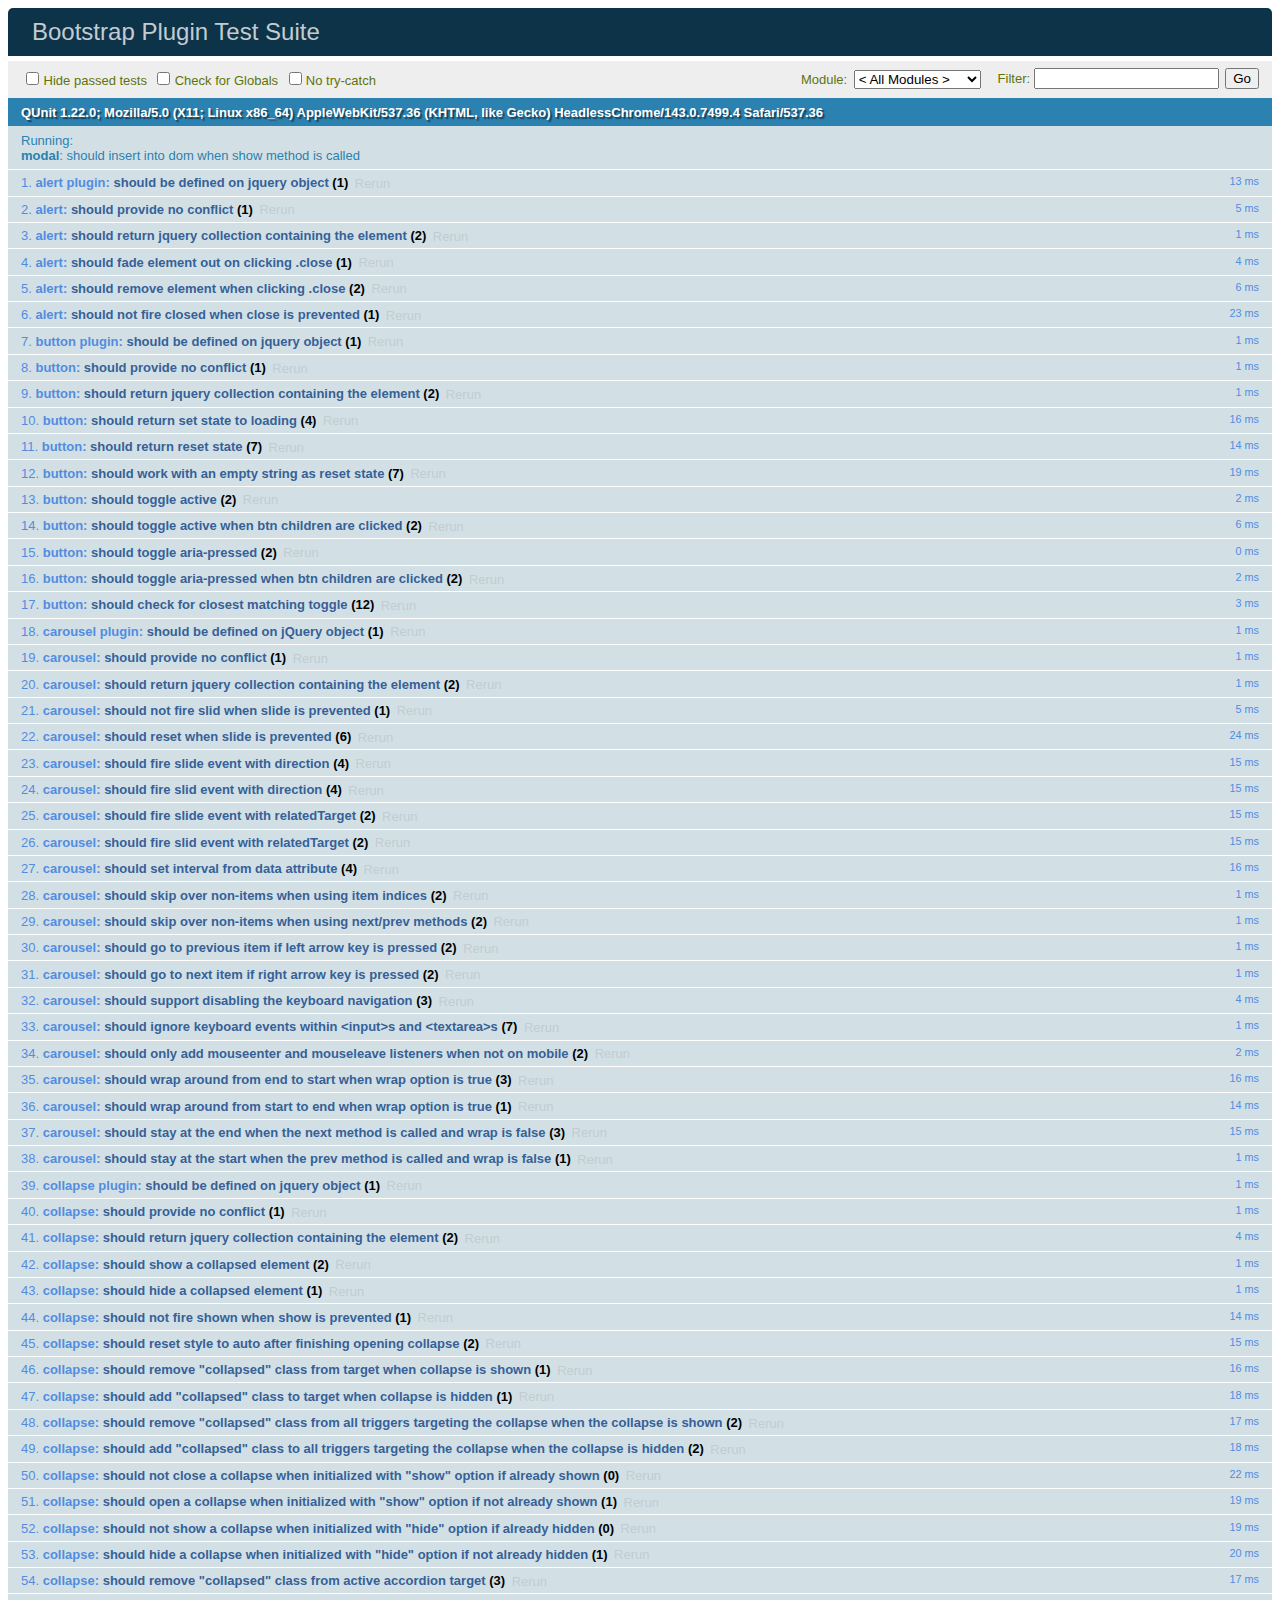
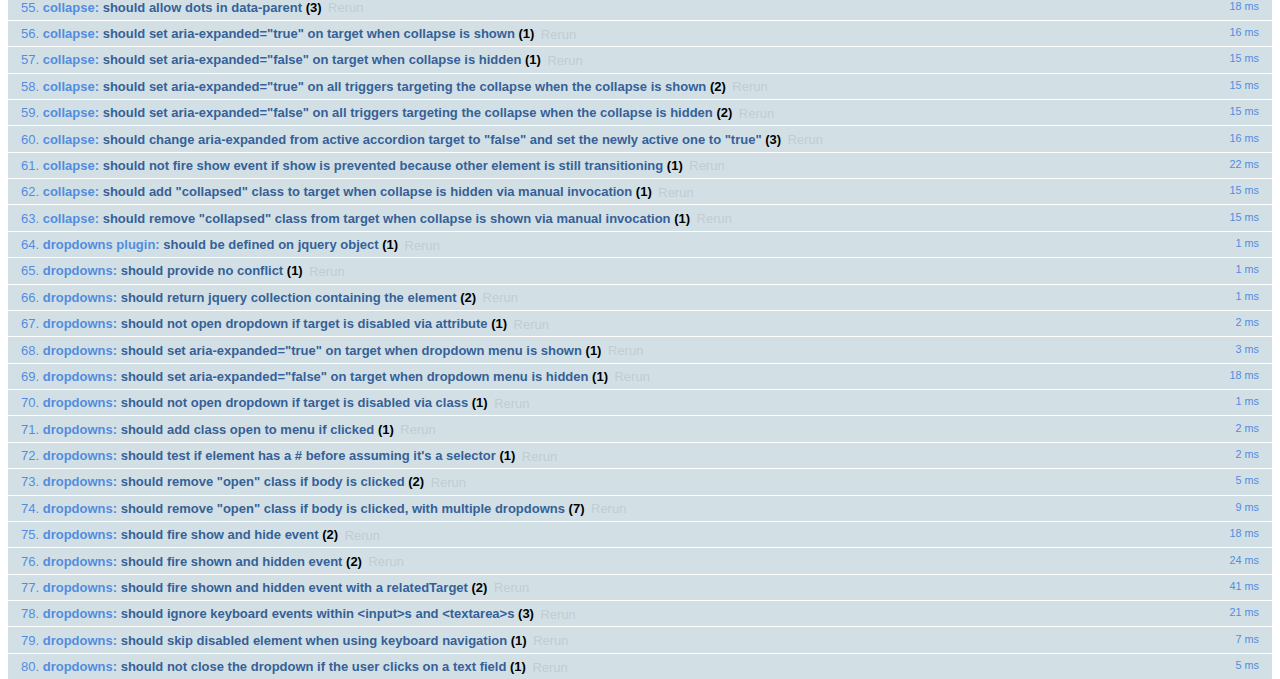
<file: web/assets/bootstrap-3.3.7/js/tests/index.html>
<!DOCTYPE html>
<html>
  <head>
    <meta charset="utf-8">
    <title>Bootstrap Plugin Test Suite</title>
    <meta name="viewport" content="width=device-width, initial-scale=1">

    <!-- jQuery -->
    <script src="vendor/jquery.min.js"></script>
    <script>
      // Disable jQuery event aliases to ensure we don't accidentally use any of them
      (function () {
        var eventAliases = [
          'blur',
          'focus',
          'focusin',
          'focusout',
          'load',
          'resize',
          'scroll',
          'unload',
          'click',
          'dblclick',
          'mousedown',
          'mouseup',
          'mousemove',
          'mouseover',
          'mouseout',
          'mouseenter',
          'mouseleave',
          'change',
          'select',
          'submit',
          'keydown',
          'keypress',
          'keyup',
          'error',
          'contextmenu',
          'hover',
          'bind',
          'unbind',
          'delegate',
          'undelegate'
        ]
        for (var i = 0; i < eventAliases.length; i++) {
          var eventAlias = eventAliases[i]
          $.fn[eventAlias] = function () {
            throw new Error('Using the ".' + eventAlias + '()" method is not allowed, so that Bootstrap can be compatible with custom jQuery builds which exclude the "event aliases" module that defines said method. See https://github.com/twbs/bootstrap/blob/master/CONTRIBUTING.md#js')
          }
        }
      })()
    </script>

    <!-- QUnit -->
    <link rel="stylesheet" href="vendor/qunit.css" media="screen">
    <script src="vendor/qunit.js"></script>
    <script>
      // See https://github.com/axemclion/grunt-saucelabs#test-result-details-with-qunit
      var log = []
      // Require assert.expect in each test
      QUnit.config.requireExpects = true
      QUnit.done(function (testResults) {
        var tests = []
        for (var i = 0, len = log.length; i < len; i++) {
          var details = log[i]
          tests.push({
            name: details.name,
            result: details.result,
            expected: details.expected,
            actual: details.actual,
            source: details.source
          })
        }
        testResults.tests = tests

        window.global_test_results = testResults
      })

      QUnit.testStart(function (testDetails) {
        $(window).scrollTop(0)
        QUnit.log(function (details) {
          if (!details.result) {
            details.name = testDetails.name
            log.push(details)
          }
        })
      })

      // Cleanup
      QUnit.testDone(function () {
        $('#qunit-fixture').empty()
        $('#modal-test, .modal-backdrop').remove()
      })

      // Display fixture on-screen on iOS to avoid false positives
      if (/iPhone|iPad|iPod/.test(navigator.userAgent)) {
        QUnit.begin(function() {
          $('#qunit-fixture').css({ top: 0, left: 0 })
        })

        QUnit.done(function () {
          $('#qunit-fixture').css({ top: '', left: '' })
        })
      }

      // Disable deprecated global QUnit method aliases in preparation for QUnit v2
      (function () {
        var methodNames = [
          'async',
          'asyncTest',
          'deepEqual',
          'equal',
          'expect',
          'module',
          'notDeepEqual',
          'notEqual',
          'notPropEqual',
          'notStrictEqual',
          'ok',
          'propEqual',
          'push',
          'start',
          'stop',
          'strictEqual',
          'test',
          'throws'
        ];
        for (var i = 0; i < methodNames.length; i++) {
          var methodName = methodNames[i];
          window[methodName] = undefined;
        }
      })();
    </script>

    <!-- Plugin sources -->
    <script>$.support.transition = false</script>
    <script src="../../js/alert.js"></script>
    <script src="../../js/button.js"></script>
    <script src="../../js/carousel.js"></script>
    <script src="../../js/collapse.js"></script>
    <script src="../../js/dropdown.js"></script>
    <script src="../../js/modal.js"></script>
    <script src="../../js/scrollspy.js"></script>
    <script src="../../js/tab.js"></script>
    <script src="../../js/tooltip.js"></script>
    <script src="../../js/popover.js"></script>
    <script src="../../js/affix.js"></script>

    <!-- Unit tests -->
    <script src="unit/alert.js"></script>
    <script src="unit/button.js"></script>
    <script src="unit/carousel.js"></script>
    <script src="unit/collapse.js"></script>
    <script src="unit/dropdown.js"></script>
    <script src="unit/modal.js"></script>
    <script src="unit/scrollspy.js"></script>
    <script src="unit/tab.js"></script>
    <script src="unit/tooltip.js"></script>
    <script src="unit/popover.js"></script>
    <script src="unit/affix.js"></script>

  </head>
  <body>
    <div id="qunit-container">
      <div id="qunit"></div>
      <div id="qunit-fixture"></div>
    </div>
  </body>
</html>
</file>
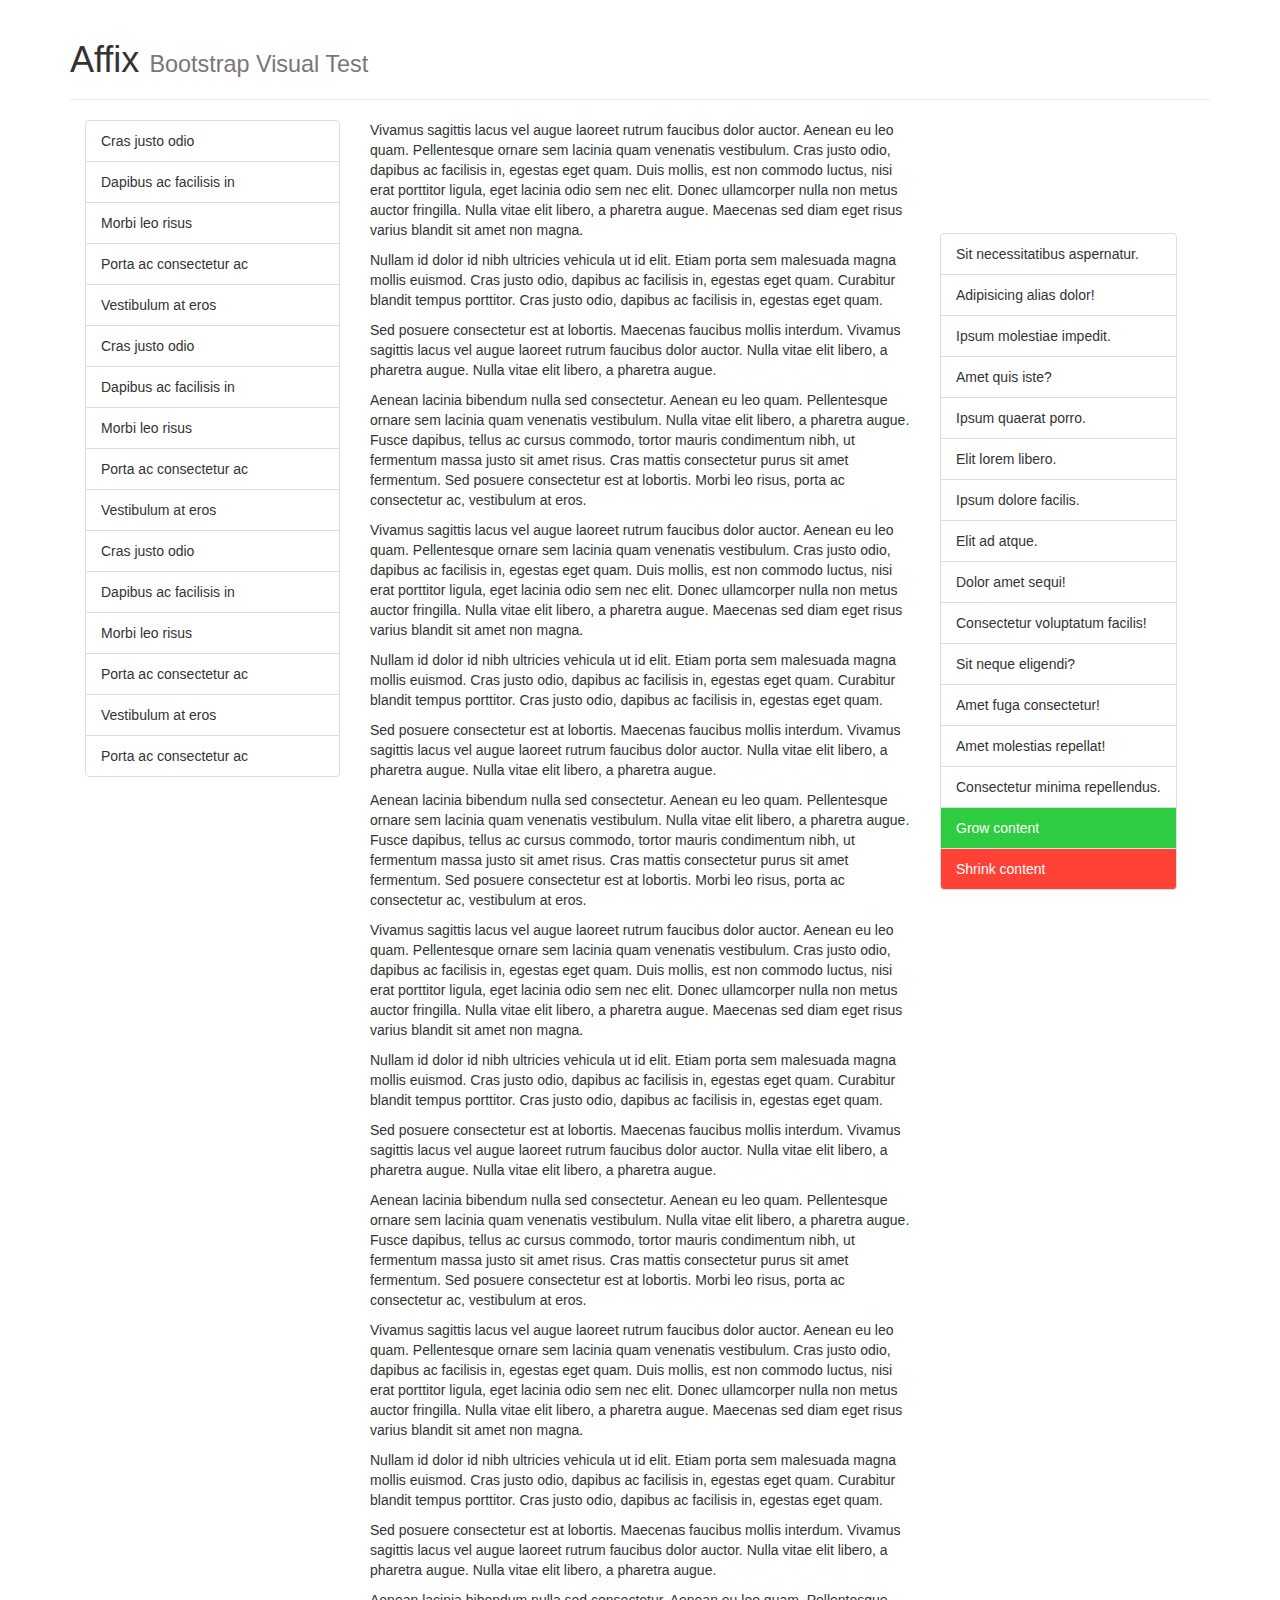
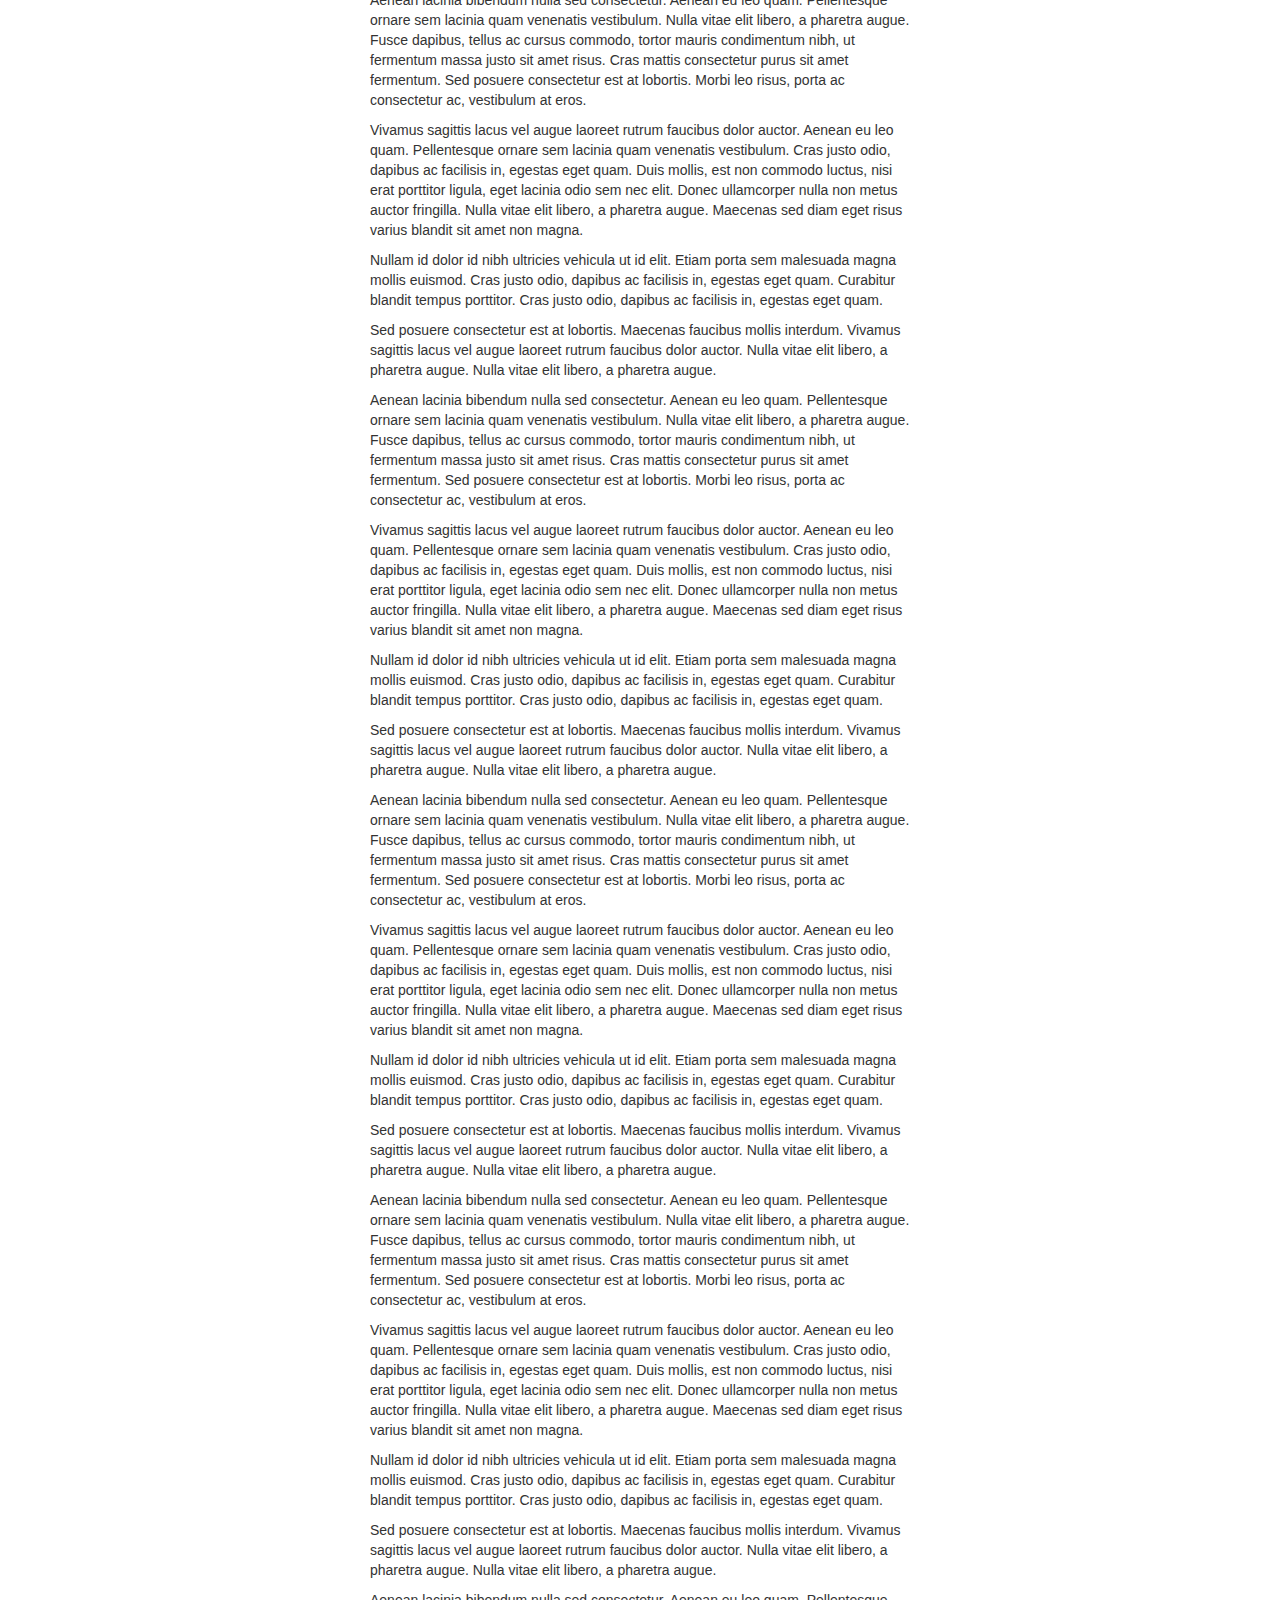
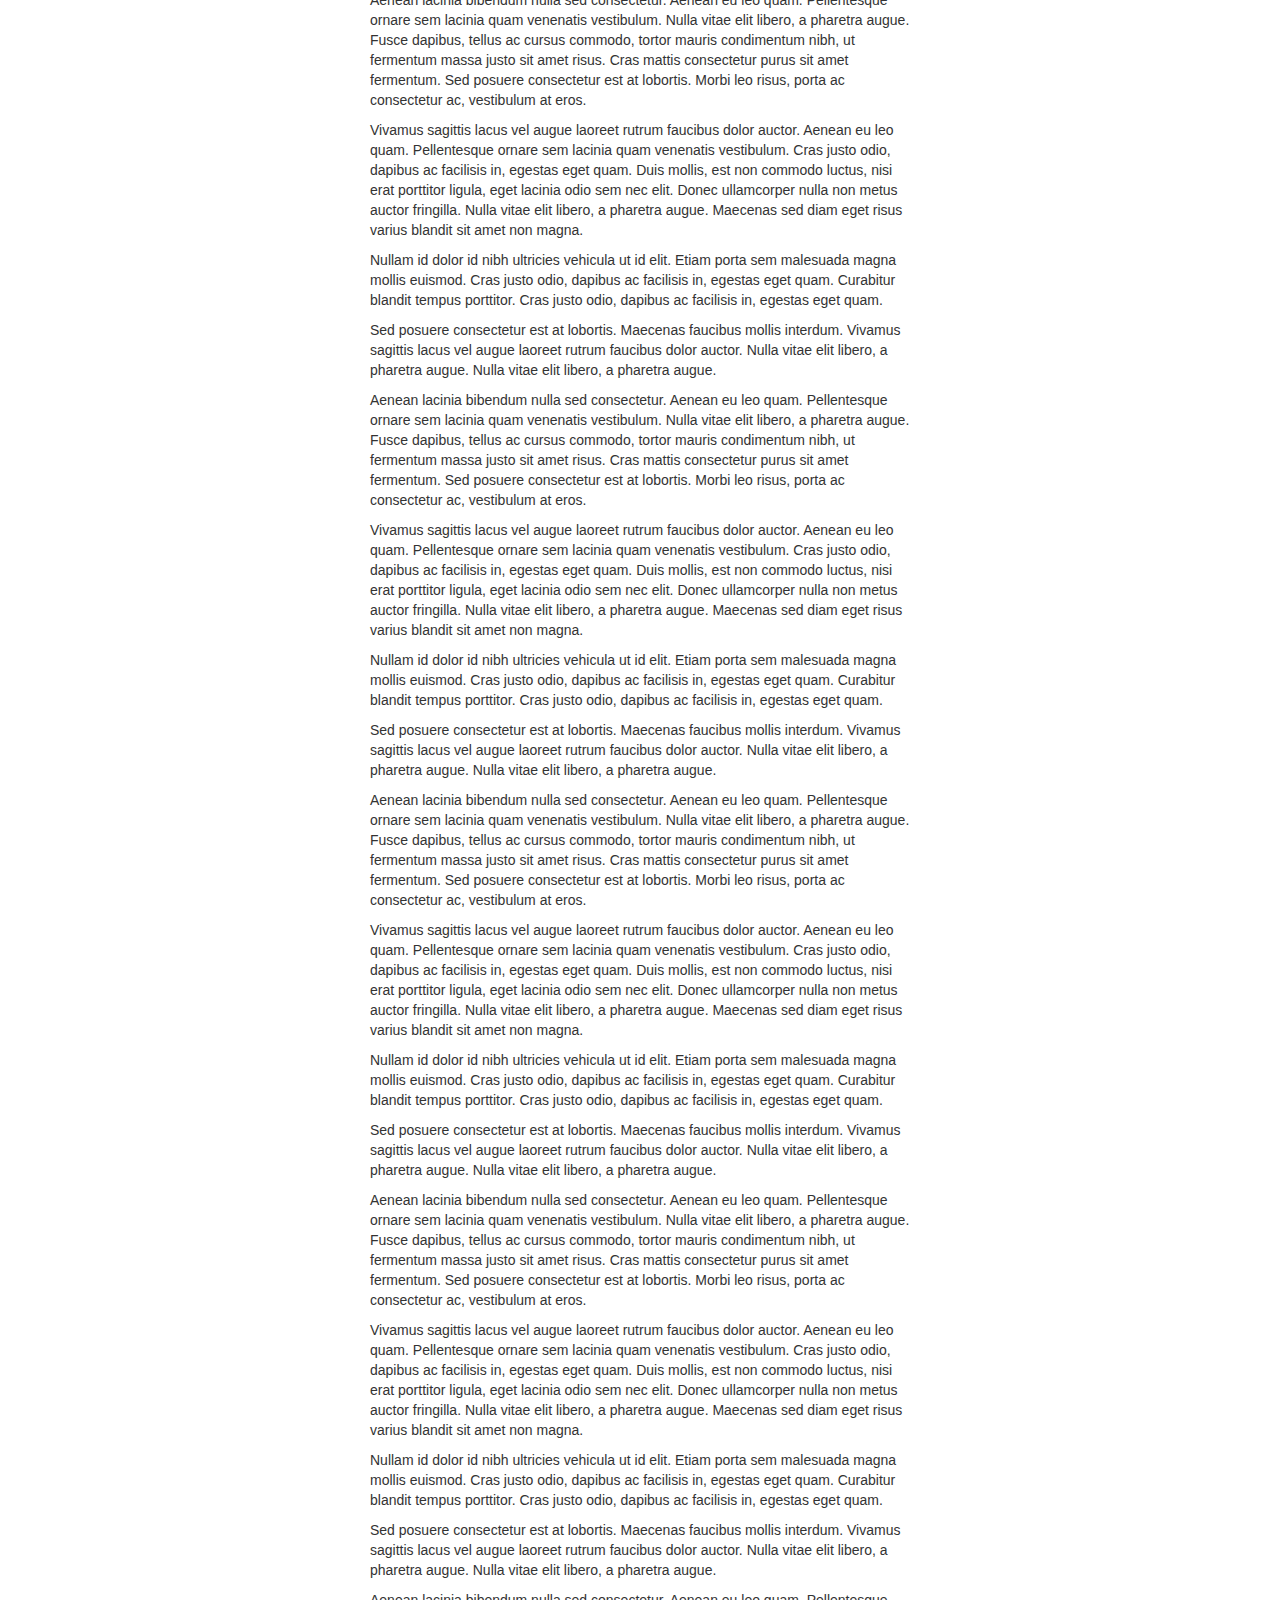
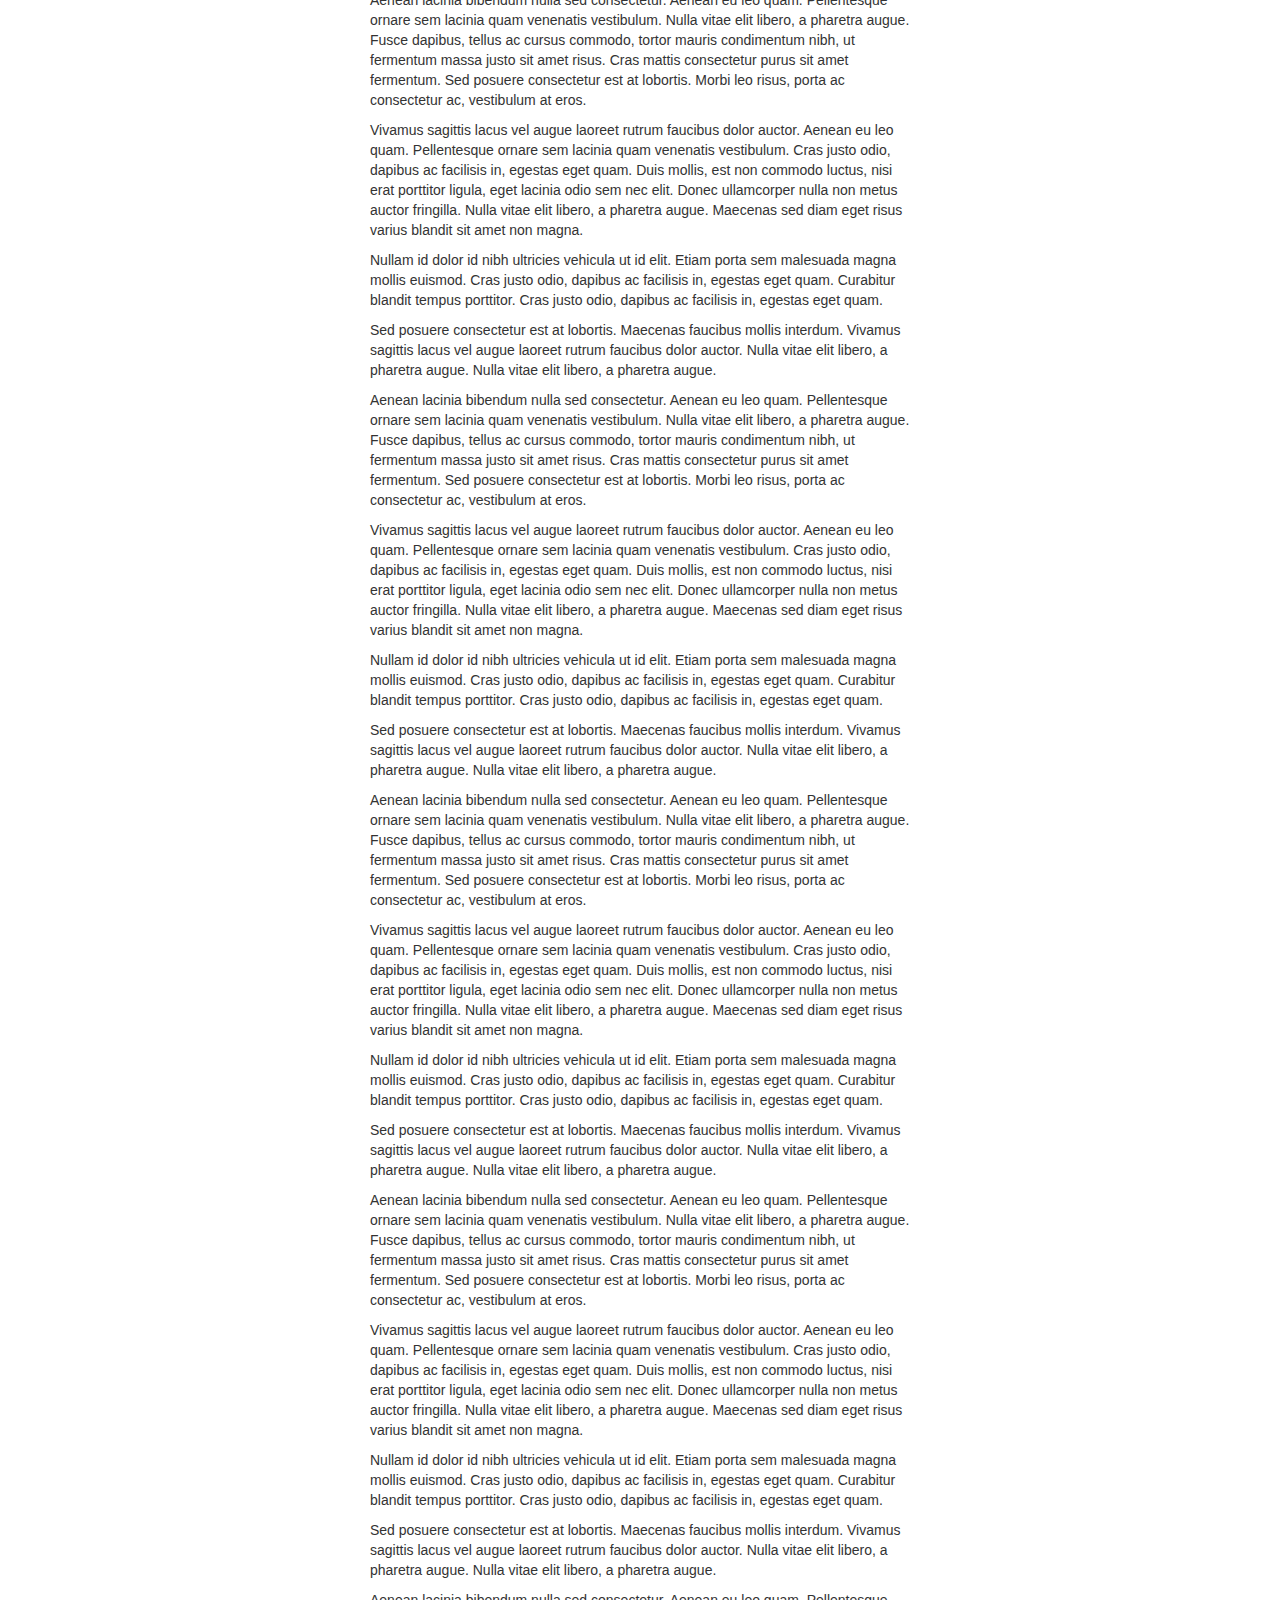
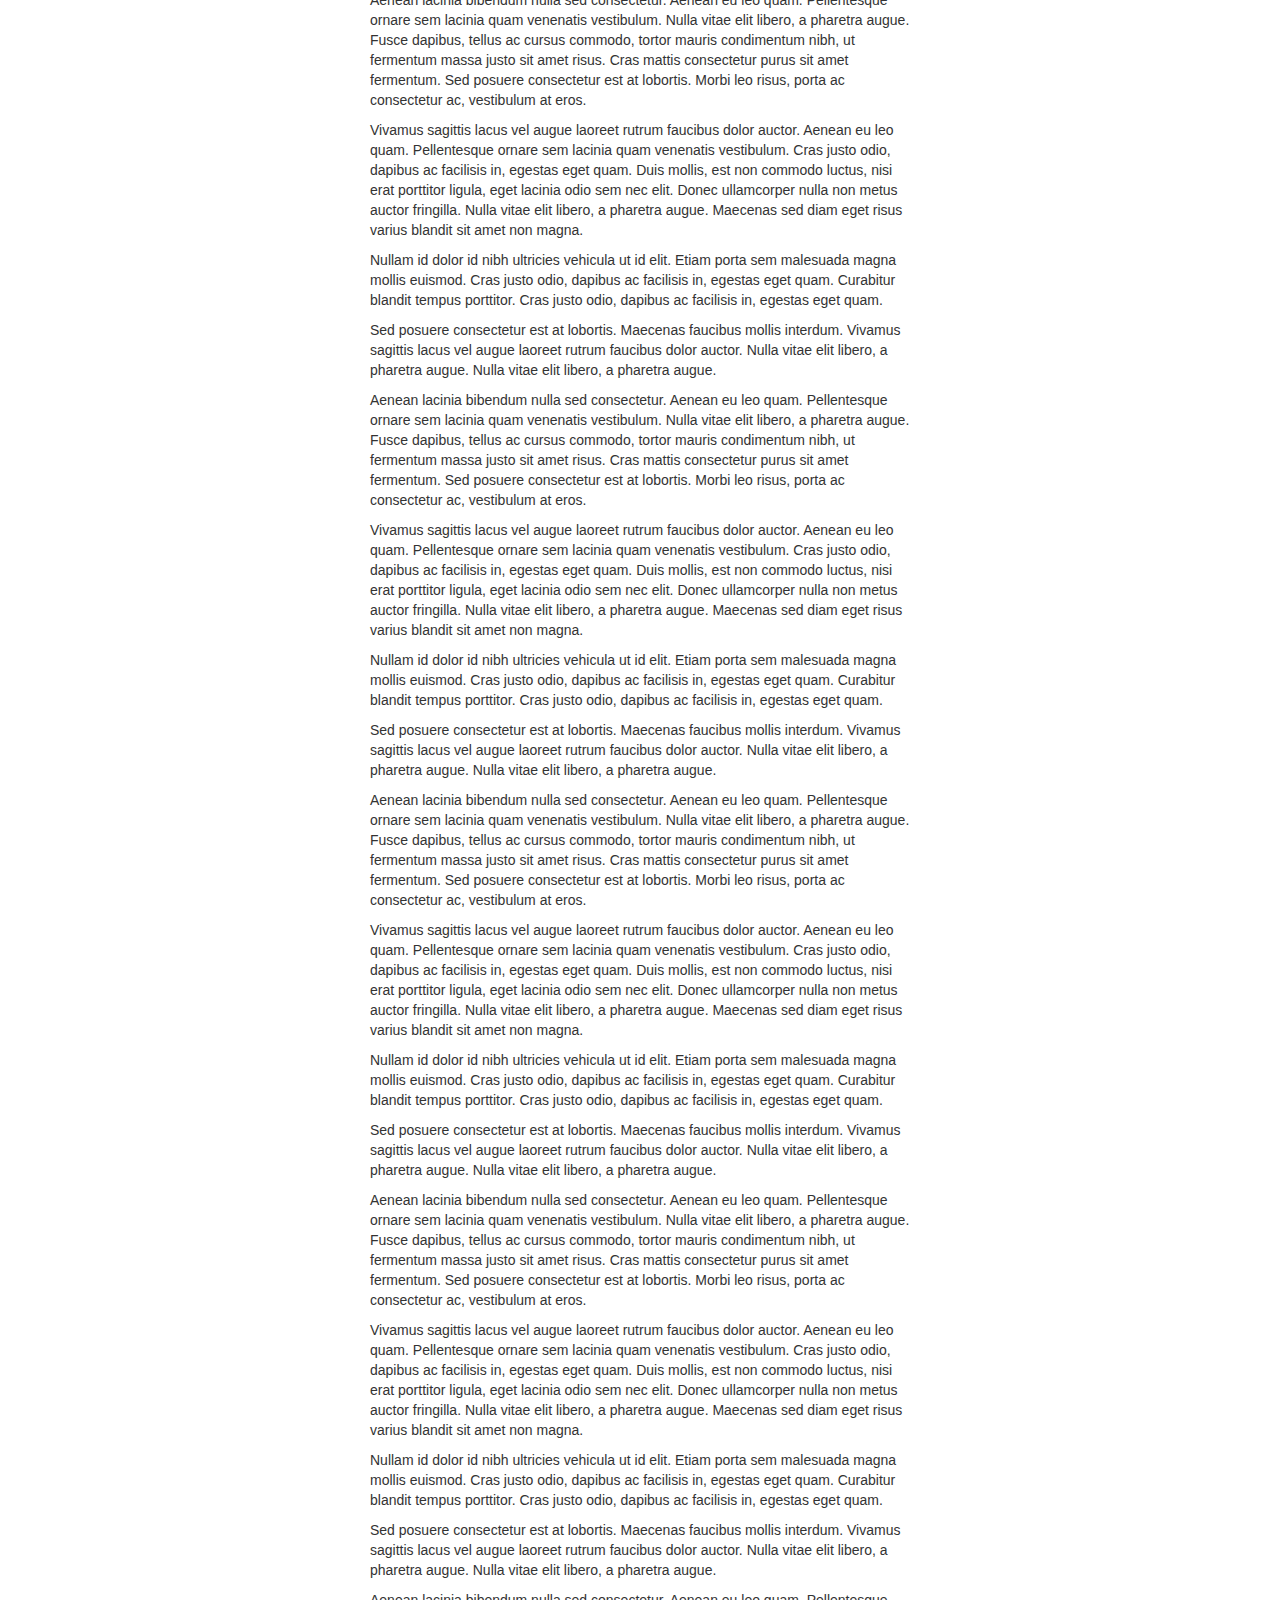
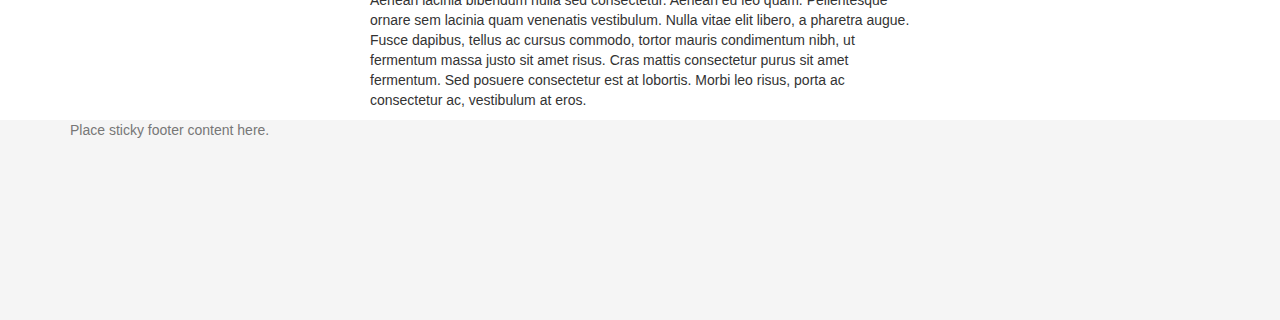
<file: web/assets/bootstrap-3.3.7/js/tests/visual/affix-with-sticky-footer.html>
<!DOCTYPE html>
<html>
<head>
  <meta charset="utf-8">
  <meta http-equiv="X-UA-Compatible" content="IE=edge">
  <meta name="viewport" content="width=device-width, initial-scale=1">
  <title>Affix</title>
  <link rel="stylesheet" href="../../../dist/css/bootstrap.min.css">

  <style>
    html {
      position: relative;
      min-height: 100%;
    }
    body {
      /* Margin bottom by footer height */
      margin-bottom: 200px;
    }
    .footer {
      position: absolute;
      bottom: 0;
      width: 100%;
      /* Set the fixed height of the footer here */
      height: 200px;
      background-color: #f5f5f5;
    }
    /* Test Styles */
    .affixed-element-top.affix {
      top: 10px;
    }
    .affixed-element-top.affix-bottom {
      position: absolute;
    }
    .affixed-element-bottom {
      margin-bottom: 0;
    }
    .affixed-element-bottom.affix {
      bottom: 10px;
    }
    .affixed-element-bottom.affix-bottom {
      position: relative;
    }
    .grow-btn, .shrink-btn {
      color: #FFF;
    }
    .grow-btn {
      background-color: #2ECC40;
    }
    .grow-btn:hover {
      background-color: #3D9970;
    }
    .shrink-btn {
      background-color: #FF4136;
    }
    .shrink-btn:hover {
      background-color: #85144B;
    }
  </style>

  <!-- HTML5 shim and Respond.js for IE8 support of HTML5 elements and media queries -->
  <!-- WARNING: Respond.js doesn't work if you view the page via file:// -->
  <!--[if lt IE 9]>
  <script src="https://oss.maxcdn.com/html5shiv/3.7.3/html5shiv.min.js"></script>
  <script src="https://oss.maxcdn.com/respond/1.4.2/respond.min.js"></script>
  <![endif]-->
</head>
<body>

<div class="container">

  <div class="page-header js-page-header">
    <h1>Affix <small>Bootstrap Visual Test</small></h1>
  </div>

  <div class="col-md-3">
    <ul class="list-group affixed-element-top js-affixed-element-top">
      <li class="list-group-item">Cras justo odio</li>
      <li class="list-group-item">Dapibus ac facilisis in</li>
      <li class="list-group-item">Morbi leo risus</li>
      <li class="list-group-item">Porta ac consectetur ac</li>
      <li class="list-group-item">Vestibulum at eros</li>
      <li class="list-group-item">Cras justo odio</li>
      <li class="list-group-item">Dapibus ac facilisis in</li>
      <li class="list-group-item">Morbi leo risus</li>
      <li class="list-group-item">Porta ac consectetur ac</li>
      <li class="list-group-item">Vestibulum at eros</li>
      <li class="list-group-item">Cras justo odio</li>
      <li class="list-group-item">Dapibus ac facilisis in</li>
      <li class="list-group-item">Morbi leo risus</li>
      <li class="list-group-item">Porta ac consectetur ac</li>
      <li class="list-group-item">Vestibulum at eros</li>
      <li class="list-group-item">Porta ac consectetur ac</li>
    </ul>
  </div>

  <div class="col-md-6 js-content">

    <p>Vivamus sagittis lacus vel augue laoreet rutrum faucibus dolor auctor. Aenean eu leo quam. Pellentesque ornare sem lacinia quam venenatis vestibulum. Cras justo odio, dapibus ac facilisis in, egestas eget quam. Duis mollis, est non commodo luctus, nisi erat porttitor ligula, eget lacinia odio sem nec elit. Donec ullamcorper nulla non metus auctor fringilla. Nulla vitae elit libero, a pharetra augue. Maecenas sed diam eget risus varius blandit sit amet non magna.</p>

    <p>Nullam id dolor id nibh ultricies vehicula ut id elit. Etiam porta sem malesuada magna mollis euismod. Cras justo odio, dapibus ac facilisis in, egestas eget quam. Curabitur blandit tempus porttitor. Cras justo odio, dapibus ac facilisis in, egestas eget quam.</p>

    <p>Sed posuere consectetur est at lobortis. Maecenas faucibus mollis interdum. Vivamus sagittis lacus vel augue laoreet rutrum faucibus dolor auctor. Nulla vitae elit libero, a pharetra augue. Nulla vitae elit libero, a pharetra augue.</p>

    <p>Aenean lacinia bibendum nulla sed consectetur. Aenean eu leo quam. Pellentesque ornare sem lacinia quam venenatis vestibulum. Nulla vitae elit libero, a pharetra augue. Fusce dapibus, tellus ac cursus commodo, tortor mauris condimentum nibh, ut fermentum massa justo sit amet risus. Cras mattis consectetur purus sit amet fermentum. Sed posuere consectetur est at lobortis. Morbi leo risus, porta ac consectetur ac, vestibulum at eros.</p>

    <p>Vivamus sagittis lacus vel augue laoreet rutrum faucibus dolor auctor. Aenean eu leo quam. Pellentesque ornare sem lacinia quam venenatis vestibulum. Cras justo odio, dapibus ac facilisis in, egestas eget quam. Duis mollis, est non commodo luctus, nisi erat porttitor ligula, eget lacinia odio sem nec elit. Donec ullamcorper nulla non metus auctor fringilla. Nulla vitae elit libero, a pharetra augue. Maecenas sed diam eget risus varius blandit sit amet non magna.</p>

    <p>Nullam id dolor id nibh ultricies vehicula ut id elit. Etiam porta sem malesuada magna mollis euismod. Cras justo odio, dapibus ac facilisis in, egestas eget quam. Curabitur blandit tempus porttitor. Cras justo odio, dapibus ac facilisis in, egestas eget quam.</p>

    <p>Sed posuere consectetur est at lobortis. Maecenas faucibus mollis interdum. Vivamus sagittis lacus vel augue laoreet rutrum faucibus dolor auctor. Nulla vitae elit libero, a pharetra augue. Nulla vitae elit libero, a pharetra augue.</p>

    <p>Aenean lacinia bibendum nulla sed consectetur. Aenean eu leo quam. Pellentesque ornare sem lacinia quam venenatis vestibulum. Nulla vitae elit libero, a pharetra augue. Fusce dapibus, tellus ac cursus commodo, tortor mauris condimentum nibh, ut fermentum massa justo sit amet risus. Cras mattis consectetur purus sit amet fermentum. Sed posuere consectetur est at lobortis. Morbi leo risus, porta ac consectetur ac, vestibulum at eros.</p>

    <p>Vivamus sagittis lacus vel augue laoreet rutrum faucibus dolor auctor. Aenean eu leo quam. Pellentesque ornare sem lacinia quam venenatis vestibulum. Cras justo odio, dapibus ac facilisis in, egestas eget quam. Duis mollis, est non commodo luctus, nisi erat porttitor ligula, eget lacinia odio sem nec elit. Donec ullamcorper nulla non metus auctor fringilla. Nulla vitae elit libero, a pharetra augue. Maecenas sed diam eget risus varius blandit sit amet non magna.</p>

    <p>Nullam id dolor id nibh ultricies vehicula ut id elit. Etiam porta sem malesuada magna mollis euismod. Cras justo odio, dapibus ac facilisis in, egestas eget quam. Curabitur blandit tempus porttitor. Cras justo odio, dapibus ac facilisis in, egestas eget quam.</p>

    <p>Sed posuere consectetur est at lobortis. Maecenas faucibus mollis interdum. Vivamus sagittis lacus vel augue laoreet rutrum faucibus dolor auctor. Nulla vitae elit libero, a pharetra augue. Nulla vitae elit libero, a pharetra augue.</p>

    <p>Aenean lacinia bibendum nulla sed consectetur. Aenean eu leo quam. Pellentesque ornare sem lacinia quam venenatis vestibulum. Nulla vitae elit libero, a pharetra augue. Fusce dapibus, tellus ac cursus commodo, tortor mauris condimentum nibh, ut fermentum massa justo sit amet risus. Cras mattis consectetur purus sit amet fermentum. Sed posuere consectetur est at lobortis. Morbi leo risus, porta ac consectetur ac, vestibulum at eros.</p>

    <p>Vivamus sagittis lacus vel augue laoreet rutrum faucibus dolor auctor. Aenean eu leo quam. Pellentesque ornare sem lacinia quam venenatis vestibulum. Cras justo odio, dapibus ac facilisis in, egestas eget quam. Duis mollis, est non commodo luctus, nisi erat porttitor ligula, eget lacinia odio sem nec elit. Donec ullamcorper nulla non metus auctor fringilla. Nulla vitae elit libero, a pharetra augue. Maecenas sed diam eget risus varius blandit sit amet non magna.</p>

    <p>Nullam id dolor id nibh ultricies vehicula ut id elit. Etiam porta sem malesuada magna mollis euismod. Cras justo odio, dapibus ac facilisis in, egestas eget quam. Curabitur blandit tempus porttitor. Cras justo odio, dapibus ac facilisis in, egestas eget quam.</p>

    <p>Sed posuere consectetur est at lobortis. Maecenas faucibus mollis interdum. Vivamus sagittis lacus vel augue laoreet rutrum faucibus dolor auctor. Nulla vitae elit libero, a pharetra augue. Nulla vitae elit libero, a pharetra augue.</p>

    <p>Aenean lacinia bibendum nulla sed consectetur. Aenean eu leo quam. Pellentesque ornare sem lacinia quam venenatis vestibulum. Nulla vitae elit libero, a pharetra augue. Fusce dapibus, tellus ac cursus commodo, tortor mauris condimentum nibh, ut fermentum massa justo sit amet risus. Cras mattis consectetur purus sit amet fermentum. Sed posuere consectetur est at lobortis. Morbi leo risus, porta ac consectetur ac, vestibulum at eros.</p>
    <p>Vivamus sagittis lacus vel augue laoreet rutrum faucibus dolor auctor. Aenean eu leo quam. Pellentesque ornare sem lacinia quam venenatis vestibulum. Cras justo odio, dapibus ac facilisis in, egestas eget quam. Duis mollis, est non commodo luctus, nisi erat porttitor ligula, eget lacinia odio sem nec elit. Donec ullamcorper nulla non metus auctor fringilla. Nulla vitae elit libero, a pharetra augue. Maecenas sed diam eget risus varius blandit sit amet non magna.</p>

    <p>Nullam id dolor id nibh ultricies vehicula ut id elit. Etiam porta sem malesuada magna mollis euismod. Cras justo odio, dapibus ac facilisis in, egestas eget quam. Curabitur blandit tempus porttitor. Cras justo odio, dapibus ac facilisis in, egestas eget quam.</p>

    <p>Sed posuere consectetur est at lobortis. Maecenas faucibus mollis interdum. Vivamus sagittis lacus vel augue laoreet rutrum faucibus dolor auctor. Nulla vitae elit libero, a pharetra augue. Nulla vitae elit libero, a pharetra augue.</p>

    <p>Aenean lacinia bibendum nulla sed consectetur. Aenean eu leo quam. Pellentesque ornare sem lacinia quam venenatis vestibulum. Nulla vitae elit libero, a pharetra augue. Fusce dapibus, tellus ac cursus commodo, tortor mauris condimentum nibh, ut fermentum massa justo sit amet risus. Cras mattis consectetur purus sit amet fermentum. Sed posuere consectetur est at lobortis. Morbi leo risus, porta ac consectetur ac, vestibulum at eros.</p>

    <p>Vivamus sagittis lacus vel augue laoreet rutrum faucibus dolor auctor. Aenean eu leo quam. Pellentesque ornare sem lacinia quam venenatis vestibulum. Cras justo odio, dapibus ac facilisis in, egestas eget quam. Duis mollis, est non commodo luctus, nisi erat porttitor ligula, eget lacinia odio sem nec elit. Donec ullamcorper nulla non metus auctor fringilla. Nulla vitae elit libero, a pharetra augue. Maecenas sed diam eget risus varius blandit sit amet non magna.</p>

    <p>Nullam id dolor id nibh ultricies vehicula ut id elit. Etiam porta sem malesuada magna mollis euismod. Cras justo odio, dapibus ac facilisis in, egestas eget quam. Curabitur blandit tempus porttitor. Cras justo odio, dapibus ac facilisis in, egestas eget quam.</p>

    <p>Sed posuere consectetur est at lobortis. Maecenas faucibus mollis interdum. Vivamus sagittis lacus vel augue laoreet rutrum faucibus dolor auctor. Nulla vitae elit libero, a pharetra augue. Nulla vitae elit libero, a pharetra augue.</p>

    <p>Aenean lacinia bibendum nulla sed consectetur. Aenean eu leo quam. Pellentesque ornare sem lacinia quam venenatis vestibulum. Nulla vitae elit libero, a pharetra augue. Fusce dapibus, tellus ac cursus commodo, tortor mauris condimentum nibh, ut fermentum massa justo sit amet risus. Cras mattis consectetur purus sit amet fermentum. Sed posuere consectetur est at lobortis. Morbi leo risus, porta ac consectetur ac, vestibulum at eros.</p>
    <p>Vivamus sagittis lacus vel augue laoreet rutrum faucibus dolor auctor. Aenean eu leo quam. Pellentesque ornare sem lacinia quam venenatis vestibulum. Cras justo odio, dapibus ac facilisis in, egestas eget quam. Duis mollis, est non commodo luctus, nisi erat porttitor ligula, eget lacinia odio sem nec elit. Donec ullamcorper nulla non metus auctor fringilla. Nulla vitae elit libero, a pharetra augue. Maecenas sed diam eget risus varius blandit sit amet non magna.</p>

    <p>Nullam id dolor id nibh ultricies vehicula ut id elit. Etiam porta sem malesuada magna mollis euismod. Cras justo odio, dapibus ac facilisis in, egestas eget quam. Curabitur blandit tempus porttitor. Cras justo odio, dapibus ac facilisis in, egestas eget quam.</p>

    <p>Sed posuere consectetur est at lobortis. Maecenas faucibus mollis interdum. Vivamus sagittis lacus vel augue laoreet rutrum faucibus dolor auctor. Nulla vitae elit libero, a pharetra augue. Nulla vitae elit libero, a pharetra augue.</p>

    <p>Aenean lacinia bibendum nulla sed consectetur. Aenean eu leo quam. Pellentesque ornare sem lacinia quam venenatis vestibulum. Nulla vitae elit libero, a pharetra augue. Fusce dapibus, tellus ac cursus commodo, tortor mauris condimentum nibh, ut fermentum massa justo sit amet risus. Cras mattis consectetur purus sit amet fermentum. Sed posuere consectetur est at lobortis. Morbi leo risus, porta ac consectetur ac, vestibulum at eros.</p>

    <p>Vivamus sagittis lacus vel augue laoreet rutrum faucibus dolor auctor. Aenean eu leo quam. Pellentesque ornare sem lacinia quam venenatis vestibulum. Cras justo odio, dapibus ac facilisis in, egestas eget quam. Duis mollis, est non commodo luctus, nisi erat porttitor ligula, eget lacinia odio sem nec elit. Donec ullamcorper nulla non metus auctor fringilla. Nulla vitae elit libero, a pharetra augue. Maecenas sed diam eget risus varius blandit sit amet non magna.</p>

    <p>Nullam id dolor id nibh ultricies vehicula ut id elit. Etiam porta sem malesuada magna mollis euismod. Cras justo odio, dapibus ac facilisis in, egestas eget quam. Curabitur blandit tempus porttitor. Cras justo odio, dapibus ac facilisis in, egestas eget quam.</p>

    <p>Sed posuere consectetur est at lobortis. Maecenas faucibus mollis interdum. Vivamus sagittis lacus vel augue laoreet rutrum faucibus dolor auctor. Nulla vitae elit libero, a pharetra augue. Nulla vitae elit libero, a pharetra augue.</p>

    <p>Aenean lacinia bibendum nulla sed consectetur. Aenean eu leo quam. Pellentesque ornare sem lacinia quam venenatis vestibulum. Nulla vitae elit libero, a pharetra augue. Fusce dapibus, tellus ac cursus commodo, tortor mauris condimentum nibh, ut fermentum massa justo sit amet risus. Cras mattis consectetur purus sit amet fermentum. Sed posuere consectetur est at lobortis. Morbi leo risus, porta ac consectetur ac, vestibulum at eros.</p>
    <p>Vivamus sagittis lacus vel augue laoreet rutrum faucibus dolor auctor. Aenean eu leo quam. Pellentesque ornare sem lacinia quam venenatis vestibulum. Cras justo odio, dapibus ac facilisis in, egestas eget quam. Duis mollis, est non commodo luctus, nisi erat porttitor ligula, eget lacinia odio sem nec elit. Donec ullamcorper nulla non metus auctor fringilla. Nulla vitae elit libero, a pharetra augue. Maecenas sed diam eget risus varius blandit sit amet non magna.</p>

    <p>Nullam id dolor id nibh ultricies vehicula ut id elit. Etiam porta sem malesuada magna mollis euismod. Cras justo odio, dapibus ac facilisis in, egestas eget quam. Curabitur blandit tempus porttitor. Cras justo odio, dapibus ac facilisis in, egestas eget quam.</p>

    <p>Sed posuere consectetur est at lobortis. Maecenas faucibus mollis interdum. Vivamus sagittis lacus vel augue laoreet rutrum faucibus dolor auctor. Nulla vitae elit libero, a pharetra augue. Nulla vitae elit libero, a pharetra augue.</p>

    <p>Aenean lacinia bibendum nulla sed consectetur. Aenean eu leo quam. Pellentesque ornare sem lacinia quam venenatis vestibulum. Nulla vitae elit libero, a pharetra augue. Fusce dapibus, tellus ac cursus commodo, tortor mauris condimentum nibh, ut fermentum massa justo sit amet risus. Cras mattis consectetur purus sit amet fermentum. Sed posuere consectetur est at lobortis. Morbi leo risus, porta ac consectetur ac, vestibulum at eros.</p>

    <p>Vivamus sagittis lacus vel augue laoreet rutrum faucibus dolor auctor. Aenean eu leo quam. Pellentesque ornare sem lacinia quam venenatis vestibulum. Cras justo odio, dapibus ac facilisis in, egestas eget quam. Duis mollis, est non commodo luctus, nisi erat porttitor ligula, eget lacinia odio sem nec elit. Donec ullamcorper nulla non metus auctor fringilla. Nulla vitae elit libero, a pharetra augue. Maecenas sed diam eget risus varius blandit sit amet non magna.</p>

    <p>Nullam id dolor id nibh ultricies vehicula ut id elit. Etiam porta sem malesuada magna mollis euismod. Cras justo odio, dapibus ac facilisis in, egestas eget quam. Curabitur blandit tempus porttitor. Cras justo odio, dapibus ac facilisis in, egestas eget quam.</p>

    <p>Sed posuere consectetur est at lobortis. Maecenas faucibus mollis interdum. Vivamus sagittis lacus vel augue laoreet rutrum faucibus dolor auctor. Nulla vitae elit libero, a pharetra augue. Nulla vitae elit libero, a pharetra augue.</p>

    <p>Aenean lacinia bibendum nulla sed consectetur. Aenean eu leo quam. Pellentesque ornare sem lacinia quam venenatis vestibulum. Nulla vitae elit libero, a pharetra augue. Fusce dapibus, tellus ac cursus commodo, tortor mauris condimentum nibh, ut fermentum massa justo sit amet risus. Cras mattis consectetur purus sit amet fermentum. Sed posuere consectetur est at lobortis. Morbi leo risus, porta ac consectetur ac, vestibulum at eros.</p>
    <p>Vivamus sagittis lacus vel augue laoreet rutrum faucibus dolor auctor. Aenean eu leo quam. Pellentesque ornare sem lacinia quam venenatis vestibulum. Cras justo odio, dapibus ac facilisis in, egestas eget quam. Duis mollis, est non commodo luctus, nisi erat porttitor ligula, eget lacinia odio sem nec elit. Donec ullamcorper nulla non metus auctor fringilla. Nulla vitae elit libero, a pharetra augue. Maecenas sed diam eget risus varius blandit sit amet non magna.</p>

    <p>Nullam id dolor id nibh ultricies vehicula ut id elit. Etiam porta sem malesuada magna mollis euismod. Cras justo odio, dapibus ac facilisis in, egestas eget quam. Curabitur blandit tempus porttitor. Cras justo odio, dapibus ac facilisis in, egestas eget quam.</p>

    <p>Sed posuere consectetur est at lobortis. Maecenas faucibus mollis interdum. Vivamus sagittis lacus vel augue laoreet rutrum faucibus dolor auctor. Nulla vitae elit libero, a pharetra augue. Nulla vitae elit libero, a pharetra augue.</p>

    <p>Aenean lacinia bibendum nulla sed consectetur. Aenean eu leo quam. Pellentesque ornare sem lacinia quam venenatis vestibulum. Nulla vitae elit libero, a pharetra augue. Fusce dapibus, tellus ac cursus commodo, tortor mauris condimentum nibh, ut fermentum massa justo sit amet risus. Cras mattis consectetur purus sit amet fermentum. Sed posuere consectetur est at lobortis. Morbi leo risus, porta ac consectetur ac, vestibulum at eros.</p>

    <p>Vivamus sagittis lacus vel augue laoreet rutrum faucibus dolor auctor. Aenean eu leo quam. Pellentesque ornare sem lacinia quam venenatis vestibulum. Cras justo odio, dapibus ac facilisis in, egestas eget quam. Duis mollis, est non commodo luctus, nisi erat porttitor ligula, eget lacinia odio sem nec elit. Donec ullamcorper nulla non metus auctor fringilla. Nulla vitae elit libero, a pharetra augue. Maecenas sed diam eget risus varius blandit sit amet non magna.</p>

    <p>Nullam id dolor id nibh ultricies vehicula ut id elit. Etiam porta sem malesuada magna mollis euismod. Cras justo odio, dapibus ac facilisis in, egestas eget quam. Curabitur blandit tempus porttitor. Cras justo odio, dapibus ac facilisis in, egestas eget quam.</p>

    <p>Sed posuere consectetur est at lobortis. Maecenas faucibus mollis interdum. Vivamus sagittis lacus vel augue laoreet rutrum faucibus dolor auctor. Nulla vitae elit libero, a pharetra augue. Nulla vitae elit libero, a pharetra augue.</p>

    <p>Aenean lacinia bibendum nulla sed consectetur. Aenean eu leo quam. Pellentesque ornare sem lacinia quam venenatis vestibulum. Nulla vitae elit libero, a pharetra augue. Fusce dapibus, tellus ac cursus commodo, tortor mauris condimentum nibh, ut fermentum massa justo sit amet risus. Cras mattis consectetur purus sit amet fermentum. Sed posuere consectetur est at lobortis. Morbi leo risus, porta ac consectetur ac, vestibulum at eros.</p>
    <p>Vivamus sagittis lacus vel augue laoreet rutrum faucibus dolor auctor. Aenean eu leo quam. Pellentesque ornare sem lacinia quam venenatis vestibulum. Cras justo odio, dapibus ac facilisis in, egestas eget quam. Duis mollis, est non commodo luctus, nisi erat porttitor ligula, eget lacinia odio sem nec elit. Donec ullamcorper nulla non metus auctor fringilla. Nulla vitae elit libero, a pharetra augue. Maecenas sed diam eget risus varius blandit sit amet non magna.</p>

    <p>Nullam id dolor id nibh ultricies vehicula ut id elit. Etiam porta sem malesuada magna mollis euismod. Cras justo odio, dapibus ac facilisis in, egestas eget quam. Curabitur blandit tempus porttitor. Cras justo odio, dapibus ac facilisis in, egestas eget quam.</p>

    <p>Sed posuere consectetur est at lobortis. Maecenas faucibus mollis interdum. Vivamus sagittis lacus vel augue laoreet rutrum faucibus dolor auctor. Nulla vitae elit libero, a pharetra augue. Nulla vitae elit libero, a pharetra augue.</p>

    <p>Aenean lacinia bibendum nulla sed consectetur. Aenean eu leo quam. Pellentesque ornare sem lacinia quam venenatis vestibulum. Nulla vitae elit libero, a pharetra augue. Fusce dapibus, tellus ac cursus commodo, tortor mauris condimentum nibh, ut fermentum massa justo sit amet risus. Cras mattis consectetur purus sit amet fermentum. Sed posuere consectetur est at lobortis. Morbi leo risus, porta ac consectetur ac, vestibulum at eros.</p>

    <p>Vivamus sagittis lacus vel augue laoreet rutrum faucibus dolor auctor. Aenean eu leo quam. Pellentesque ornare sem lacinia quam venenatis vestibulum. Cras justo odio, dapibus ac facilisis in, egestas eget quam. Duis mollis, est non commodo luctus, nisi erat porttitor ligula, eget lacinia odio sem nec elit. Donec ullamcorper nulla non metus auctor fringilla. Nulla vitae elit libero, a pharetra augue. Maecenas sed diam eget risus varius blandit sit amet non magna.</p>

    <p>Nullam id dolor id nibh ultricies vehicula ut id elit. Etiam porta sem malesuada magna mollis euismod. Cras justo odio, dapibus ac facilisis in, egestas eget quam. Curabitur blandit tempus porttitor. Cras justo odio, dapibus ac facilisis in, egestas eget quam.</p>

    <p>Sed posuere consectetur est at lobortis. Maecenas faucibus mollis interdum. Vivamus sagittis lacus vel augue laoreet rutrum faucibus dolor auctor. Nulla vitae elit libero, a pharetra augue. Nulla vitae elit libero, a pharetra augue.</p>

    <p>Aenean lacinia bibendum nulla sed consectetur. Aenean eu leo quam. Pellentesque ornare sem lacinia quam venenatis vestibulum. Nulla vitae elit libero, a pharetra augue. Fusce dapibus, tellus ac cursus commodo, tortor mauris condimentum nibh, ut fermentum massa justo sit amet risus. Cras mattis consectetur purus sit amet fermentum. Sed posuere consectetur est at lobortis. Morbi leo risus, porta ac consectetur ac, vestibulum at eros.</p>
    <p>Vivamus sagittis lacus vel augue laoreet rutrum faucibus dolor auctor. Aenean eu leo quam. Pellentesque ornare sem lacinia quam venenatis vestibulum. Cras justo odio, dapibus ac facilisis in, egestas eget quam. Duis mollis, est non commodo luctus, nisi erat porttitor ligula, eget lacinia odio sem nec elit. Donec ullamcorper nulla non metus auctor fringilla. Nulla vitae elit libero, a pharetra augue. Maecenas sed diam eget risus varius blandit sit amet non magna.</p>

    <p>Nullam id dolor id nibh ultricies vehicula ut id elit. Etiam porta sem malesuada magna mollis euismod. Cras justo odio, dapibus ac facilisis in, egestas eget quam. Curabitur blandit tempus porttitor. Cras justo odio, dapibus ac facilisis in, egestas eget quam.</p>

    <p>Sed posuere consectetur est at lobortis. Maecenas faucibus mollis interdum. Vivamus sagittis lacus vel augue laoreet rutrum faucibus dolor auctor. Nulla vitae elit libero, a pharetra augue. Nulla vitae elit libero, a pharetra augue.</p>

    <p>Aenean lacinia bibendum nulla sed consectetur. Aenean eu leo quam. Pellentesque ornare sem lacinia quam venenatis vestibulum. Nulla vitae elit libero, a pharetra augue. Fusce dapibus, tellus ac cursus commodo, tortor mauris condimentum nibh, ut fermentum massa justo sit amet risus. Cras mattis consectetur purus sit amet fermentum. Sed posuere consectetur est at lobortis. Morbi leo risus, porta ac consectetur ac, vestibulum at eros.</p>

    <p>Vivamus sagittis lacus vel augue laoreet rutrum faucibus dolor auctor. Aenean eu leo quam. Pellentesque ornare sem lacinia quam venenatis vestibulum. Cras justo odio, dapibus ac facilisis in, egestas eget quam. Duis mollis, est non commodo luctus, nisi erat porttitor ligula, eget lacinia odio sem nec elit. Donec ullamcorper nulla non metus auctor fringilla. Nulla vitae elit libero, a pharetra augue. Maecenas sed diam eget risus varius blandit sit amet non magna.</p>

    <p>Nullam id dolor id nibh ultricies vehicula ut id elit. Etiam porta sem malesuada magna mollis euismod. Cras justo odio, dapibus ac facilisis in, egestas eget quam. Curabitur blandit tempus porttitor. Cras justo odio, dapibus ac facilisis in, egestas eget quam.</p>

    <p>Sed posuere consectetur est at lobortis. Maecenas faucibus mollis interdum. Vivamus sagittis lacus vel augue laoreet rutrum faucibus dolor auctor. Nulla vitae elit libero, a pharetra augue. Nulla vitae elit libero, a pharetra augue.</p>

    <p>Aenean lacinia bibendum nulla sed consectetur. Aenean eu leo quam. Pellentesque ornare sem lacinia quam venenatis vestibulum. Nulla vitae elit libero, a pharetra augue. Fusce dapibus, tellus ac cursus commodo, tortor mauris condimentum nibh, ut fermentum massa justo sit amet risus. Cras mattis consectetur purus sit amet fermentum. Sed posuere consectetur est at lobortis. Morbi leo risus, porta ac consectetur ac, vestibulum at eros.</p>
    <p>Vivamus sagittis lacus vel augue laoreet rutrum faucibus dolor auctor. Aenean eu leo quam. Pellentesque ornare sem lacinia quam venenatis vestibulum. Cras justo odio, dapibus ac facilisis in, egestas eget quam. Duis mollis, est non commodo luctus, nisi erat porttitor ligula, eget lacinia odio sem nec elit. Donec ullamcorper nulla non metus auctor fringilla. Nulla vitae elit libero, a pharetra augue. Maecenas sed diam eget risus varius blandit sit amet non magna.</p>

    <p>Nullam id dolor id nibh ultricies vehicula ut id elit. Etiam porta sem malesuada magna mollis euismod. Cras justo odio, dapibus ac facilisis in, egestas eget quam. Curabitur blandit tempus porttitor. Cras justo odio, dapibus ac facilisis in, egestas eget quam.</p>

    <p>Sed posuere consectetur est at lobortis. Maecenas faucibus mollis interdum. Vivamus sagittis lacus vel augue laoreet rutrum faucibus dolor auctor. Nulla vitae elit libero, a pharetra augue. Nulla vitae elit libero, a pharetra augue.</p>

    <p>Aenean lacinia bibendum nulla sed consectetur. Aenean eu leo quam. Pellentesque ornare sem lacinia quam venenatis vestibulum. Nulla vitae elit libero, a pharetra augue. Fusce dapibus, tellus ac cursus commodo, tortor mauris condimentum nibh, ut fermentum massa justo sit amet risus. Cras mattis consectetur purus sit amet fermentum. Sed posuere consectetur est at lobortis. Morbi leo risus, porta ac consectetur ac, vestibulum at eros.</p>

    <p>Vivamus sagittis lacus vel augue laoreet rutrum faucibus dolor auctor. Aenean eu leo quam. Pellentesque ornare sem lacinia quam venenatis vestibulum. Cras justo odio, dapibus ac facilisis in, egestas eget quam. Duis mollis, est non commodo luctus, nisi erat porttitor ligula, eget lacinia odio sem nec elit. Donec ullamcorper nulla non metus auctor fringilla. Nulla vitae elit libero, a pharetra augue. Maecenas sed diam eget risus varius blandit sit amet non magna.</p>

    <p>Nullam id dolor id nibh ultricies vehicula ut id elit. Etiam porta sem malesuada magna mollis euismod. Cras justo odio, dapibus ac facilisis in, egestas eget quam. Curabitur blandit tempus porttitor. Cras justo odio, dapibus ac facilisis in, egestas eget quam.</p>

    <p>Sed posuere consectetur est at lobortis. Maecenas faucibus mollis interdum. Vivamus sagittis lacus vel augue laoreet rutrum faucibus dolor auctor. Nulla vitae elit libero, a pharetra augue. Nulla vitae elit libero, a pharetra augue.</p>

    <p>Aenean lacinia bibendum nulla sed consectetur. Aenean eu leo quam. Pellentesque ornare sem lacinia quam venenatis vestibulum. Nulla vitae elit libero, a pharetra augue. Fusce dapibus, tellus ac cursus commodo, tortor mauris condimentum nibh, ut fermentum massa justo sit amet risus. Cras mattis consectetur purus sit amet fermentum. Sed posuere consectetur est at lobortis. Morbi leo risus, porta ac consectetur ac, vestibulum at eros.</p>
    <p>Vivamus sagittis lacus vel augue laoreet rutrum faucibus dolor auctor. Aenean eu leo quam. Pellentesque ornare sem lacinia quam venenatis vestibulum. Cras justo odio, dapibus ac facilisis in, egestas eget quam. Duis mollis, est non commodo luctus, nisi erat porttitor ligula, eget lacinia odio sem nec elit. Donec ullamcorper nulla non metus auctor fringilla. Nulla vitae elit libero, a pharetra augue. Maecenas sed diam eget risus varius blandit sit amet non magna.</p>

    <p>Nullam id dolor id nibh ultricies vehicula ut id elit. Etiam porta sem malesuada magna mollis euismod. Cras justo odio, dapibus ac facilisis in, egestas eget quam. Curabitur blandit tempus porttitor. Cras justo odio, dapibus ac facilisis in, egestas eget quam.</p>

    <p>Sed posuere consectetur est at lobortis. Maecenas faucibus mollis interdum. Vivamus sagittis lacus vel augue laoreet rutrum faucibus dolor auctor. Nulla vitae elit libero, a pharetra augue. Nulla vitae elit libero, a pharetra augue.</p>

    <p>Aenean lacinia bibendum nulla sed consectetur. Aenean eu leo quam. Pellentesque ornare sem lacinia quam venenatis vestibulum. Nulla vitae elit libero, a pharetra augue. Fusce dapibus, tellus ac cursus commodo, tortor mauris condimentum nibh, ut fermentum massa justo sit amet risus. Cras mattis consectetur purus sit amet fermentum. Sed posuere consectetur est at lobortis. Morbi leo risus, porta ac consectetur ac, vestibulum at eros.</p>

    <p>Vivamus sagittis lacus vel augue laoreet rutrum faucibus dolor auctor. Aenean eu leo quam. Pellentesque ornare sem lacinia quam venenatis vestibulum. Cras justo odio, dapibus ac facilisis in, egestas eget quam. Duis mollis, est non commodo luctus, nisi erat porttitor ligula, eget lacinia odio sem nec elit. Donec ullamcorper nulla non metus auctor fringilla. Nulla vitae elit libero, a pharetra augue. Maecenas sed diam eget risus varius blandit sit amet non magna.</p>

    <p>Nullam id dolor id nibh ultricies vehicula ut id elit. Etiam porta sem malesuada magna mollis euismod. Cras justo odio, dapibus ac facilisis in, egestas eget quam. Curabitur blandit tempus porttitor. Cras justo odio, dapibus ac facilisis in, egestas eget quam.</p>

    <p>Sed posuere consectetur est at lobortis. Maecenas faucibus mollis interdum. Vivamus sagittis lacus vel augue laoreet rutrum faucibus dolor auctor. Nulla vitae elit libero, a pharetra augue. Nulla vitae elit libero, a pharetra augue.</p>

    <p>Aenean lacinia bibendum nulla sed consectetur. Aenean eu leo quam. Pellentesque ornare sem lacinia quam venenatis vestibulum. Nulla vitae elit libero, a pharetra augue. Fusce dapibus, tellus ac cursus commodo, tortor mauris condimentum nibh, ut fermentum massa justo sit amet risus. Cras mattis consectetur purus sit amet fermentum. Sed posuere consectetur est at lobortis. Morbi leo risus, porta ac consectetur ac, vestibulum at eros.</p>

  </div>

  <div class="col-md-3">
    <ul class="list-group affixed-element-bottom js-affixed-element-bottom">
      <li class="list-group-item">Sit necessitatibus aspernatur.</li>
      <li class="list-group-item">Adipisicing alias dolor!</li>
      <li class="list-group-item">Ipsum molestiae impedit.</li>
      <li class="list-group-item">Amet quis iste?</li>
      <li class="list-group-item">Ipsum quaerat porro.</li>
      <li class="list-group-item">Elit lorem libero.</li>
      <li class="list-group-item">Ipsum dolore facilis.</li>
      <li class="list-group-item">Elit ad atque.</li>
      <li class="list-group-item">Dolor amet sequi!</li>
      <li class="list-group-item">Consectetur voluptatum facilis!</li>
      <li class="list-group-item">Sit neque eligendi?</li>
      <li class="list-group-item">Amet fuga consectetur!</li>
      <li class="list-group-item">Amet molestias repellat!</li>
      <li class="list-group-item">Consectetur minima repellendus.</li>
      <li class="list-group-item grow-btn js-grow-btn">Grow content</li>
      <li class="list-group-item shrink-btn js-shrink-btn">Shrink content</li>
    </ul>
  </div>


</div>

<footer class="footer js-footer">
  <div class="container">
    <p class="text-muted">Place sticky footer content here.</p>
  </div>
</footer>

<!-- JavaScript Includes -->
<script src="../vendor/jquery.min.js"></script>
<script src="../../transition.js"></script>
<script src="../../affix.js"></script>


<!-- JavaScript Test -->
<script>
$(function () {
  $('.js-affixed-element-top').affix({
    offset: {
      top: $('.js-page-header').outerHeight(true) - 10
    , bottom: $('.js-footer').outerHeight(true) + 10
    }
  })
  // todo(fat): sux you have to do this.
  .on('affix.bs.affix', function (e) {
    $(e.target).width(e.target.offsetWidth)
  })

  $('.js-affixed-element-bottom').affix({
    offset: {
      bottom: $('.js-footer').outerHeight(true) + 10
    }
  })

  $('.js-grow-btn').on('click', function() {
    $('.js-content').append('<p>Ipsum corrupti ipsam est temporibus.</p>')
  })
  $('.js-shrink-btn').on('click', function() {
    $('.js-content p').last().remove()
  })
})
</script>
</body>
</html>
</file>
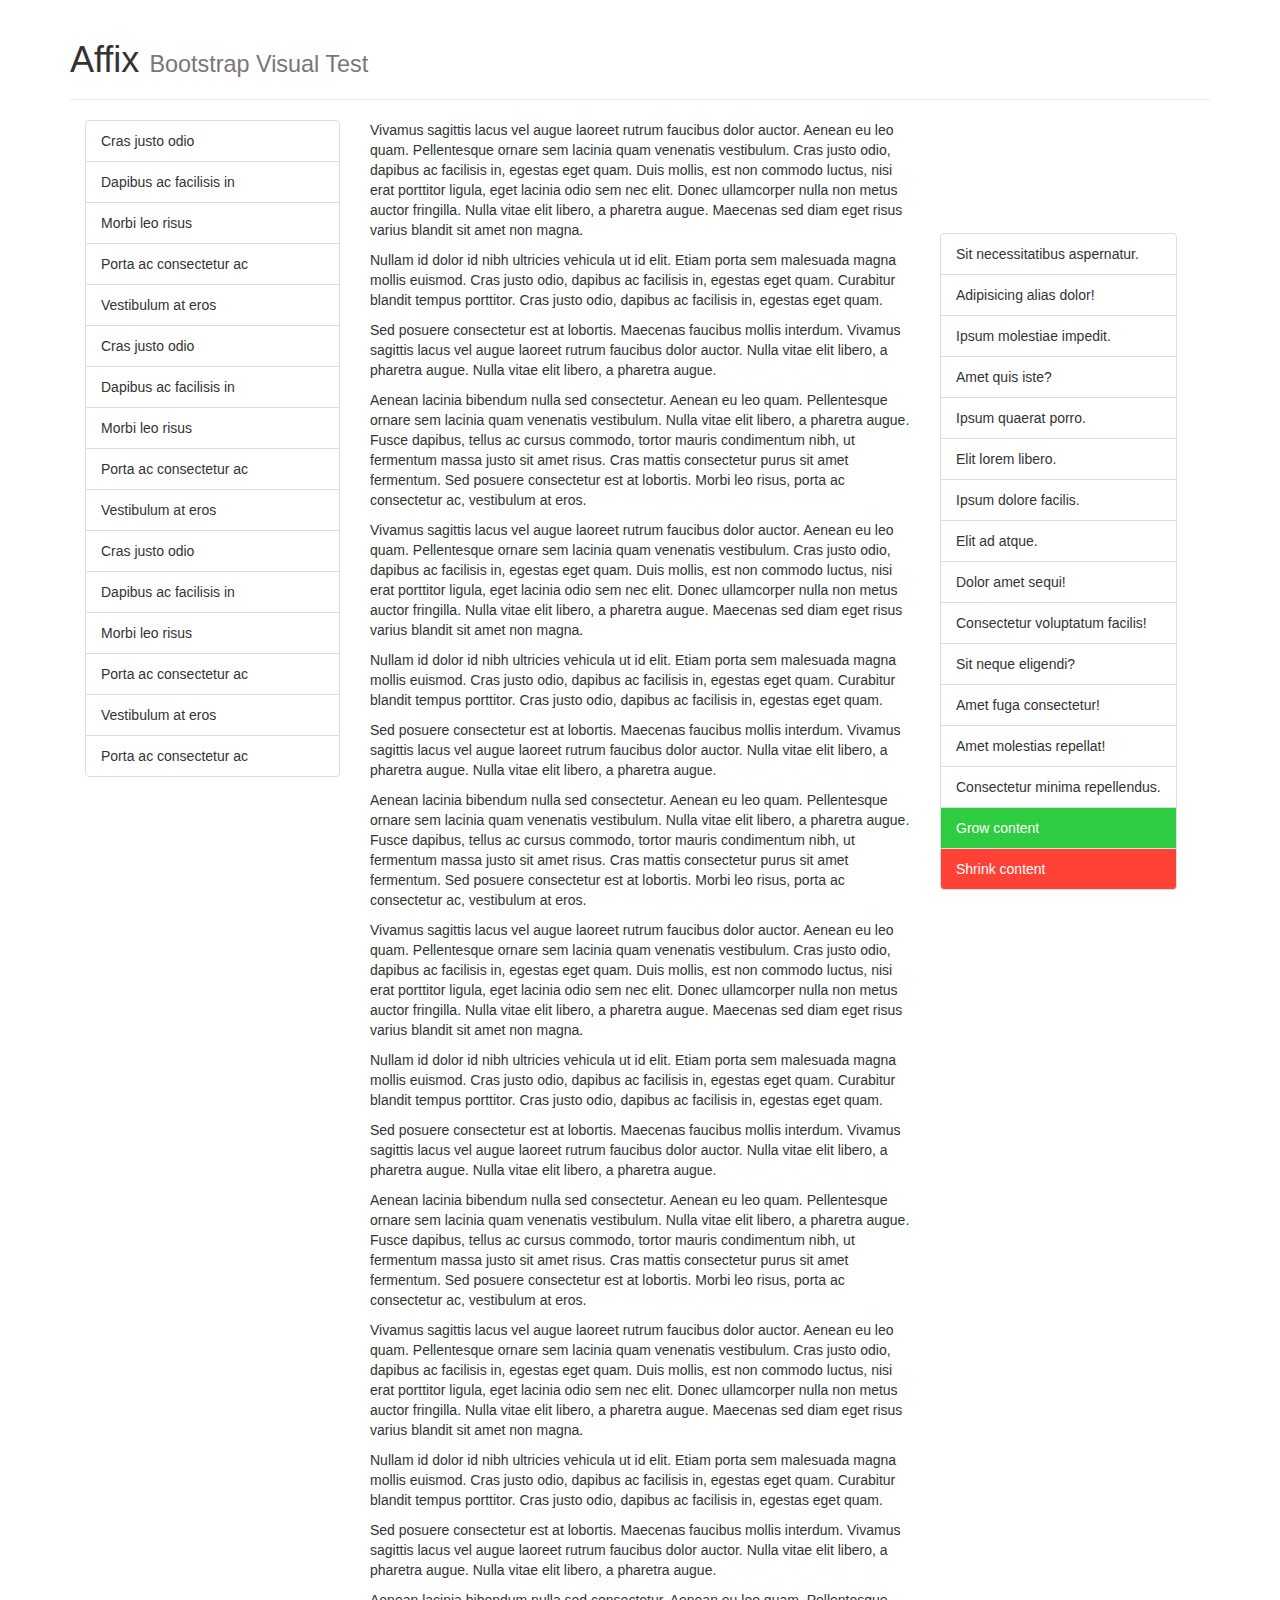
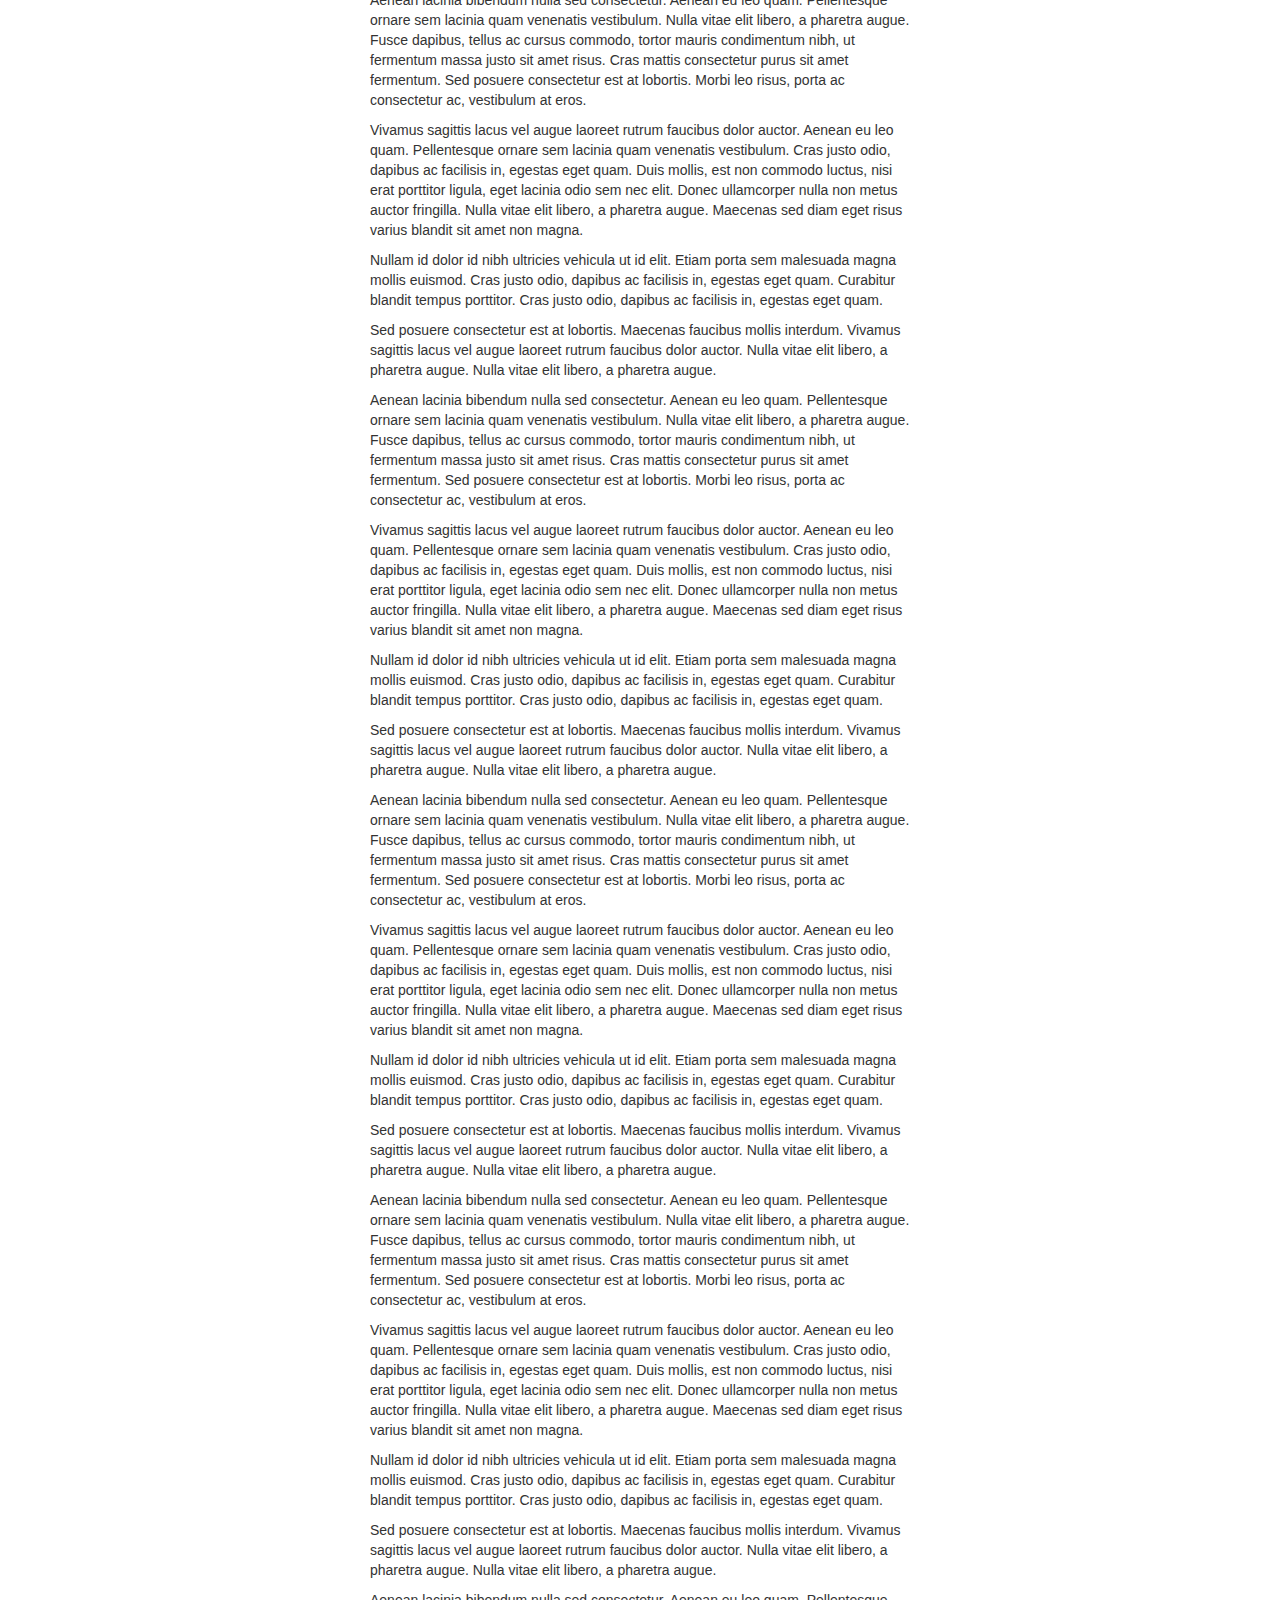
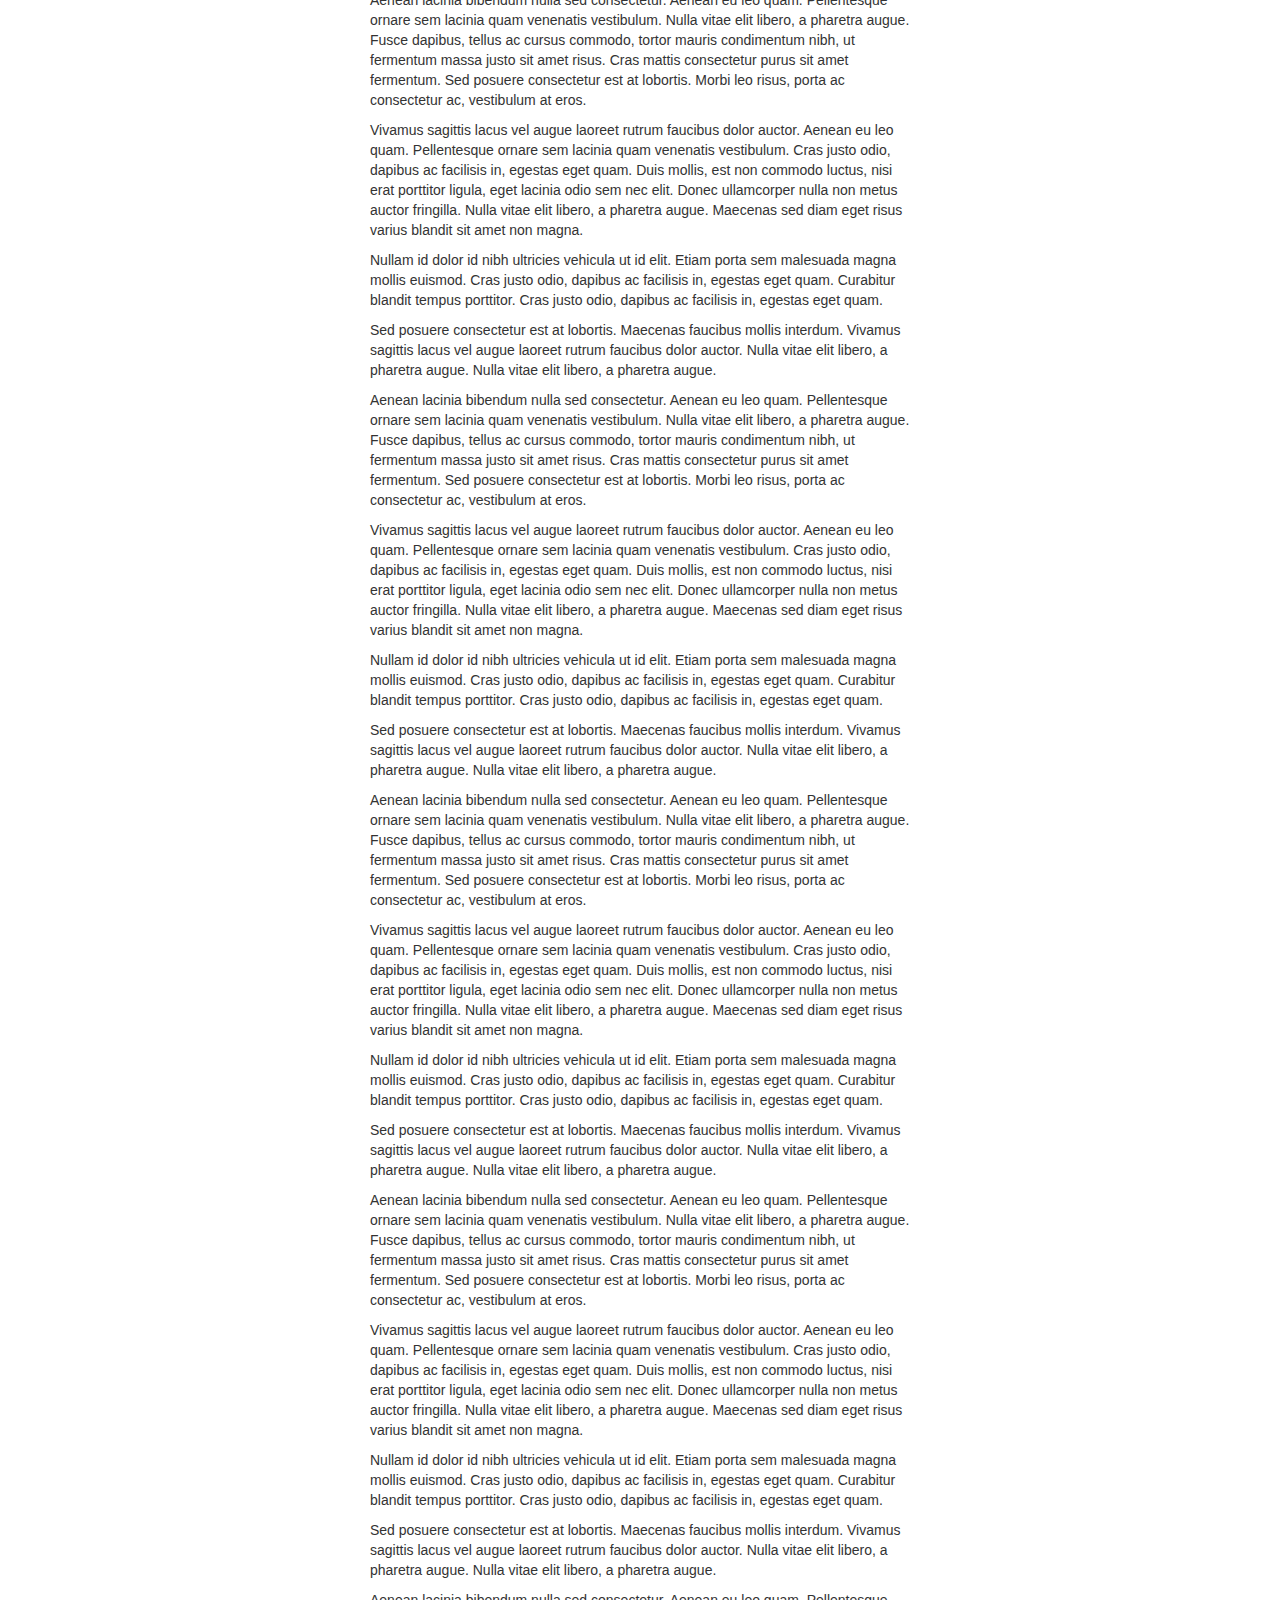
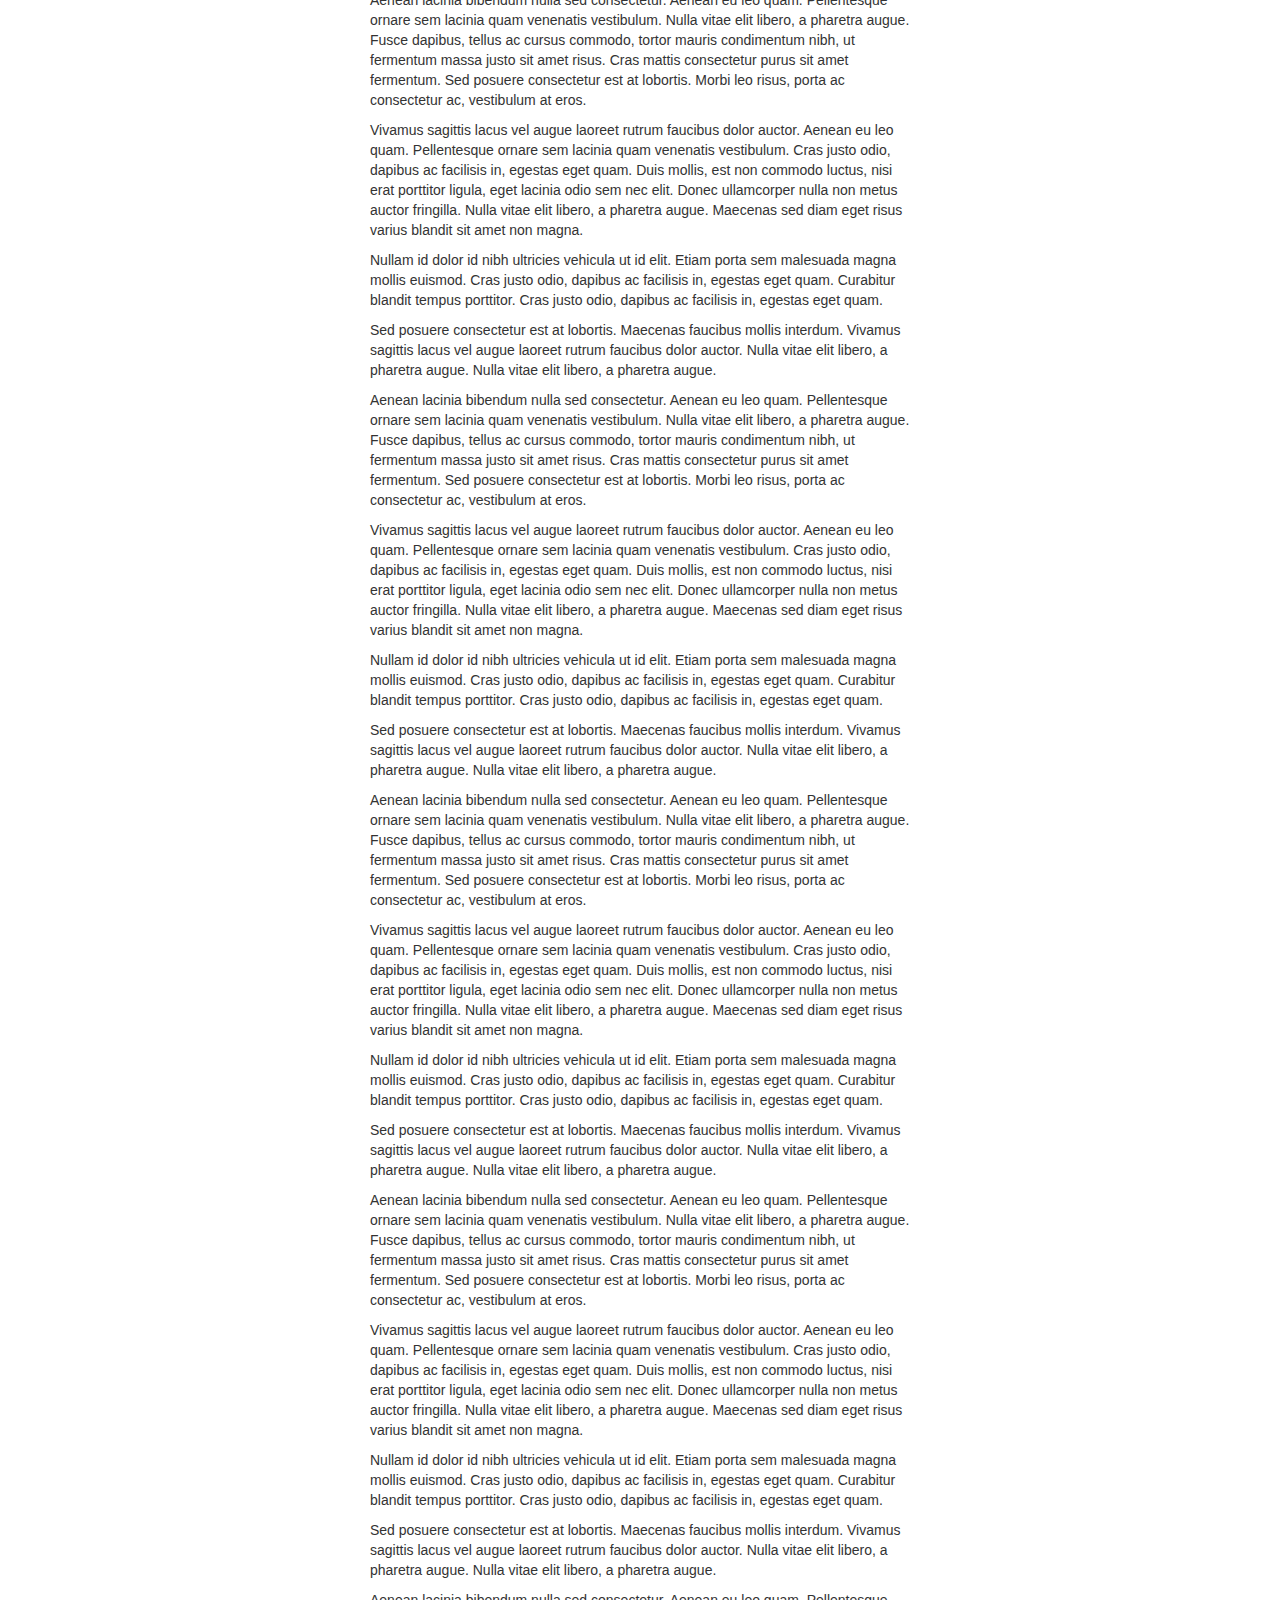
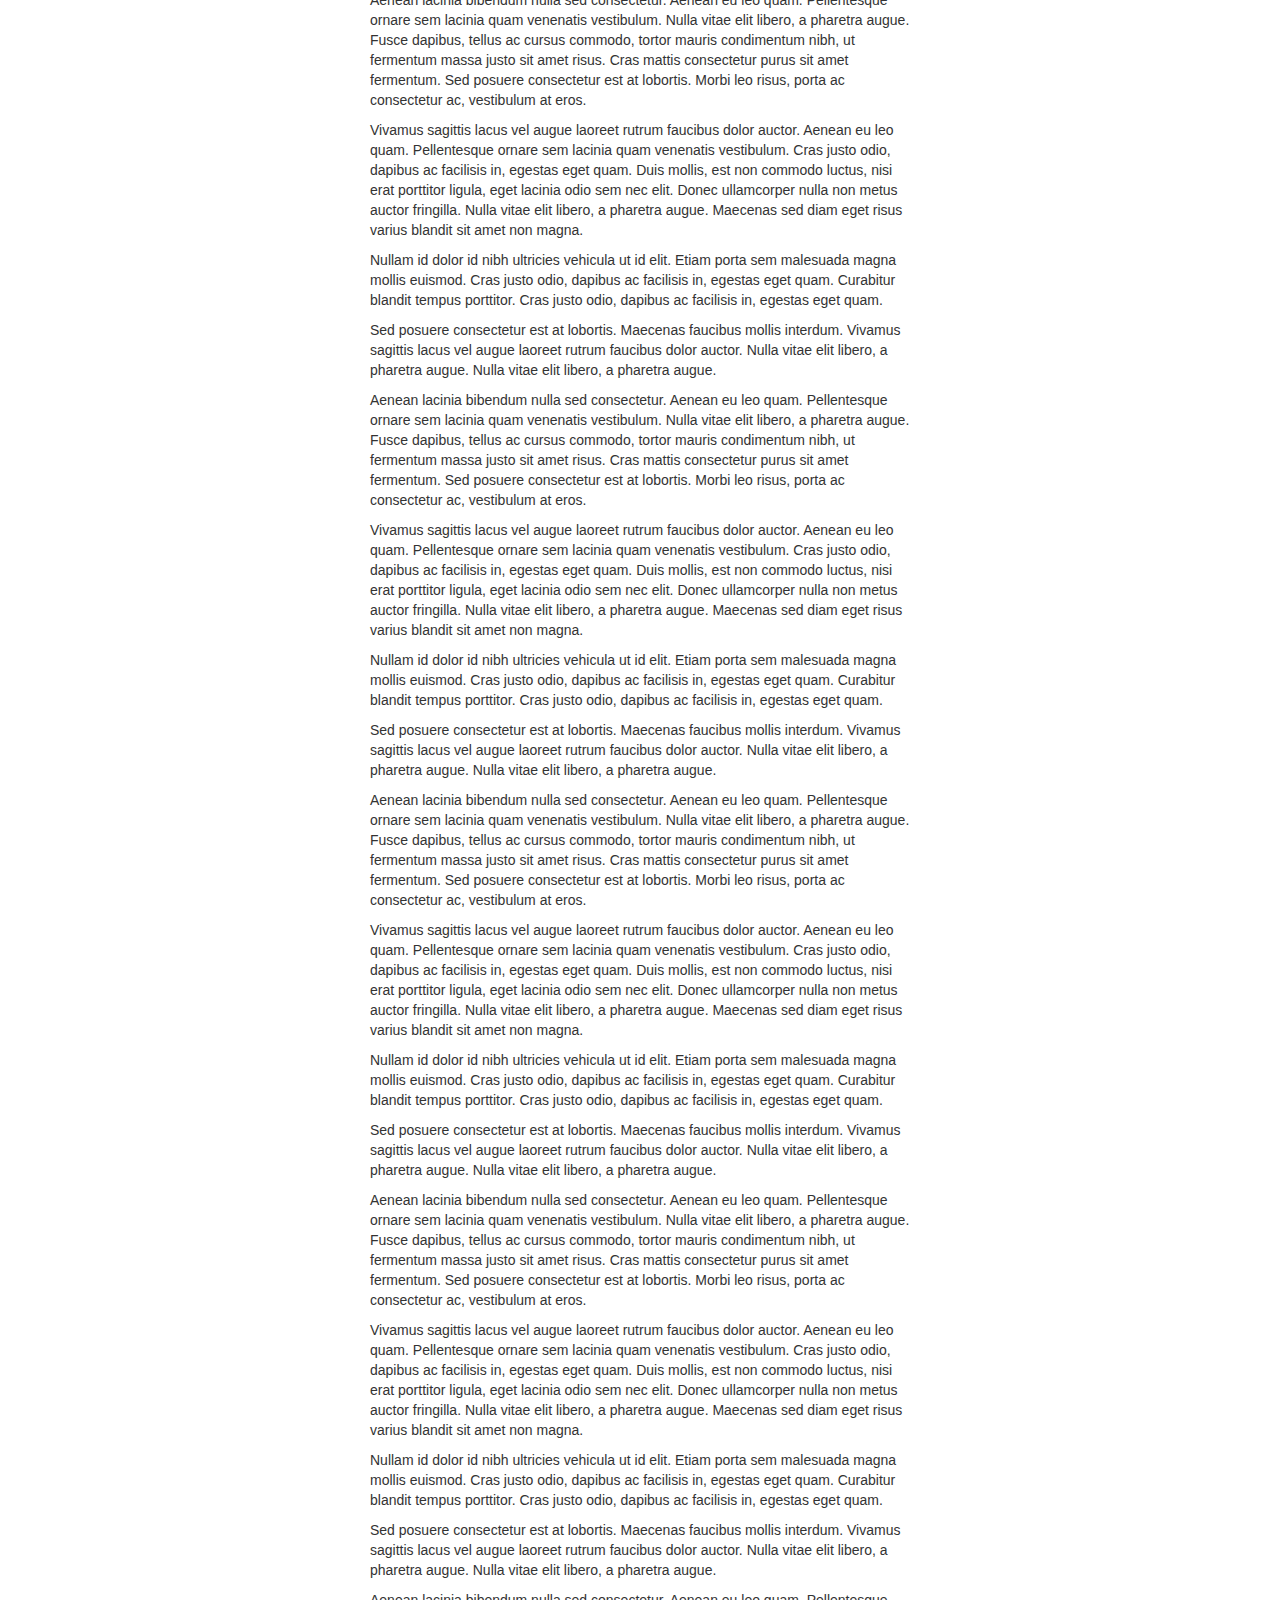
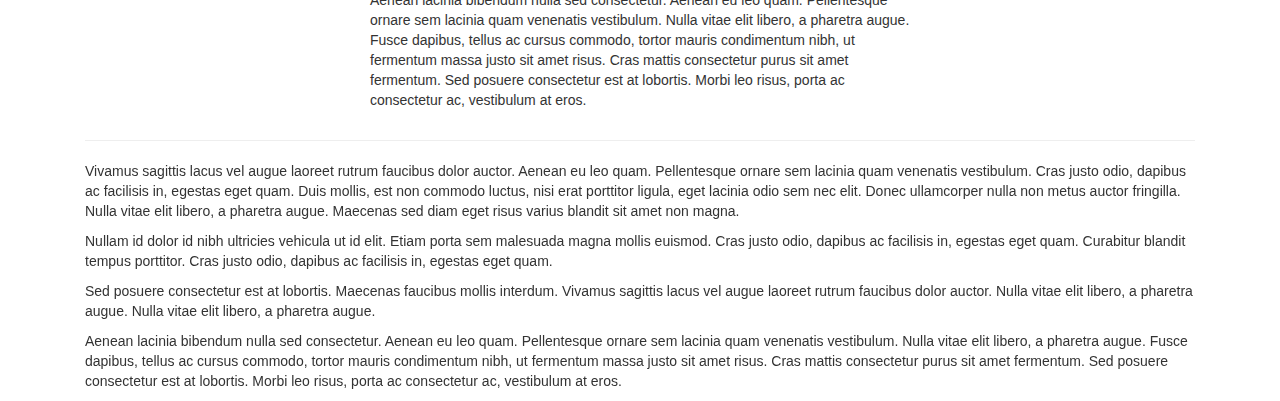
<file: web/assets/bootstrap-3.3.7/js/tests/visual/affix.html>
<!DOCTYPE html>
<html>
<head>
  <meta charset="utf-8">
  <meta http-equiv="X-UA-Compatible" content="IE=edge">
  <meta name="viewport" content="width=device-width, initial-scale=1">
  <title>Affix</title>
  <link rel="stylesheet" href="../../../dist/css/bootstrap.min.css">

  <style>
    /* Test Styles */
    .affixed-element-top.affix {
      top: 10px;
    }
    .affixed-element-top.affix-bottom {
      position: absolute;
    }
    .affixed-element-bottom {
      margin-bottom: 0;
    }
    .affixed-element-bottom.affix {
      bottom: 10px;
    }
    .affixed-element-bottom.affix-bottom {
      position: relative;
    }
    .grow-btn, .shrink-btn {
      color: #FFF;
    }
    .grow-btn {
      background-color: #2ECC40;
    }
    .grow-btn:hover {
      background-color: #3D9970;
    }
    .shrink-btn {
      background-color: #FF4136;
    }
    .shrink-btn:hover {
      background-color: #85144B;
    }
  </style>

  <!-- HTML5 shim and Respond.js for IE8 support of HTML5 elements and media queries -->
  <!-- WARNING: Respond.js doesn't work if you view the page via file:// -->
  <!--[if lt IE 9]>
    <script src="https://oss.maxcdn.com/html5shiv/3.7.3/html5shiv.min.js"></script>
    <script src="https://oss.maxcdn.com/respond/1.4.2/respond.min.js"></script>
  <![endif]-->
</head>
<body>

<div class="container">

  <div class="page-header js-page-header">
    <h1>Affix <small>Bootstrap Visual Test</small></h1>
  </div>

  <div class="col-md-3">
    <ul class="list-group affixed-element-top js-affixed-element-top">
      <li class="list-group-item">Cras justo odio</li>
      <li class="list-group-item">Dapibus ac facilisis in</li>
      <li class="list-group-item">Morbi leo risus</li>
      <li class="list-group-item">Porta ac consectetur ac</li>
      <li class="list-group-item">Vestibulum at eros</li>
      <li class="list-group-item">Cras justo odio</li>
      <li class="list-group-item">Dapibus ac facilisis in</li>
      <li class="list-group-item">Morbi leo risus</li>
      <li class="list-group-item">Porta ac consectetur ac</li>
      <li class="list-group-item">Vestibulum at eros</li>
      <li class="list-group-item">Cras justo odio</li>
      <li class="list-group-item">Dapibus ac facilisis in</li>
      <li class="list-group-item">Morbi leo risus</li>
      <li class="list-group-item">Porta ac consectetur ac</li>
      <li class="list-group-item">Vestibulum at eros</li>
      <li class="list-group-item">Porta ac consectetur ac</li>
    </ul>
  </div>

  <div class="col-md-6 js-content">

    <p>Vivamus sagittis lacus vel augue laoreet rutrum faucibus dolor auctor. Aenean eu leo quam. Pellentesque ornare sem lacinia quam venenatis vestibulum. Cras justo odio, dapibus ac facilisis in, egestas eget quam. Duis mollis, est non commodo luctus, nisi erat porttitor ligula, eget lacinia odio sem nec elit. Donec ullamcorper nulla non metus auctor fringilla. Nulla vitae elit libero, a pharetra augue. Maecenas sed diam eget risus varius blandit sit amet non magna.</p>

    <p>Nullam id dolor id nibh ultricies vehicula ut id elit. Etiam porta sem malesuada magna mollis euismod. Cras justo odio, dapibus ac facilisis in, egestas eget quam. Curabitur blandit tempus porttitor. Cras justo odio, dapibus ac facilisis in, egestas eget quam.</p>

    <p>Sed posuere consectetur est at lobortis. Maecenas faucibus mollis interdum. Vivamus sagittis lacus vel augue laoreet rutrum faucibus dolor auctor. Nulla vitae elit libero, a pharetra augue. Nulla vitae elit libero, a pharetra augue.</p>

    <p>Aenean lacinia bibendum nulla sed consectetur. Aenean eu leo quam. Pellentesque ornare sem lacinia quam venenatis vestibulum. Nulla vitae elit libero, a pharetra augue. Fusce dapibus, tellus ac cursus commodo, tortor mauris condimentum nibh, ut fermentum massa justo sit amet risus. Cras mattis consectetur purus sit amet fermentum. Sed posuere consectetur est at lobortis. Morbi leo risus, porta ac consectetur ac, vestibulum at eros.</p>

    <p>Vivamus sagittis lacus vel augue laoreet rutrum faucibus dolor auctor. Aenean eu leo quam. Pellentesque ornare sem lacinia quam venenatis vestibulum. Cras justo odio, dapibus ac facilisis in, egestas eget quam. Duis mollis, est non commodo luctus, nisi erat porttitor ligula, eget lacinia odio sem nec elit. Donec ullamcorper nulla non metus auctor fringilla. Nulla vitae elit libero, a pharetra augue. Maecenas sed diam eget risus varius blandit sit amet non magna.</p>

    <p>Nullam id dolor id nibh ultricies vehicula ut id elit. Etiam porta sem malesuada magna mollis euismod. Cras justo odio, dapibus ac facilisis in, egestas eget quam. Curabitur blandit tempus porttitor. Cras justo odio, dapibus ac facilisis in, egestas eget quam.</p>

    <p>Sed posuere consectetur est at lobortis. Maecenas faucibus mollis interdum. Vivamus sagittis lacus vel augue laoreet rutrum faucibus dolor auctor. Nulla vitae elit libero, a pharetra augue. Nulla vitae elit libero, a pharetra augue.</p>

    <p>Aenean lacinia bibendum nulla sed consectetur. Aenean eu leo quam. Pellentesque ornare sem lacinia quam venenatis vestibulum. Nulla vitae elit libero, a pharetra augue. Fusce dapibus, tellus ac cursus commodo, tortor mauris condimentum nibh, ut fermentum massa justo sit amet risus. Cras mattis consectetur purus sit amet fermentum. Sed posuere consectetur est at lobortis. Morbi leo risus, porta ac consectetur ac, vestibulum at eros.</p>

    <p>Vivamus sagittis lacus vel augue laoreet rutrum faucibus dolor auctor. Aenean eu leo quam. Pellentesque ornare sem lacinia quam venenatis vestibulum. Cras justo odio, dapibus ac facilisis in, egestas eget quam. Duis mollis, est non commodo luctus, nisi erat porttitor ligula, eget lacinia odio sem nec elit. Donec ullamcorper nulla non metus auctor fringilla. Nulla vitae elit libero, a pharetra augue. Maecenas sed diam eget risus varius blandit sit amet non magna.</p>

    <p>Nullam id dolor id nibh ultricies vehicula ut id elit. Etiam porta sem malesuada magna mollis euismod. Cras justo odio, dapibus ac facilisis in, egestas eget quam. Curabitur blandit tempus porttitor. Cras justo odio, dapibus ac facilisis in, egestas eget quam.</p>

    <p>Sed posuere consectetur est at lobortis. Maecenas faucibus mollis interdum. Vivamus sagittis lacus vel augue laoreet rutrum faucibus dolor auctor. Nulla vitae elit libero, a pharetra augue. Nulla vitae elit libero, a pharetra augue.</p>

    <p>Aenean lacinia bibendum nulla sed consectetur. Aenean eu leo quam. Pellentesque ornare sem lacinia quam venenatis vestibulum. Nulla vitae elit libero, a pharetra augue. Fusce dapibus, tellus ac cursus commodo, tortor mauris condimentum nibh, ut fermentum massa justo sit amet risus. Cras mattis consectetur purus sit amet fermentum. Sed posuere consectetur est at lobortis. Morbi leo risus, porta ac consectetur ac, vestibulum at eros.</p>

    <p>Vivamus sagittis lacus vel augue laoreet rutrum faucibus dolor auctor. Aenean eu leo quam. Pellentesque ornare sem lacinia quam venenatis vestibulum. Cras justo odio, dapibus ac facilisis in, egestas eget quam. Duis mollis, est non commodo luctus, nisi erat porttitor ligula, eget lacinia odio sem nec elit. Donec ullamcorper nulla non metus auctor fringilla. Nulla vitae elit libero, a pharetra augue. Maecenas sed diam eget risus varius blandit sit amet non magna.</p>

    <p>Nullam id dolor id nibh ultricies vehicula ut id elit. Etiam porta sem malesuada magna mollis euismod. Cras justo odio, dapibus ac facilisis in, egestas eget quam. Curabitur blandit tempus porttitor. Cras justo odio, dapibus ac facilisis in, egestas eget quam.</p>

    <p>Sed posuere consectetur est at lobortis. Maecenas faucibus mollis interdum. Vivamus sagittis lacus vel augue laoreet rutrum faucibus dolor auctor. Nulla vitae elit libero, a pharetra augue. Nulla vitae elit libero, a pharetra augue.</p>

    <p>Aenean lacinia bibendum nulla sed consectetur. Aenean eu leo quam. Pellentesque ornare sem lacinia quam venenatis vestibulum. Nulla vitae elit libero, a pharetra augue. Fusce dapibus, tellus ac cursus commodo, tortor mauris condimentum nibh, ut fermentum massa justo sit amet risus. Cras mattis consectetur purus sit amet fermentum. Sed posuere consectetur est at lobortis. Morbi leo risus, porta ac consectetur ac, vestibulum at eros.</p>
    <p>Vivamus sagittis lacus vel augue laoreet rutrum faucibus dolor auctor. Aenean eu leo quam. Pellentesque ornare sem lacinia quam venenatis vestibulum. Cras justo odio, dapibus ac facilisis in, egestas eget quam. Duis mollis, est non commodo luctus, nisi erat porttitor ligula, eget lacinia odio sem nec elit. Donec ullamcorper nulla non metus auctor fringilla. Nulla vitae elit libero, a pharetra augue. Maecenas sed diam eget risus varius blandit sit amet non magna.</p>

    <p>Nullam id dolor id nibh ultricies vehicula ut id elit. Etiam porta sem malesuada magna mollis euismod. Cras justo odio, dapibus ac facilisis in, egestas eget quam. Curabitur blandit tempus porttitor. Cras justo odio, dapibus ac facilisis in, egestas eget quam.</p>

    <p>Sed posuere consectetur est at lobortis. Maecenas faucibus mollis interdum. Vivamus sagittis lacus vel augue laoreet rutrum faucibus dolor auctor. Nulla vitae elit libero, a pharetra augue. Nulla vitae elit libero, a pharetra augue.</p>

    <p>Aenean lacinia bibendum nulla sed consectetur. Aenean eu leo quam. Pellentesque ornare sem lacinia quam venenatis vestibulum. Nulla vitae elit libero, a pharetra augue. Fusce dapibus, tellus ac cursus commodo, tortor mauris condimentum nibh, ut fermentum massa justo sit amet risus. Cras mattis consectetur purus sit amet fermentum. Sed posuere consectetur est at lobortis. Morbi leo risus, porta ac consectetur ac, vestibulum at eros.</p>

    <p>Vivamus sagittis lacus vel augue laoreet rutrum faucibus dolor auctor. Aenean eu leo quam. Pellentesque ornare sem lacinia quam venenatis vestibulum. Cras justo odio, dapibus ac facilisis in, egestas eget quam. Duis mollis, est non commodo luctus, nisi erat porttitor ligula, eget lacinia odio sem nec elit. Donec ullamcorper nulla non metus auctor fringilla. Nulla vitae elit libero, a pharetra augue. Maecenas sed diam eget risus varius blandit sit amet non magna.</p>

    <p>Nullam id dolor id nibh ultricies vehicula ut id elit. Etiam porta sem malesuada magna mollis euismod. Cras justo odio, dapibus ac facilisis in, egestas eget quam. Curabitur blandit tempus porttitor. Cras justo odio, dapibus ac facilisis in, egestas eget quam.</p>

    <p>Sed posuere consectetur est at lobortis. Maecenas faucibus mollis interdum. Vivamus sagittis lacus vel augue laoreet rutrum faucibus dolor auctor. Nulla vitae elit libero, a pharetra augue. Nulla vitae elit libero, a pharetra augue.</p>

    <p>Aenean lacinia bibendum nulla sed consectetur. Aenean eu leo quam. Pellentesque ornare sem lacinia quam venenatis vestibulum. Nulla vitae elit libero, a pharetra augue. Fusce dapibus, tellus ac cursus commodo, tortor mauris condimentum nibh, ut fermentum massa justo sit amet risus. Cras mattis consectetur purus sit amet fermentum. Sed posuere consectetur est at lobortis. Morbi leo risus, porta ac consectetur ac, vestibulum at eros.</p>
    <p>Vivamus sagittis lacus vel augue laoreet rutrum faucibus dolor auctor. Aenean eu leo quam. Pellentesque ornare sem lacinia quam venenatis vestibulum. Cras justo odio, dapibus ac facilisis in, egestas eget quam. Duis mollis, est non commodo luctus, nisi erat porttitor ligula, eget lacinia odio sem nec elit. Donec ullamcorper nulla non metus auctor fringilla. Nulla vitae elit libero, a pharetra augue. Maecenas sed diam eget risus varius blandit sit amet non magna.</p>

    <p>Nullam id dolor id nibh ultricies vehicula ut id elit. Etiam porta sem malesuada magna mollis euismod. Cras justo odio, dapibus ac facilisis in, egestas eget quam. Curabitur blandit tempus porttitor. Cras justo odio, dapibus ac facilisis in, egestas eget quam.</p>

    <p>Sed posuere consectetur est at lobortis. Maecenas faucibus mollis interdum. Vivamus sagittis lacus vel augue laoreet rutrum faucibus dolor auctor. Nulla vitae elit libero, a pharetra augue. Nulla vitae elit libero, a pharetra augue.</p>

    <p>Aenean lacinia bibendum nulla sed consectetur. Aenean eu leo quam. Pellentesque ornare sem lacinia quam venenatis vestibulum. Nulla vitae elit libero, a pharetra augue. Fusce dapibus, tellus ac cursus commodo, tortor mauris condimentum nibh, ut fermentum massa justo sit amet risus. Cras mattis consectetur purus sit amet fermentum. Sed posuere consectetur est at lobortis. Morbi leo risus, porta ac consectetur ac, vestibulum at eros.</p>

    <p>Vivamus sagittis lacus vel augue laoreet rutrum faucibus dolor auctor. Aenean eu leo quam. Pellentesque ornare sem lacinia quam venenatis vestibulum. Cras justo odio, dapibus ac facilisis in, egestas eget quam. Duis mollis, est non commodo luctus, nisi erat porttitor ligula, eget lacinia odio sem nec elit. Donec ullamcorper nulla non metus auctor fringilla. Nulla vitae elit libero, a pharetra augue. Maecenas sed diam eget risus varius blandit sit amet non magna.</p>

    <p>Nullam id dolor id nibh ultricies vehicula ut id elit. Etiam porta sem malesuada magna mollis euismod. Cras justo odio, dapibus ac facilisis in, egestas eget quam. Curabitur blandit tempus porttitor. Cras justo odio, dapibus ac facilisis in, egestas eget quam.</p>

    <p>Sed posuere consectetur est at lobortis. Maecenas faucibus mollis interdum. Vivamus sagittis lacus vel augue laoreet rutrum faucibus dolor auctor. Nulla vitae elit libero, a pharetra augue. Nulla vitae elit libero, a pharetra augue.</p>

    <p>Aenean lacinia bibendum nulla sed consectetur. Aenean eu leo quam. Pellentesque ornare sem lacinia quam venenatis vestibulum. Nulla vitae elit libero, a pharetra augue. Fusce dapibus, tellus ac cursus commodo, tortor mauris condimentum nibh, ut fermentum massa justo sit amet risus. Cras mattis consectetur purus sit amet fermentum. Sed posuere consectetur est at lobortis. Morbi leo risus, porta ac consectetur ac, vestibulum at eros.</p>
    <p>Vivamus sagittis lacus vel augue laoreet rutrum faucibus dolor auctor. Aenean eu leo quam. Pellentesque ornare sem lacinia quam venenatis vestibulum. Cras justo odio, dapibus ac facilisis in, egestas eget quam. Duis mollis, est non commodo luctus, nisi erat porttitor ligula, eget lacinia odio sem nec elit. Donec ullamcorper nulla non metus auctor fringilla. Nulla vitae elit libero, a pharetra augue. Maecenas sed diam eget risus varius blandit sit amet non magna.</p>

    <p>Nullam id dolor id nibh ultricies vehicula ut id elit. Etiam porta sem malesuada magna mollis euismod. Cras justo odio, dapibus ac facilisis in, egestas eget quam. Curabitur blandit tempus porttitor. Cras justo odio, dapibus ac facilisis in, egestas eget quam.</p>

    <p>Sed posuere consectetur est at lobortis. Maecenas faucibus mollis interdum. Vivamus sagittis lacus vel augue laoreet rutrum faucibus dolor auctor. Nulla vitae elit libero, a pharetra augue. Nulla vitae elit libero, a pharetra augue.</p>

    <p>Aenean lacinia bibendum nulla sed consectetur. Aenean eu leo quam. Pellentesque ornare sem lacinia quam venenatis vestibulum. Nulla vitae elit libero, a pharetra augue. Fusce dapibus, tellus ac cursus commodo, tortor mauris condimentum nibh, ut fermentum massa justo sit amet risus. Cras mattis consectetur purus sit amet fermentum. Sed posuere consectetur est at lobortis. Morbi leo risus, porta ac consectetur ac, vestibulum at eros.</p>

    <p>Vivamus sagittis lacus vel augue laoreet rutrum faucibus dolor auctor. Aenean eu leo quam. Pellentesque ornare sem lacinia quam venenatis vestibulum. Cras justo odio, dapibus ac facilisis in, egestas eget quam. Duis mollis, est non commodo luctus, nisi erat porttitor ligula, eget lacinia odio sem nec elit. Donec ullamcorper nulla non metus auctor fringilla. Nulla vitae elit libero, a pharetra augue. Maecenas sed diam eget risus varius blandit sit amet non magna.</p>

    <p>Nullam id dolor id nibh ultricies vehicula ut id elit. Etiam porta sem malesuada magna mollis euismod. Cras justo odio, dapibus ac facilisis in, egestas eget quam. Curabitur blandit tempus porttitor. Cras justo odio, dapibus ac facilisis in, egestas eget quam.</p>

    <p>Sed posuere consectetur est at lobortis. Maecenas faucibus mollis interdum. Vivamus sagittis lacus vel augue laoreet rutrum faucibus dolor auctor. Nulla vitae elit libero, a pharetra augue. Nulla vitae elit libero, a pharetra augue.</p>

    <p>Aenean lacinia bibendum nulla sed consectetur. Aenean eu leo quam. Pellentesque ornare sem lacinia quam venenatis vestibulum. Nulla vitae elit libero, a pharetra augue. Fusce dapibus, tellus ac cursus commodo, tortor mauris condimentum nibh, ut fermentum massa justo sit amet risus. Cras mattis consectetur purus sit amet fermentum. Sed posuere consectetur est at lobortis. Morbi leo risus, porta ac consectetur ac, vestibulum at eros.</p>
    <p>Vivamus sagittis lacus vel augue laoreet rutrum faucibus dolor auctor. Aenean eu leo quam. Pellentesque ornare sem lacinia quam venenatis vestibulum. Cras justo odio, dapibus ac facilisis in, egestas eget quam. Duis mollis, est non commodo luctus, nisi erat porttitor ligula, eget lacinia odio sem nec elit. Donec ullamcorper nulla non metus auctor fringilla. Nulla vitae elit libero, a pharetra augue. Maecenas sed diam eget risus varius blandit sit amet non magna.</p>

    <p>Nullam id dolor id nibh ultricies vehicula ut id elit. Etiam porta sem malesuada magna mollis euismod. Cras justo odio, dapibus ac facilisis in, egestas eget quam. Curabitur blandit tempus porttitor. Cras justo odio, dapibus ac facilisis in, egestas eget quam.</p>

    <p>Sed posuere consectetur est at lobortis. Maecenas faucibus mollis interdum. Vivamus sagittis lacus vel augue laoreet rutrum faucibus dolor auctor. Nulla vitae elit libero, a pharetra augue. Nulla vitae elit libero, a pharetra augue.</p>

    <p>Aenean lacinia bibendum nulla sed consectetur. Aenean eu leo quam. Pellentesque ornare sem lacinia quam venenatis vestibulum. Nulla vitae elit libero, a pharetra augue. Fusce dapibus, tellus ac cursus commodo, tortor mauris condimentum nibh, ut fermentum massa justo sit amet risus. Cras mattis consectetur purus sit amet fermentum. Sed posuere consectetur est at lobortis. Morbi leo risus, porta ac consectetur ac, vestibulum at eros.</p>

    <p>Vivamus sagittis lacus vel augue laoreet rutrum faucibus dolor auctor. Aenean eu leo quam. Pellentesque ornare sem lacinia quam venenatis vestibulum. Cras justo odio, dapibus ac facilisis in, egestas eget quam. Duis mollis, est non commodo luctus, nisi erat porttitor ligula, eget lacinia odio sem nec elit. Donec ullamcorper nulla non metus auctor fringilla. Nulla vitae elit libero, a pharetra augue. Maecenas sed diam eget risus varius blandit sit amet non magna.</p>

    <p>Nullam id dolor id nibh ultricies vehicula ut id elit. Etiam porta sem malesuada magna mollis euismod. Cras justo odio, dapibus ac facilisis in, egestas eget quam. Curabitur blandit tempus porttitor. Cras justo odio, dapibus ac facilisis in, egestas eget quam.</p>

    <p>Sed posuere consectetur est at lobortis. Maecenas faucibus mollis interdum. Vivamus sagittis lacus vel augue laoreet rutrum faucibus dolor auctor. Nulla vitae elit libero, a pharetra augue. Nulla vitae elit libero, a pharetra augue.</p>

    <p>Aenean lacinia bibendum nulla sed consectetur. Aenean eu leo quam. Pellentesque ornare sem lacinia quam venenatis vestibulum. Nulla vitae elit libero, a pharetra augue. Fusce dapibus, tellus ac cursus commodo, tortor mauris condimentum nibh, ut fermentum massa justo sit amet risus. Cras mattis consectetur purus sit amet fermentum. Sed posuere consectetur est at lobortis. Morbi leo risus, porta ac consectetur ac, vestibulum at eros.</p>
    <p>Vivamus sagittis lacus vel augue laoreet rutrum faucibus dolor auctor. Aenean eu leo quam. Pellentesque ornare sem lacinia quam venenatis vestibulum. Cras justo odio, dapibus ac facilisis in, egestas eget quam. Duis mollis, est non commodo luctus, nisi erat porttitor ligula, eget lacinia odio sem nec elit. Donec ullamcorper nulla non metus auctor fringilla. Nulla vitae elit libero, a pharetra augue. Maecenas sed diam eget risus varius blandit sit amet non magna.</p>

    <p>Nullam id dolor id nibh ultricies vehicula ut id elit. Etiam porta sem malesuada magna mollis euismod. Cras justo odio, dapibus ac facilisis in, egestas eget quam. Curabitur blandit tempus porttitor. Cras justo odio, dapibus ac facilisis in, egestas eget quam.</p>

    <p>Sed posuere consectetur est at lobortis. Maecenas faucibus mollis interdum. Vivamus sagittis lacus vel augue laoreet rutrum faucibus dolor auctor. Nulla vitae elit libero, a pharetra augue. Nulla vitae elit libero, a pharetra augue.</p>

    <p>Aenean lacinia bibendum nulla sed consectetur. Aenean eu leo quam. Pellentesque ornare sem lacinia quam venenatis vestibulum. Nulla vitae elit libero, a pharetra augue. Fusce dapibus, tellus ac cursus commodo, tortor mauris condimentum nibh, ut fermentum massa justo sit amet risus. Cras mattis consectetur purus sit amet fermentum. Sed posuere consectetur est at lobortis. Morbi leo risus, porta ac consectetur ac, vestibulum at eros.</p>

    <p>Vivamus sagittis lacus vel augue laoreet rutrum faucibus dolor auctor. Aenean eu leo quam. Pellentesque ornare sem lacinia quam venenatis vestibulum. Cras justo odio, dapibus ac facilisis in, egestas eget quam. Duis mollis, est non commodo luctus, nisi erat porttitor ligula, eget lacinia odio sem nec elit. Donec ullamcorper nulla non metus auctor fringilla. Nulla vitae elit libero, a pharetra augue. Maecenas sed diam eget risus varius blandit sit amet non magna.</p>

    <p>Nullam id dolor id nibh ultricies vehicula ut id elit. Etiam porta sem malesuada magna mollis euismod. Cras justo odio, dapibus ac facilisis in, egestas eget quam. Curabitur blandit tempus porttitor. Cras justo odio, dapibus ac facilisis in, egestas eget quam.</p>

    <p>Sed posuere consectetur est at lobortis. Maecenas faucibus mollis interdum. Vivamus sagittis lacus vel augue laoreet rutrum faucibus dolor auctor. Nulla vitae elit libero, a pharetra augue. Nulla vitae elit libero, a pharetra augue.</p>

    <p>Aenean lacinia bibendum nulla sed consectetur. Aenean eu leo quam. Pellentesque ornare sem lacinia quam venenatis vestibulum. Nulla vitae elit libero, a pharetra augue. Fusce dapibus, tellus ac cursus commodo, tortor mauris condimentum nibh, ut fermentum massa justo sit amet risus. Cras mattis consectetur purus sit amet fermentum. Sed posuere consectetur est at lobortis. Morbi leo risus, porta ac consectetur ac, vestibulum at eros.</p>
    <p>Vivamus sagittis lacus vel augue laoreet rutrum faucibus dolor auctor. Aenean eu leo quam. Pellentesque ornare sem lacinia quam venenatis vestibulum. Cras justo odio, dapibus ac facilisis in, egestas eget quam. Duis mollis, est non commodo luctus, nisi erat porttitor ligula, eget lacinia odio sem nec elit. Donec ullamcorper nulla non metus auctor fringilla. Nulla vitae elit libero, a pharetra augue. Maecenas sed diam eget risus varius blandit sit amet non magna.</p>

    <p>Nullam id dolor id nibh ultricies vehicula ut id elit. Etiam porta sem malesuada magna mollis euismod. Cras justo odio, dapibus ac facilisis in, egestas eget quam. Curabitur blandit tempus porttitor. Cras justo odio, dapibus ac facilisis in, egestas eget quam.</p>

    <p>Sed posuere consectetur est at lobortis. Maecenas faucibus mollis interdum. Vivamus sagittis lacus vel augue laoreet rutrum faucibus dolor auctor. Nulla vitae elit libero, a pharetra augue. Nulla vitae elit libero, a pharetra augue.</p>

    <p>Aenean lacinia bibendum nulla sed consectetur. Aenean eu leo quam. Pellentesque ornare sem lacinia quam venenatis vestibulum. Nulla vitae elit libero, a pharetra augue. Fusce dapibus, tellus ac cursus commodo, tortor mauris condimentum nibh, ut fermentum massa justo sit amet risus. Cras mattis consectetur purus sit amet fermentum. Sed posuere consectetur est at lobortis. Morbi leo risus, porta ac consectetur ac, vestibulum at eros.</p>

    <p>Vivamus sagittis lacus vel augue laoreet rutrum faucibus dolor auctor. Aenean eu leo quam. Pellentesque ornare sem lacinia quam venenatis vestibulum. Cras justo odio, dapibus ac facilisis in, egestas eget quam. Duis mollis, est non commodo luctus, nisi erat porttitor ligula, eget lacinia odio sem nec elit. Donec ullamcorper nulla non metus auctor fringilla. Nulla vitae elit libero, a pharetra augue. Maecenas sed diam eget risus varius blandit sit amet non magna.</p>

    <p>Nullam id dolor id nibh ultricies vehicula ut id elit. Etiam porta sem malesuada magna mollis euismod. Cras justo odio, dapibus ac facilisis in, egestas eget quam. Curabitur blandit tempus porttitor. Cras justo odio, dapibus ac facilisis in, egestas eget quam.</p>

    <p>Sed posuere consectetur est at lobortis. Maecenas faucibus mollis interdum. Vivamus sagittis lacus vel augue laoreet rutrum faucibus dolor auctor. Nulla vitae elit libero, a pharetra augue. Nulla vitae elit libero, a pharetra augue.</p>

    <p>Aenean lacinia bibendum nulla sed consectetur. Aenean eu leo quam. Pellentesque ornare sem lacinia quam venenatis vestibulum. Nulla vitae elit libero, a pharetra augue. Fusce dapibus, tellus ac cursus commodo, tortor mauris condimentum nibh, ut fermentum massa justo sit amet risus. Cras mattis consectetur purus sit amet fermentum. Sed posuere consectetur est at lobortis. Morbi leo risus, porta ac consectetur ac, vestibulum at eros.</p>
    <p>Vivamus sagittis lacus vel augue laoreet rutrum faucibus dolor auctor. Aenean eu leo quam. Pellentesque ornare sem lacinia quam venenatis vestibulum. Cras justo odio, dapibus ac facilisis in, egestas eget quam. Duis mollis, est non commodo luctus, nisi erat porttitor ligula, eget lacinia odio sem nec elit. Donec ullamcorper nulla non metus auctor fringilla. Nulla vitae elit libero, a pharetra augue. Maecenas sed diam eget risus varius blandit sit amet non magna.</p>

    <p>Nullam id dolor id nibh ultricies vehicula ut id elit. Etiam porta sem malesuada magna mollis euismod. Cras justo odio, dapibus ac facilisis in, egestas eget quam. Curabitur blandit tempus porttitor. Cras justo odio, dapibus ac facilisis in, egestas eget quam.</p>

    <p>Sed posuere consectetur est at lobortis. Maecenas faucibus mollis interdum. Vivamus sagittis lacus vel augue laoreet rutrum faucibus dolor auctor. Nulla vitae elit libero, a pharetra augue. Nulla vitae elit libero, a pharetra augue.</p>

    <p>Aenean lacinia bibendum nulla sed consectetur. Aenean eu leo quam. Pellentesque ornare sem lacinia quam venenatis vestibulum. Nulla vitae elit libero, a pharetra augue. Fusce dapibus, tellus ac cursus commodo, tortor mauris condimentum nibh, ut fermentum massa justo sit amet risus. Cras mattis consectetur purus sit amet fermentum. Sed posuere consectetur est at lobortis. Morbi leo risus, porta ac consectetur ac, vestibulum at eros.</p>

    <p>Vivamus sagittis lacus vel augue laoreet rutrum faucibus dolor auctor. Aenean eu leo quam. Pellentesque ornare sem lacinia quam venenatis vestibulum. Cras justo odio, dapibus ac facilisis in, egestas eget quam. Duis mollis, est non commodo luctus, nisi erat porttitor ligula, eget lacinia odio sem nec elit. Donec ullamcorper nulla non metus auctor fringilla. Nulla vitae elit libero, a pharetra augue. Maecenas sed diam eget risus varius blandit sit amet non magna.</p>

    <p>Nullam id dolor id nibh ultricies vehicula ut id elit. Etiam porta sem malesuada magna mollis euismod. Cras justo odio, dapibus ac facilisis in, egestas eget quam. Curabitur blandit tempus porttitor. Cras justo odio, dapibus ac facilisis in, egestas eget quam.</p>

    <p>Sed posuere consectetur est at lobortis. Maecenas faucibus mollis interdum. Vivamus sagittis lacus vel augue laoreet rutrum faucibus dolor auctor. Nulla vitae elit libero, a pharetra augue. Nulla vitae elit libero, a pharetra augue.</p>

    <p>Aenean lacinia bibendum nulla sed consectetur. Aenean eu leo quam. Pellentesque ornare sem lacinia quam venenatis vestibulum. Nulla vitae elit libero, a pharetra augue. Fusce dapibus, tellus ac cursus commodo, tortor mauris condimentum nibh, ut fermentum massa justo sit amet risus. Cras mattis consectetur purus sit amet fermentum. Sed posuere consectetur est at lobortis. Morbi leo risus, porta ac consectetur ac, vestibulum at eros.</p>
    <p>Vivamus sagittis lacus vel augue laoreet rutrum faucibus dolor auctor. Aenean eu leo quam. Pellentesque ornare sem lacinia quam venenatis vestibulum. Cras justo odio, dapibus ac facilisis in, egestas eget quam. Duis mollis, est non commodo luctus, nisi erat porttitor ligula, eget lacinia odio sem nec elit. Donec ullamcorper nulla non metus auctor fringilla. Nulla vitae elit libero, a pharetra augue. Maecenas sed diam eget risus varius blandit sit amet non magna.</p>

    <p>Nullam id dolor id nibh ultricies vehicula ut id elit. Etiam porta sem malesuada magna mollis euismod. Cras justo odio, dapibus ac facilisis in, egestas eget quam. Curabitur blandit tempus porttitor. Cras justo odio, dapibus ac facilisis in, egestas eget quam.</p>

    <p>Sed posuere consectetur est at lobortis. Maecenas faucibus mollis interdum. Vivamus sagittis lacus vel augue laoreet rutrum faucibus dolor auctor. Nulla vitae elit libero, a pharetra augue. Nulla vitae elit libero, a pharetra augue.</p>

    <p>Aenean lacinia bibendum nulla sed consectetur. Aenean eu leo quam. Pellentesque ornare sem lacinia quam venenatis vestibulum. Nulla vitae elit libero, a pharetra augue. Fusce dapibus, tellus ac cursus commodo, tortor mauris condimentum nibh, ut fermentum massa justo sit amet risus. Cras mattis consectetur purus sit amet fermentum. Sed posuere consectetur est at lobortis. Morbi leo risus, porta ac consectetur ac, vestibulum at eros.</p>

    <p>Vivamus sagittis lacus vel augue laoreet rutrum faucibus dolor auctor. Aenean eu leo quam. Pellentesque ornare sem lacinia quam venenatis vestibulum. Cras justo odio, dapibus ac facilisis in, egestas eget quam. Duis mollis, est non commodo luctus, nisi erat porttitor ligula, eget lacinia odio sem nec elit. Donec ullamcorper nulla non metus auctor fringilla. Nulla vitae elit libero, a pharetra augue. Maecenas sed diam eget risus varius blandit sit amet non magna.</p>

    <p>Nullam id dolor id nibh ultricies vehicula ut id elit. Etiam porta sem malesuada magna mollis euismod. Cras justo odio, dapibus ac facilisis in, egestas eget quam. Curabitur blandit tempus porttitor. Cras justo odio, dapibus ac facilisis in, egestas eget quam.</p>

    <p>Sed posuere consectetur est at lobortis. Maecenas faucibus mollis interdum. Vivamus sagittis lacus vel augue laoreet rutrum faucibus dolor auctor. Nulla vitae elit libero, a pharetra augue. Nulla vitae elit libero, a pharetra augue.</p>

    <p>Aenean lacinia bibendum nulla sed consectetur. Aenean eu leo quam. Pellentesque ornare sem lacinia quam venenatis vestibulum. Nulla vitae elit libero, a pharetra augue. Fusce dapibus, tellus ac cursus commodo, tortor mauris condimentum nibh, ut fermentum massa justo sit amet risus. Cras mattis consectetur purus sit amet fermentum. Sed posuere consectetur est at lobortis. Morbi leo risus, porta ac consectetur ac, vestibulum at eros.</p>

  </div>

  <div class="col-md-3">
    <ul class="list-group affixed-element-bottom js-affixed-element-bottom">
      <li class="list-group-item">Sit necessitatibus aspernatur.</li>
      <li class="list-group-item">Adipisicing alias dolor!</li>
      <li class="list-group-item">Ipsum molestiae impedit.</li>
      <li class="list-group-item">Amet quis iste?</li>
      <li class="list-group-item">Ipsum quaerat porro.</li>
      <li class="list-group-item">Elit lorem libero.</li>
      <li class="list-group-item">Ipsum dolore facilis.</li>
      <li class="list-group-item">Elit ad atque.</li>
      <li class="list-group-item">Dolor amet sequi!</li>
      <li class="list-group-item">Consectetur voluptatum facilis!</li>
      <li class="list-group-item">Sit neque eligendi?</li>
      <li class="list-group-item">Amet fuga consectetur!</li>
      <li class="list-group-item">Amet molestias repellat!</li>
      <li class="list-group-item">Consectetur minima repellendus.</li>
      <li class="list-group-item grow-btn js-grow-btn">Grow content</li>
      <li class="list-group-item shrink-btn js-shrink-btn">Shrink content</li>
    </ul>
  </div>

  <div class="col-md-12 js-footer">
    <hr>

    <p>Vivamus sagittis lacus vel augue laoreet rutrum faucibus dolor auctor. Aenean eu leo quam. Pellentesque ornare sem lacinia quam venenatis vestibulum. Cras justo odio, dapibus ac facilisis in, egestas eget quam. Duis mollis, est non commodo luctus, nisi erat porttitor ligula, eget lacinia odio sem nec elit. Donec ullamcorper nulla non metus auctor fringilla. Nulla vitae elit libero, a pharetra augue. Maecenas sed diam eget risus varius blandit sit amet non magna.</p>

    <p>Nullam id dolor id nibh ultricies vehicula ut id elit. Etiam porta sem malesuada magna mollis euismod. Cras justo odio, dapibus ac facilisis in, egestas eget quam. Curabitur blandit tempus porttitor. Cras justo odio, dapibus ac facilisis in, egestas eget quam.</p>

    <p>Sed posuere consectetur est at lobortis. Maecenas faucibus mollis interdum. Vivamus sagittis lacus vel augue laoreet rutrum faucibus dolor auctor. Nulla vitae elit libero, a pharetra augue. Nulla vitae elit libero, a pharetra augue.</p>

    <p>Aenean lacinia bibendum nulla sed consectetur. Aenean eu leo quam. Pellentesque ornare sem lacinia quam venenatis vestibulum. Nulla vitae elit libero, a pharetra augue. Fusce dapibus, tellus ac cursus commodo, tortor mauris condimentum nibh, ut fermentum massa justo sit amet risus. Cras mattis consectetur purus sit amet fermentum. Sed posuere consectetur est at lobortis. Morbi leo risus, porta ac consectetur ac, vestibulum at eros.</p>
  </div>

</div>

<!-- JavaScript Includes -->
<script src="../vendor/jquery.min.js"></script>
<script src="../../transition.js"></script>
<script src="../../affix.js"></script>


<!-- JavaScript Test -->
<script>
$(function () {
  $('.js-affixed-element-top').affix({
    offset: {
      top: $('.js-page-header').outerHeight(true) - 10
    , bottom: $('.js-footer').outerHeight(true) + 10
    }
  })
  // todo(fat): sux you have to do this.
  .on('affix.bs.affix', function (e) {
    $(e.target).width(e.target.offsetWidth)
  })

  $('.js-affixed-element-bottom').affix({
    offset: {
      bottom: $('.js-footer').outerHeight(true) + 10
    }
  })

  $('.js-grow-btn').on('click', function() {
    $('.js-content').append('<p>Ipsum corrupti ipsam est temporibus.</p>')
  })
  $('.js-shrink-btn').on('click', function() {
    $('.js-content p').last().remove()
  })
})
</script>
</body>
</html>
</file>
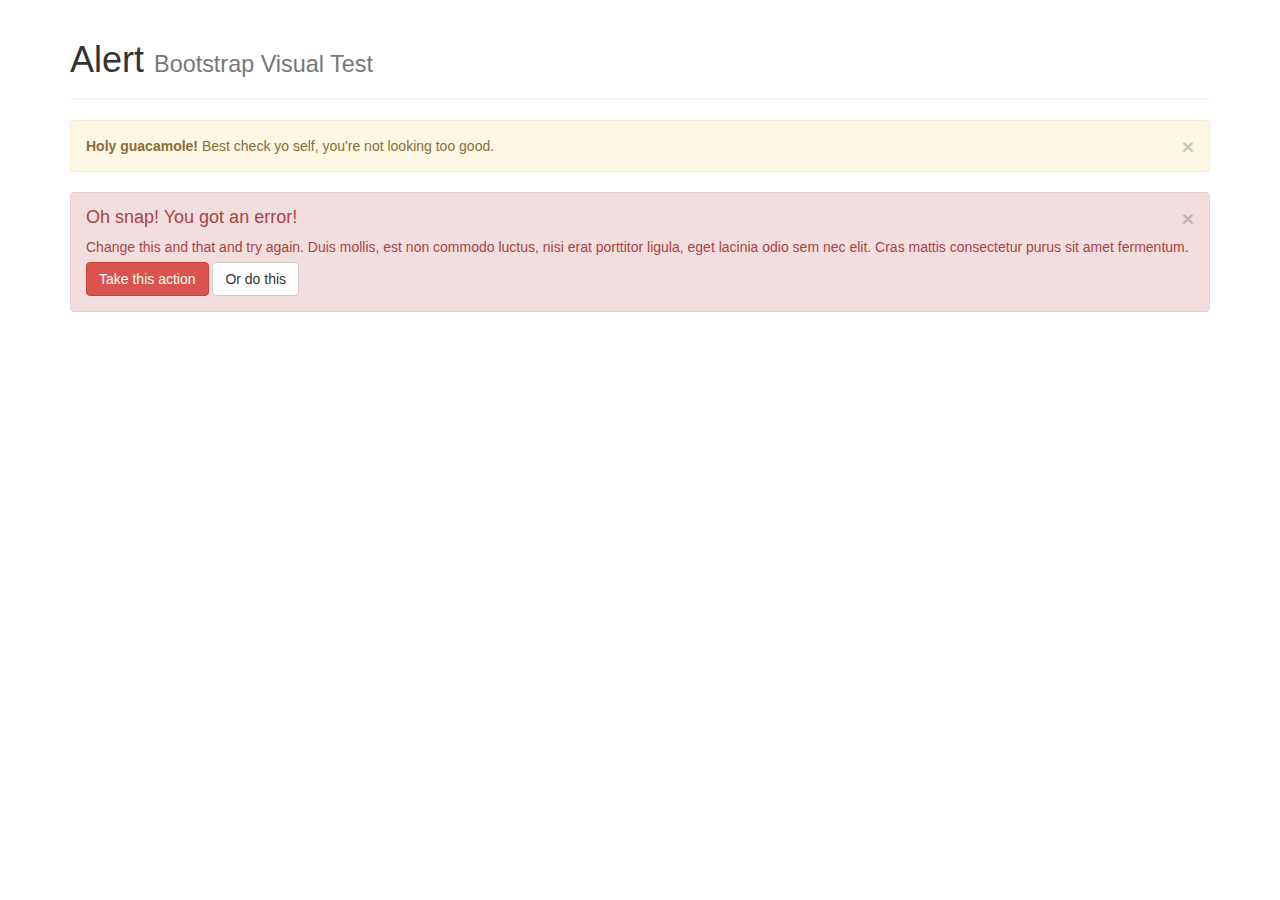
<file: web/assets/bootstrap-3.3.7/js/tests/visual/alert.html>
<!DOCTYPE html>
<html>
<head>
  <meta charset="utf-8">
  <meta http-equiv="X-UA-Compatible" content="IE=edge">
  <meta name="viewport" content="width=device-width, initial-scale=1">
  <title>Alert</title>
  <link rel="stylesheet" href="../../../dist/css/bootstrap.min.css">

  <!-- HTML5 shim and Respond.js for IE8 support of HTML5 elements and media queries -->
  <!-- WARNING: Respond.js doesn't work if you view the page via file:// -->
  <!--[if lt IE 9]>
    <script src="https://oss.maxcdn.com/html5shiv/3.7.3/html5shiv.min.js"></script>
    <script src="https://oss.maxcdn.com/respond/1.4.2/respond.min.js"></script>
  <![endif]-->
</head>
<body>

<div class="container">

  <div class="page-header">
    <h1>Alert <small>Bootstrap Visual Test</small></h1>
  </div>

  <div class="alert alert-warning fade in">
    <button type="button" class="close" data-dismiss="alert" aria-hidden="true">&times;</button>
    <strong>Holy guacamole!</strong> Best check yo self, you're not looking too good.
  </div>

  <div class="alert alert-danger fade in">
    <button type="button" class="close" data-dismiss="alert" aria-hidden="true">&times;</button>
    <h4>Oh snap! You got an error!</h4>
    <p>Change this and that and try again. Duis mollis, est non commodo luctus, nisi erat porttitor ligula, eget lacinia odio sem nec elit. Cras mattis consectetur purus sit amet fermentum.</p>
    <p>
      <button type="button" class="btn btn-danger">Take this action</button>
      <button type="button" class="btn btn-default">Or do this</button>
    </p>
  </div>

</div>

<!-- JavaScript Includes -->
<script src="../vendor/jquery.min.js"></script>
<script src="../../transition.js"></script>
<script src="../../alert.js"></script>

</body>
</html>
</file>
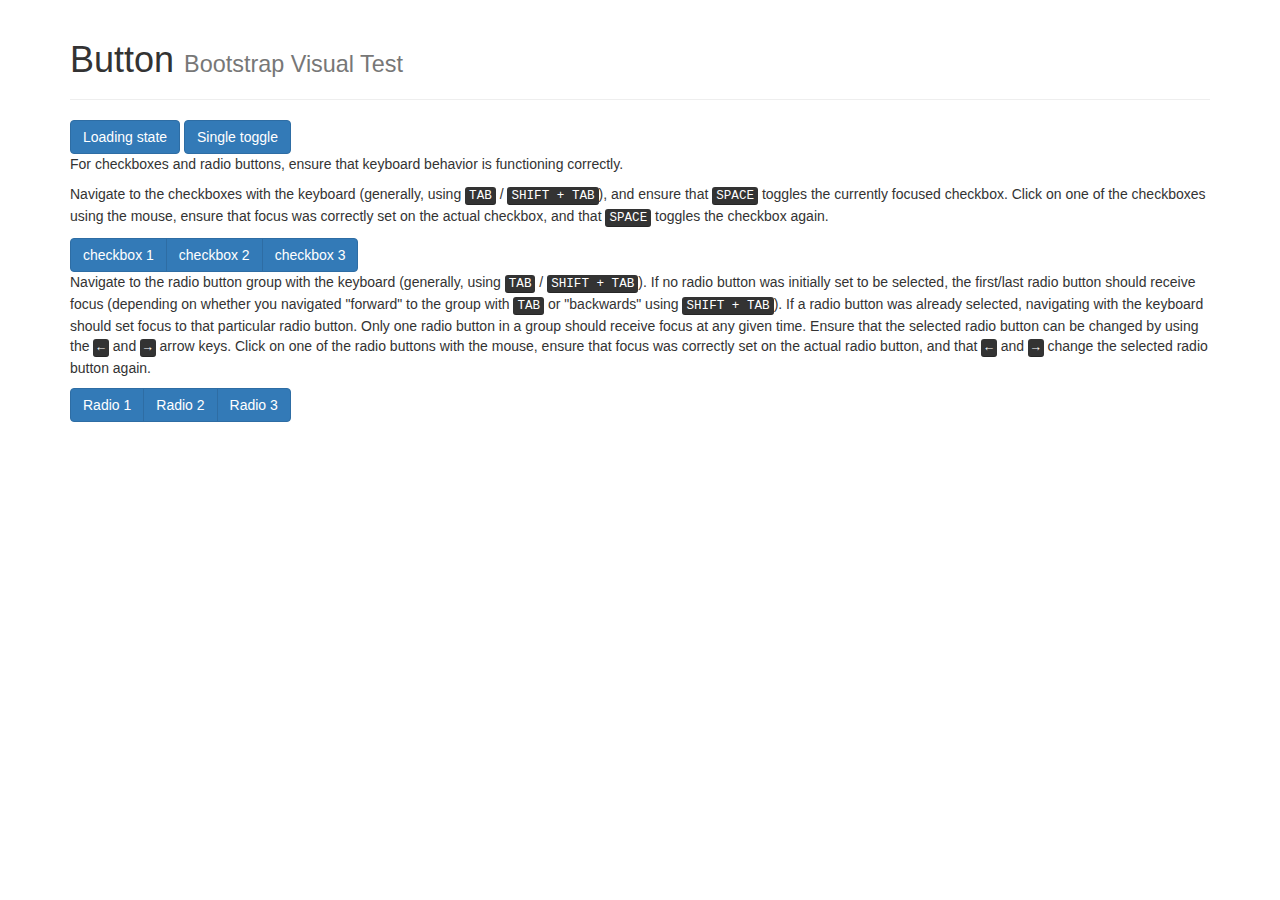
<file: web/assets/bootstrap-3.3.7/js/tests/visual/button.html>
<!DOCTYPE html>
<html>
<head>
  <meta charset="utf-8">
  <meta http-equiv="X-UA-Compatible" content="IE=edge">
  <meta name="viewport" content="width=device-width, initial-scale=1">
  <title>Button</title>
  <link rel="stylesheet" href="../../../dist/css/bootstrap.min.css">

  <!-- HTML5 shim and Respond.js for IE8 support of HTML5 elements and media queries -->
  <!-- WARNING: Respond.js doesn't work if you view the page via file:// -->
  <!--[if lt IE 9]>
    <script src="https://oss.maxcdn.com/html5shiv/3.7.3/html5shiv.min.js"></script>
    <script src="https://oss.maxcdn.com/respond/1.4.2/respond.min.js"></script>
  <![endif]-->
</head>
<body>

<div class="container">

  <div class="page-header">
    <h1>Button <small>Bootstrap Visual Test</small></h1>
  </div>

  <button type="button" data-loading-text="Loading for 3 seconds..." class="btn btn-primary js-loading-button">
    Loading state
  </button>

  <button type="button" class="btn btn-primary" data-toggle="button">Single toggle</button>

  <p>For checkboxes and radio buttons, ensure that keyboard behavior is functioning correctly.</p>
  <p>Navigate to the checkboxes with the keyboard (generally, using <kbd>TAB</kbd> / <kbd>SHIFT + TAB</kbd>), and ensure that <kbd>SPACE</kbd> toggles the currently focused checkbox. Click on one of the checkboxes using the mouse, ensure that focus was correctly set on the actual checkbox, and that <kbd>SPACE</kbd> toggles the checkbox again.</p>

  <div class="btn-group" data-toggle="buttons">
    <label class="btn btn-primary">
      <input type="checkbox"> checkbox 1
    </label>
    <label class="btn btn-primary">
      <input type="checkbox"> checkbox 2
    </label>
    <label class="btn btn-primary">
      <input type="checkbox"> checkbox 3
    </label>
  </div>

  <p>Navigate to the radio button group with the keyboard (generally, using <kbd>TAB</kbd> / <kbd>SHIFT + TAB</kbd>). If no radio button was initially set to be selected, the first/last radio button should receive focus (depending on whether you navigated "forward" to the group with <kbd>TAB</kbd> or "backwards" using <kbd>SHIFT + TAB</kbd>). If a radio button was already selected, navigating with the keyboard should set focus to that particular radio button. Only one radio button in a group should receive focus at any given time.  Ensure that the selected radio button can be changed by using the <kbd>←</kbd> and <kbd>→</kbd> arrow keys. Click on one of the radio buttons with the mouse,  ensure that focus was correctly set on the actual radio button, and that <kbd>←</kbd> and <kbd>→</kbd> change the selected radio button again.</p>

  <div class="btn-group" data-toggle="buttons">
    <label class="btn btn-primary">
      <input type="radio" name="options" id="option1"> Radio 1
    </label>
    <label class="btn btn-primary">
      <input type="radio" name="options" id="option2"> Radio 2
    </label>
    <label class="btn btn-primary">
      <input type="radio" name="options" id="option3"> Radio 3
    </label>
  </div>

</div>

<!-- JavaScript Includes -->
<script src="../vendor/jquery.min.js"></script>
<script src="../../transition.js"></script>
<script src="../../button.js"></script>

<!-- JavaScript Test -->
<script>
$(function () {
  $('.js-loading-button').on('click', function () {
    var btn = $(this).button('loading')
    setTimeout(function (){
      btn.button('reset')
    }, 3000)
  })
})
</script>
</body>
</html>
</file>
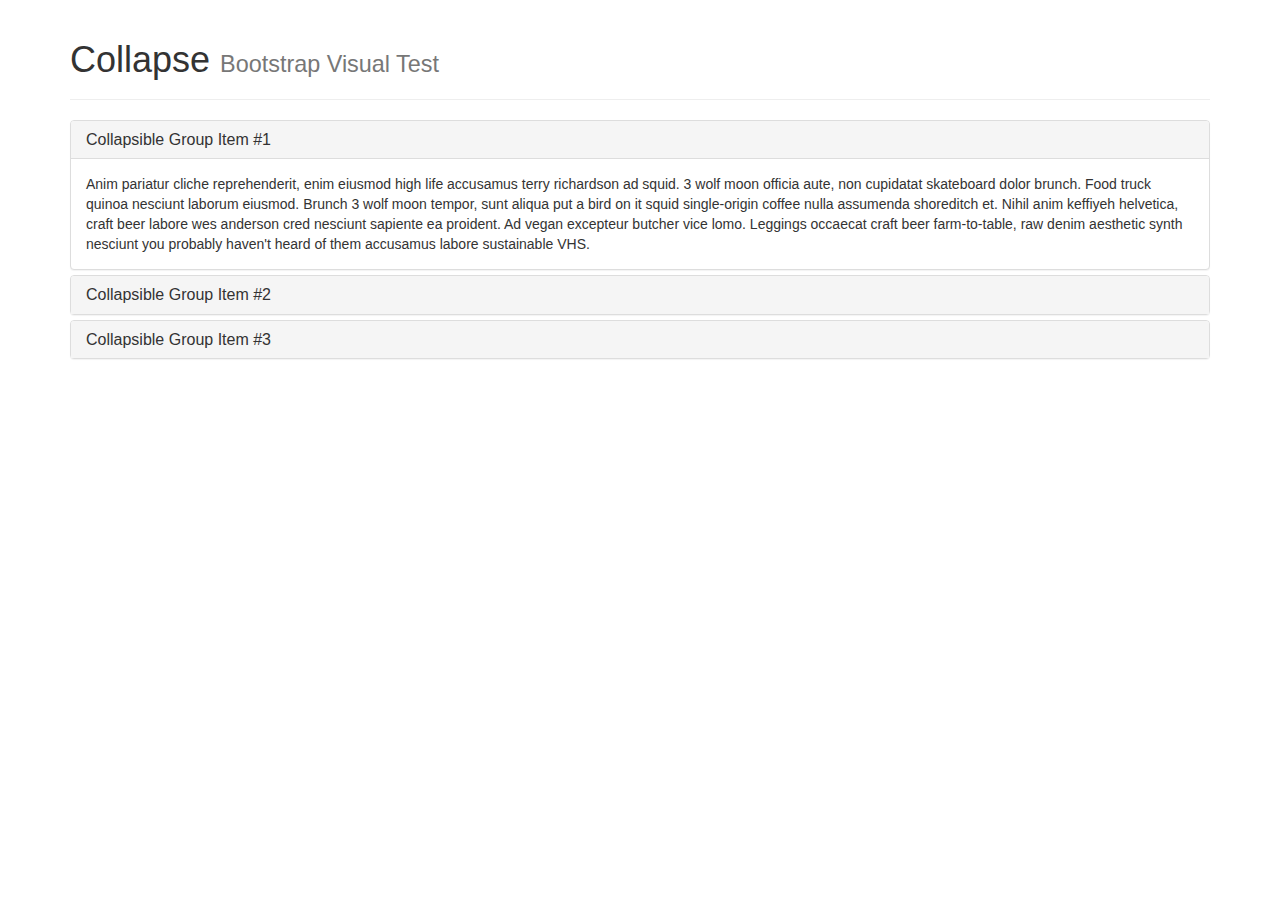
<file: web/assets/bootstrap-3.3.7/js/tests/visual/collapse.html>
<!DOCTYPE html>
<html>
<head>
  <meta charset="utf-8">
  <meta http-equiv="X-UA-Compatible" content="IE=edge">
  <meta name="viewport" content="width=device-width, initial-scale=1">
  <title>Collapse</title>
  <link rel="stylesheet" href="../../../dist/css/bootstrap.min.css">

  <!-- HTML5 shim and Respond.js for IE8 support of HTML5 elements and media queries -->
  <!-- WARNING: Respond.js doesn't work if you view the page via file:// -->
  <!--[if lt IE 9]>
    <script src="https://oss.maxcdn.com/html5shiv/3.7.3/html5shiv.min.js"></script>
    <script src="https://oss.maxcdn.com/respond/1.4.2/respond.min.js"></script>
  <![endif]-->
</head>
<body>

<div class="container">

  <div class="page-header">
    <h1>Collapse <small>Bootstrap Visual Test</small></h1>
  </div>

  <div class="panel-group" id="accordion">
    <div class="panel panel-default">
      <div class="panel-heading">
        <h4 class="panel-title">
          <a role="button" data-toggle="collapse" data-parent="#accordion" href="#collapseOne">
            Collapsible Group Item #1
          </a>
        </h4>
      </div>
      <div id="collapseOne" class="panel-collapse collapse in">
        <div class="panel-body">
          Anim pariatur cliche reprehenderit, enim eiusmod high life accusamus terry richardson ad squid. 3 wolf moon officia aute, non cupidatat skateboard dolor brunch. Food truck quinoa nesciunt laborum eiusmod. Brunch 3 wolf moon tempor, sunt aliqua put a bird on it squid single-origin coffee nulla assumenda shoreditch et. Nihil anim keffiyeh helvetica, craft beer labore wes anderson cred nesciunt sapiente ea proident. Ad vegan excepteur butcher vice lomo. Leggings occaecat craft beer farm-to-table, raw denim aesthetic synth nesciunt you probably haven't heard of them accusamus labore sustainable VHS.
        </div>
      </div>
    </div>
    <div class="panel panel-default">
      <div class="panel-heading">
        <h4 class="panel-title">
          <a role="button" data-toggle="collapse" data-parent="#accordion" href="#collapseTwo">
            Collapsible Group Item #2
          </a>
        </h4>
      </div>
      <div id="collapseTwo" class="panel-collapse collapse">
        <div class="panel-body">
          Anim pariatur cliche reprehenderit, enim eiusmod high life accusamus terry richardson ad squid. 3 wolf moon officia aute, non cupidatat skateboard dolor brunch. Food truck quinoa nesciunt laborum eiusmod. Brunch 3 wolf moon tempor, sunt aliqua put a bird on it squid single-origin coffee nulla assumenda shoreditch et. Nihil anim keffiyeh helvetica, craft beer labore wes anderson cred nesciunt sapiente ea proident. Ad vegan excepteur butcher vice lomo. Leggings occaecat craft beer farm-to-table, raw denim aesthetic synth nesciunt you probably haven't heard of them accusamus labore sustainable VHS.
        </div>
      </div>
    </div>
    <div class="panel panel-default">
      <div class="panel-heading">
        <h4 class="panel-title">
          <a role="button" data-toggle="collapse" data-parent="#accordion" href="#collapseThree">
            Collapsible Group Item #3
          </a>
        </h4>
      </div>
      <div id="collapseThree" class="panel-collapse collapse">
        <div class="panel-body">
          Anim pariatur cliche reprehenderit, enim eiusmod high life accusamus terry richardson ad squid. 3 wolf moon officia aute, non cupidatat skateboard dolor brunch. Food truck quinoa nesciunt laborum eiusmod. Brunch 3 wolf moon tempor, sunt aliqua put a bird on it squid single-origin coffee nulla assumenda shoreditch et. Nihil anim keffiyeh helvetica, craft beer labore wes anderson cred nesciunt sapiente ea proident. Ad vegan excepteur butcher vice lomo. Leggings occaecat craft beer farm-to-table, raw denim aesthetic synth nesciunt you probably haven't heard of them accusamus labore sustainable VHS.
        </div>
      </div>
    </div>
  </div>

</div>

<!-- JavaScript Includes -->
<script src="../vendor/jquery.min.js"></script>
<script src="../../transition.js"></script>
<script src="../../collapse.js"></script>

</body>
</html>
</file>
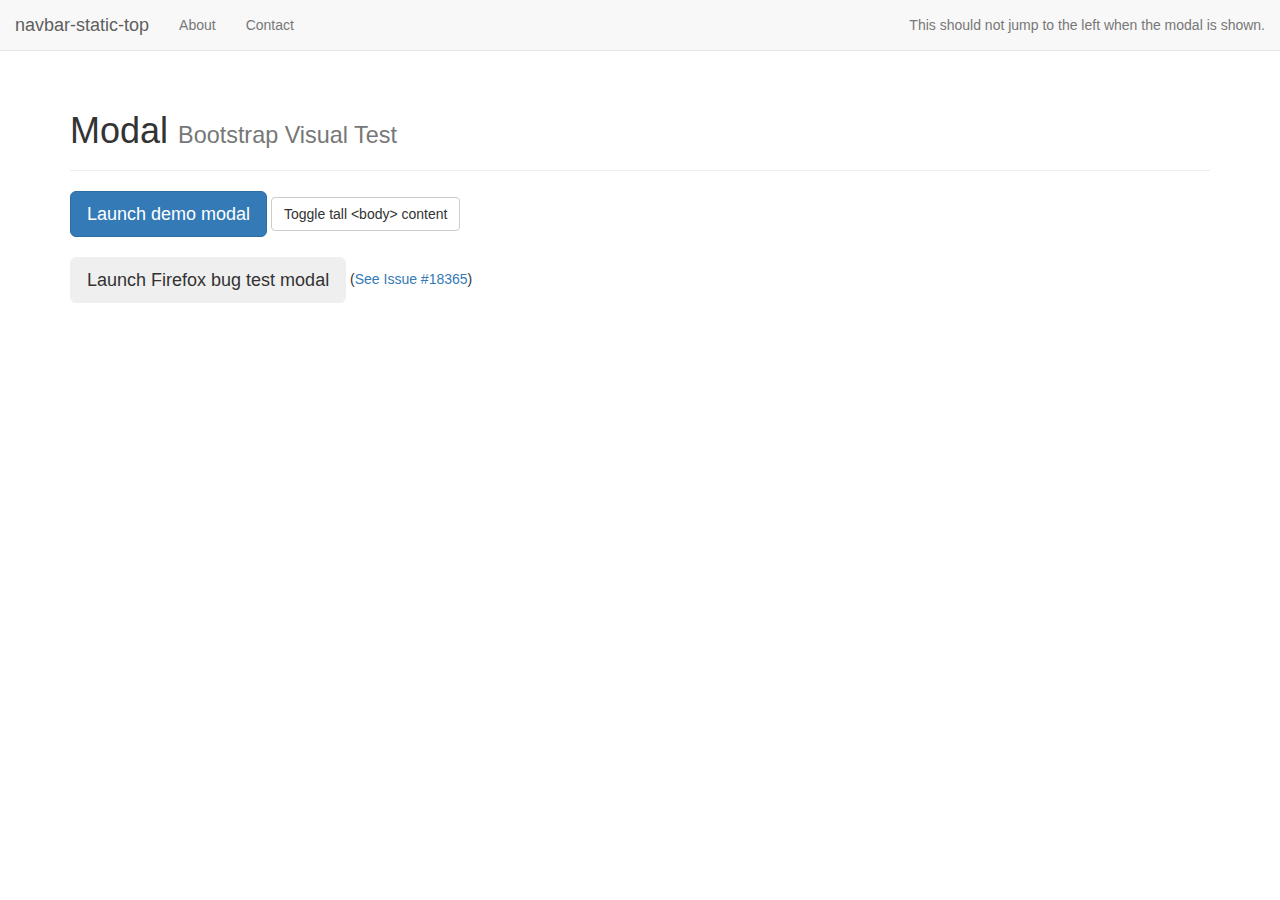
<file: web/assets/bootstrap-3.3.7/js/tests/visual/modal.html>
<!DOCTYPE html>
<html>
<head>
  <meta charset="utf-8">
  <meta http-equiv="X-UA-Compatible" content="IE=edge">
  <meta name="viewport" content="width=device-width, initial-scale=1">
  <title>Modal</title>
  <link rel="stylesheet" href="../../../dist/css/bootstrap.min.css">

  <!-- HTML5 shim and Respond.js for IE8 support of HTML5 elements and media queries -->
  <!-- WARNING: Respond.js doesn't work if you view the page via file:// -->
  <!--[if lt IE 9]>
    <script src="https://oss.maxcdn.com/html5shiv/3.7.3/html5shiv.min.js"></script>
    <script src="https://oss.maxcdn.com/respond/1.4.2/respond.min.js"></script>
  <![endif]-->

  <style>
    #tall {
      height: 1500px;
      width: 100px;
      background-color: black;
      color: white;
    }
  </style>
</head>
<body>

<nav class="navbar navbar-default navbar-static-top">
  <div class="container-fluid">
    <div class="navbar-header">
      <button type="button" class="navbar-toggle collapsed" data-toggle="collapse" data-target="#navbar" aria-expanded="false" aria-controls="navbar">
        <span class="sr-only">Toggle navigation</span>
        <span class="icon-bar"></span>
        <span class="icon-bar"></span>
        <span class="icon-bar"></span>
      </button>
      <a class="navbar-brand" href="#">navbar-static-top</a>
    </div>
    <div id="navbar" class="navbar-collapse collapse">
      <ul class="nav navbar-nav">
        <li><a href="#about">About</a></li>
        <li><a href="#contact">Contact</a></li>
      </ul>
      <ul class="nav navbar-nav navbar-right">
        <li><a href="#">This should not jump to the left when the modal is shown.</a></li>
      </ul>
    </div><!--/.nav-collapse -->
  </div>
</nav>

<div class="container">

  <div class="page-header">
    <h1>Modal <small>Bootstrap Visual Test</small></h1>
  </div>

  <div id="myModal" class="modal fade" tabindex="-1" role="dialog" aria-labelledby="myModalLabel">
    <div class="modal-dialog">
      <div class="modal-content">

        <div class="modal-header">
          <button type="button" class="close" data-dismiss="modal" aria-hidden="true">&times;</button>
          <h4 class="modal-title" id="myModalLabel">Modal Heading</h4>
        </div>
        <div class="modal-body">
          <h4>Text in a modal</h4>
          <p>Duis mollis, est non commodo luctus, nisi erat porttitor ligula.</p>

          <h4>Popover in a modal</h4>
          <p>This <a href="#" role="button" class="btn btn-default js-popover" title="A Title" data-content="And here's some amazing content. It's very engaging. right?" data-placement="left">button</a> should trigger a popover on click.</p>

          <h4>Tooltips in a modal</h4>
          <p><a href="#" class="js-tooltip" title="Tooltip">This link</a> and <a href="#" class="js-tooltip" title="Tooltip">that link</a> should have tooltips on hover.</p>

          <div class="panel-group" id="accordion" role="tablist" aria-multiselectable="true">
            <div class="panel panel-default">
              <div class="panel-heading" role="tab" id="headingOne">
                <h4 class="panel-title">
                  <a role="button" data-toggle="collapse" data-parent="#accordion" href="#collapseOne" aria-expanded="true" aria-controls="collapseOne">
                    Collapsible Group Item #1
                  </a>
                </h4>
              </div>
              <div id="collapseOne" class="panel-collapse collapse in" role="tabpanel" aria-labelledby="headingOne">
                <div class="panel-body">
                  Lorem ipsum
                </div>
              </div>
            </div>
            <div class="panel panel-default">
              <div class="panel-heading" role="tab" id="headingTwo">
                <h4 class="panel-title">
                  <a class="collapsed" role="button" data-toggle="collapse" data-parent="#accordion" href="#collapseTwo" aria-expanded="false" aria-controls="collapseTwo">
                    Collapsible Group Item #2
                  </a>
                </h4>
              </div>
              <div id="collapseTwo" class="panel-collapse collapse" role="tabpanel" aria-labelledby="headingTwo">
                <div class="panel-body">
                  Anim pariatur cliche reprehenderit, enim eiusmod high life accusamus terry richardson ad squid. 3 wolf moon officia aute, non cupidatat skateboard dolor brunch. Food truck quinoa nesciunt laborum eiusmod. Brunch 3 wolf moon tempor, sunt aliqua put a bird on it squid single-origin coffee nulla assumenda shoreditch et. Nihil anim keffiyeh helvetica, craft beer labore wes anderson cred nesciunt sapiente ea proident. Ad vegan excepteur butcher vice lomo. Leggings occaecat craft beer farm-to-table, raw denim aesthetic synth nesciunt you probably haven't heard of them accusamus labore sustainable VHS.
                  Anim pariatur cliche reprehenderit, enim eiusmod high life accusamus terry richardson ad squid. 3 wolf moon officia aute, non cupidatat skateboard dolor brunch. Food truck quinoa nesciunt laborum eiusmod. Brunch 3 wolf moon tempor, sunt aliqua put a bird on it squid single-origin coffee nulla assumenda shoreditch et. Nihil anim keffiyeh helvetica, craft beer labore wes anderson cred nesciunt sapiente ea proident. Ad vegan excepteur butcher vice lomo. Leggings occaecat craft beer farm-to-table, raw denim aesthetic synth nesciunt you probably haven't heard of them accusamus labore sustainable VHS.
                  Anim pariatur cliche reprehenderit, enim eiusmod high life accusamus terry richardson ad squid. 3 wolf moon officia aute, non cupidatat skateboard dolor brunch. Food truck quinoa nesciunt laborum eiusmod. Brunch 3 wolf moon tempor, sunt aliqua put a bird on it squid single-origin coffee nulla assumenda shoreditch et. Nihil anim keffiyeh helvetica, craft beer labore wes anderson cred nesciunt sapiente ea proident. Ad vegan excepteur butcher vice lomo. Leggings occaecat craft beer farm-to-table, raw denim aesthetic synth nesciunt you probably haven't heard of them accusamus labore sustainable VHS.
                </div>
              </div>
            </div>
          </div>

          <hr>

          <h4>Overflowing text to show scroll behavior</h4>
          <p>Cras mattis consectetur purus sit amet fermentum. Cras justo odio, dapibus ac facilisis in, egestas eget quam. Morbi leo risus, porta ac consectetur ac, vestibulum at eros.</p>
          <p>Praesent commodo cursus magna, vel scelerisque nisl consectetur et. Vivamus sagittis lacus vel augue laoreet rutrum faucibus dolor auctor.</p>
          <p>Aenean lacinia bibendum nulla sed consectetur. Praesent commodo cursus magna, vel scelerisque nisl consectetur et. Donec sed odio dui. Donec ullamcorper nulla non metus auctor fringilla.</p>
          <p>Cras mattis consectetur purus sit amet fermentum. Cras justo odio, dapibus ac facilisis in, egestas eget quam. Morbi leo risus, porta ac consectetur ac, vestibulum at eros.</p>
          <p>Praesent commodo cursus magna, vel scelerisque nisl consectetur et. Vivamus sagittis lacus vel augue laoreet rutrum faucibus dolor auctor.</p>
          <p>Aenean lacinia bibendum nulla sed consectetur. Praesent commodo cursus magna, vel scelerisque nisl consectetur et. Donec sed odio dui. Donec ullamcorper nulla non metus auctor fringilla.</p>
          <p>Cras mattis consectetur purus sit amet fermentum. Cras justo odio, dapibus ac facilisis in, egestas eget quam. Morbi leo risus, porta ac consectetur ac, vestibulum at eros.</p>
          <p>Praesent commodo cursus magna, vel scelerisque nisl consectetur et. Vivamus sagittis lacus vel augue laoreet rutrum faucibus dolor auctor.</p>
          <p>Aenean lacinia bibendum nulla sed consectetur. Praesent commodo cursus magna, vel scelerisque nisl consectetur et. Donec sed odio dui. Donec ullamcorper nulla non metus auctor fringilla.</p>
        </div>
        <div class="modal-footer">
          <button type="button" class="btn btn-default" data-dismiss="modal">Close</button>
          <button type="button" class="btn btn-primary">Save changes</button>
        </div>

      </div>
    </div>
  </div>

  <div id="myModal2" class="modal fade" tabindex="-1" role="dialog" aria-labelledby="myModalLabel2">
    <div class="modal-dialog" role="document">
      <div class="modal-content">
        <div class="modal-header">
          <button type="button" class="close" data-dismiss="modal" aria-hidden="true">&times;</button>
          <h4 class="modal-title" id="myModalLabel2">Modal Heading</h4>
        </div>
        <div class="modal-body">
          <ol>
            <li>Ensure you're using Firefox.</li>
            <li>Open a new tab and then switch back to this tab.</li>
            <li>Click into this input: <input type="text" id="ff-bug-input"></li>
            <li>Switch to the other tab and then back to this tab.</li>
          </ol>
          <p>Test result: <strong id="ff-bug-test-result"></strong></p>
        </div>
      </div>
    </div>
  </div>

  <button class="btn btn-primary btn-lg" data-toggle="modal" data-target="#myModal">
    Launch demo modal
  </button>

  <button id="tall-toggle" class="btn btn-default">Toggle tall &lt;body&gt; content</button>
  <br><br>
  <button class="btn btn-secondary btn-lg" data-toggle="modal" data-target="#myModal2">
    Launch Firefox bug test modal
  </button>
  (<a href="https://github.com/twbs/bootstrap/issues/18365">See Issue #18365</a>)
  <br><br>
  <div id="tall" style="display: none;">
    Tall body content to force the page to have a scrollbar.
  </div>

</div>

<!-- JavaScript Includes -->
<script src="../vendor/jquery.min.js"></script>
<script src="../../transition.js"></script>
<script src="../../modal.js"></script>
<script src="../../tooltip.js"></script>
<script src="../../popover.js"></script>
<script src="../../collapse.js"></script>

<!-- JavaScript Test -->
<script>
var firefoxTestDone = false
function reportFirefoxTestResult(result) {
  if (!firefoxTestDone) {
    $('#ff-bug-test-result')
      .addClass(result ? 'text-success' : 'text-danger')
      .text(result ? 'PASS' : 'FAIL')  
  }
  firefoxTestDone = true
}

$(function () {
  $('.js-popover').popover()
  $('.js-tooltip').tooltip()
  $('#tall-toggle').click(function () {
    $('#tall').toggle()
  })
  $('#ff-bug-input').one('focus', function () {
    $('#myModal2').on('focus', function () {
      reportFirefoxTestResult(false)
    })
    $('#ff-bug-input').on('focus', function () {
      reportFirefoxTestResult(true)
    })
  })
})
</script>

</body>
</html>
</file>
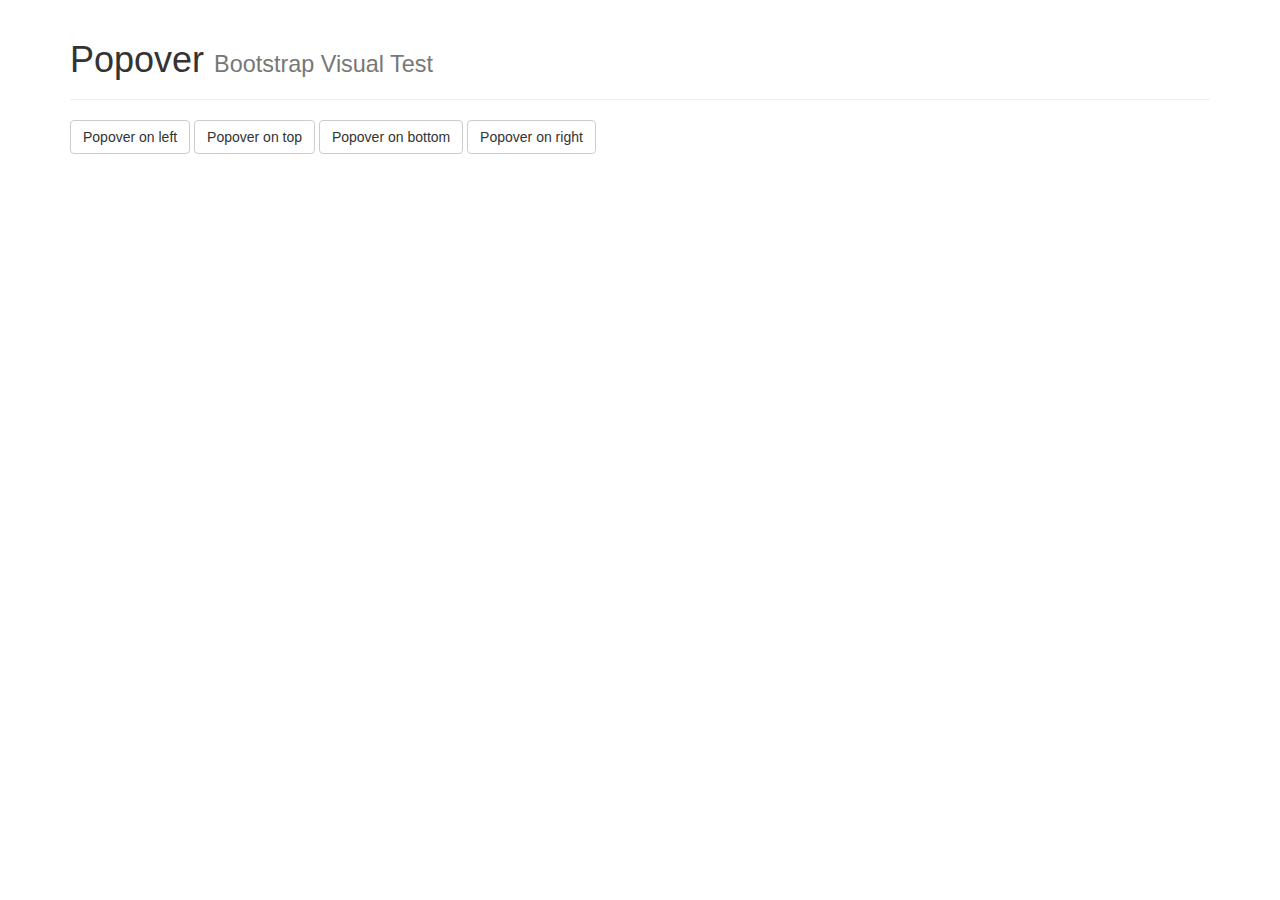
<file: web/assets/bootstrap-3.3.7/js/tests/visual/popover.html>
<!DOCTYPE html>
<html>
<head>
  <meta charset="utf-8">
  <meta http-equiv="X-UA-Compatible" content="IE=edge">
  <meta name="viewport" content="width=device-width, initial-scale=1">
  <title>Popover</title>
  <link rel="stylesheet" href="../../../dist/css/bootstrap.min.css">

  <!-- HTML5 shim and Respond.js for IE8 support of HTML5 elements and media queries -->
  <!-- WARNING: Respond.js doesn't work if you view the page via file:// -->
  <!--[if lt IE 9]>
    <script src="https://oss.maxcdn.com/html5shiv/3.7.3/html5shiv.min.js"></script>
    <script src="https://oss.maxcdn.com/respond/1.4.2/respond.min.js"></script>
  <![endif]-->
</head>
<body>

<div class="container">

  <div class="page-header">
    <h1>Popover <small>Bootstrap Visual Test</small></h1>
  </div>

  <button type="button" class="btn btn-default js-popover" data-container="body" data-toggle="popover" data-placement="left" data-content="Vivamus sagittis lacus vel augue laoreet rutrum faucibus." data-original-title="" title="">
    Popover on left
  </button>
  <button type="button" class="btn btn-default js-popover" data-container="body" data-toggle="popover" data-placement="top" data-content="Vivamus sagittis lacus vel augue laoreet rutrum faucibus." data-original-title="" title="">
    Popover on top
  </button>
  <button type="button" class="btn btn-default js-popover" data-container="body" data-toggle="popover" data-placement="bottom" data-content="Vivamus sagittis lacus vel augue laoreet rutrum faucibus." data-original-title="" title="">
    Popover on bottom
  </button>
  <button type="button" class="btn btn-default js-popover" data-container="body" data-toggle="popover" data-placement="right" data-content="Vivamus sagittis lacus vel augue laoreet rutrum faucibus." data-original-title="" title="">
    Popover on right
  </button>

</div>

<!-- JavaScript Includes -->
<script src="../vendor/jquery.min.js"></script>
<script src="../../transition.js"></script>
<script src="../../tooltip.js"></script>
<script src="../../popover.js"></script>

<!-- JavaScript Test -->
<script>
$(function () {
  $('.js-popover').popover()
})
</script>

</body>
</html>
</file>
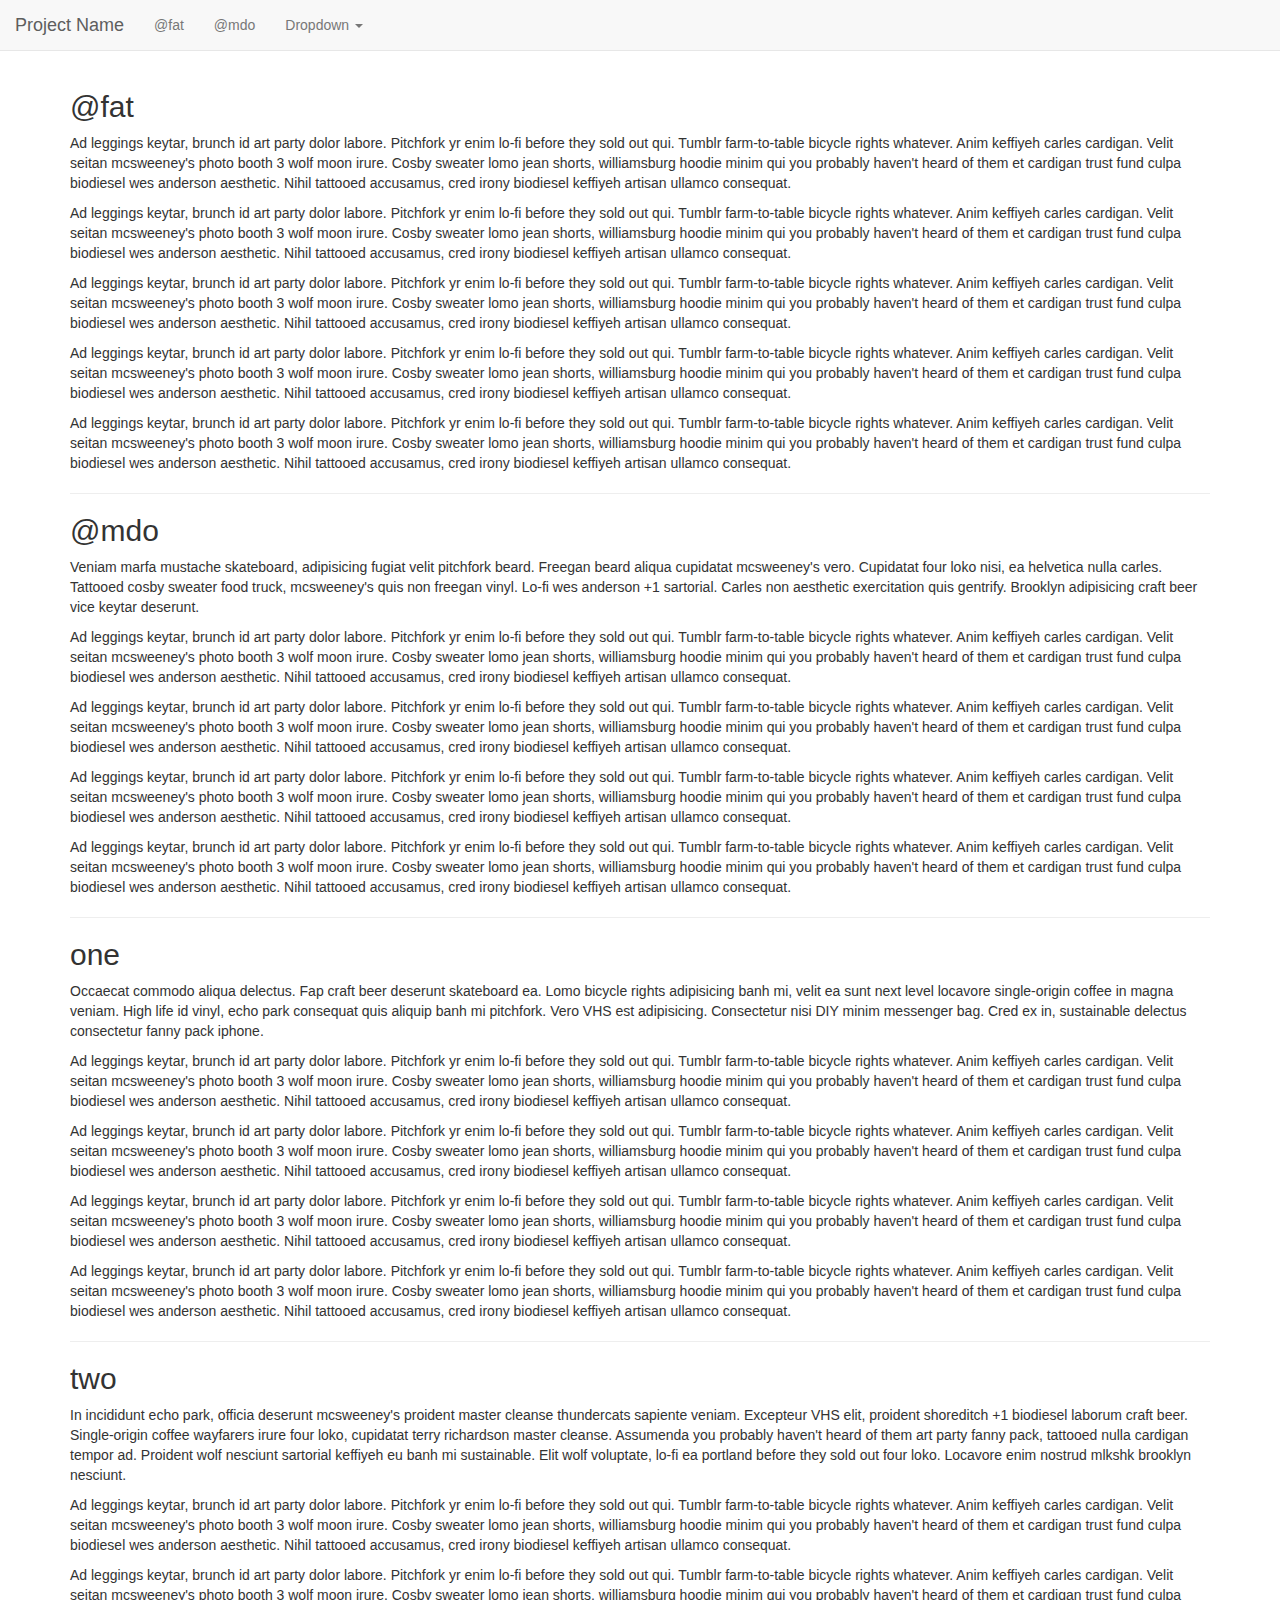
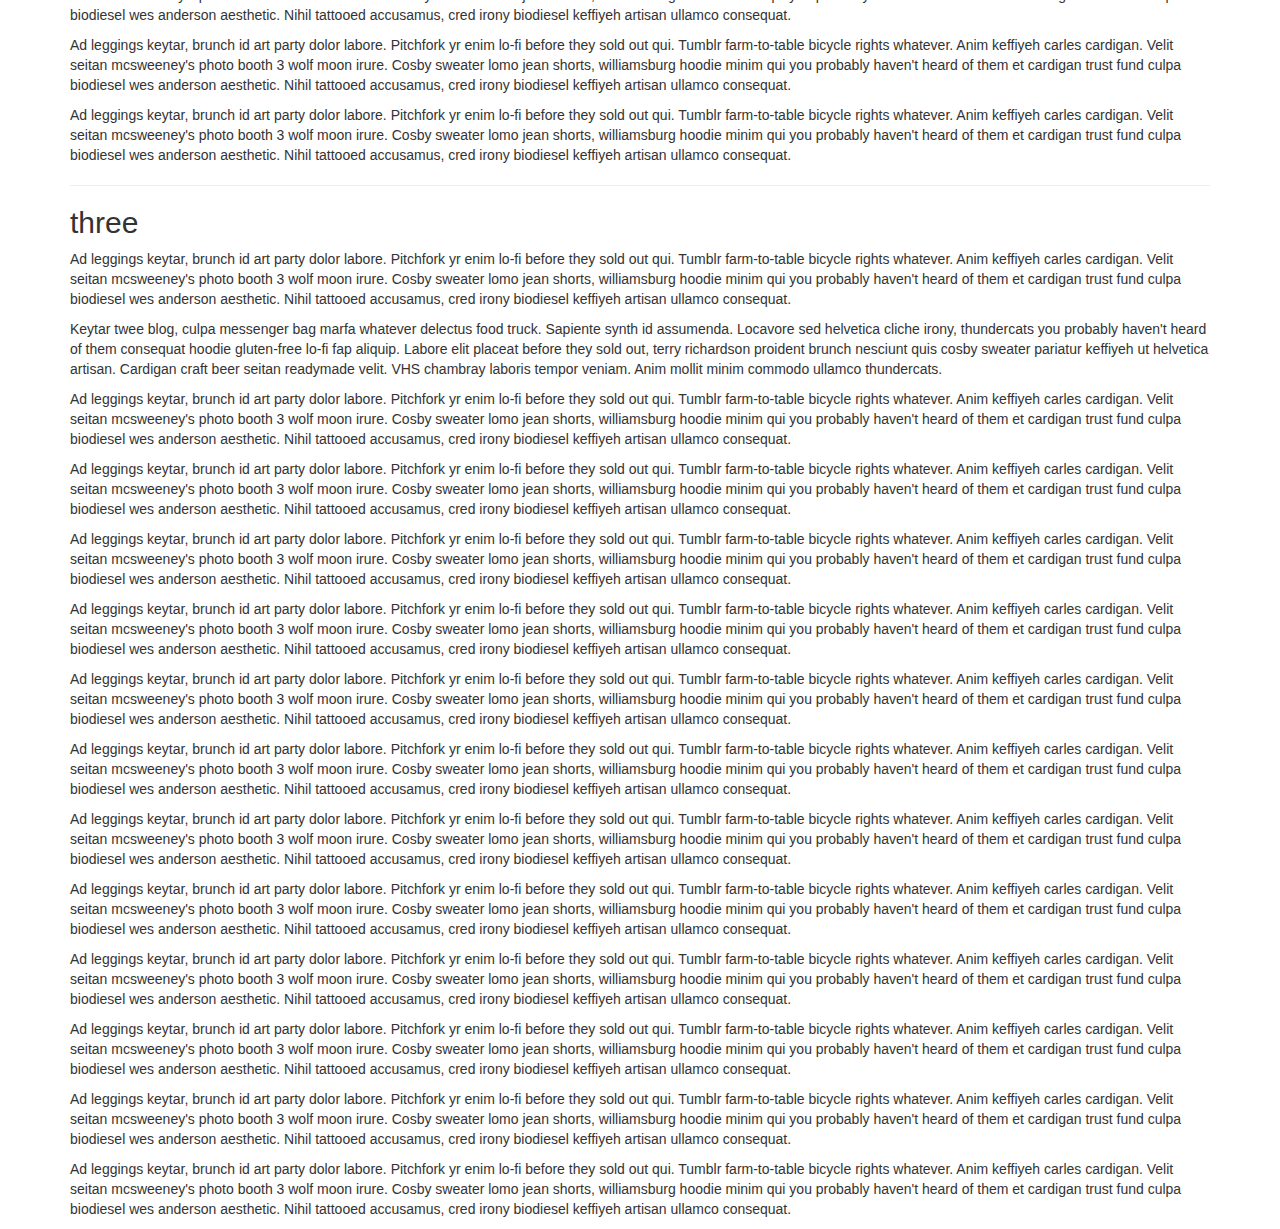
<file: web/assets/bootstrap-3.3.7/js/tests/visual/scrollspy.html>
<!DOCTYPE html>
<html>
<head>
  <meta charset="utf-8">
  <meta http-equiv="X-UA-Compatible" content="IE=edge">
  <meta name="viewport" content="width=device-width, initial-scale=1">
  <title>Scrollspy</title>
  <link rel="stylesheet" href="../../../dist/css/bootstrap.min.css">

  <style>
    body { padding-top: 70px; }
  </style>

  <!-- HTML5 shim and Respond.js for IE8 support of HTML5 elements and media queries -->
  <!-- WARNING: Respond.js doesn't work if you view the page via file:// -->
  <!--[if lt IE 9]>
    <script src="https://oss.maxcdn.com/html5shiv/3.7.3/html5shiv.min.js"></script>
    <script src="https://oss.maxcdn.com/respond/1.4.2/respond.min.js"></script>
  <![endif]-->
</head>
<body data-spy="scroll" data-target=".navbar" data-offset="70">

<div class="container">

  <nav class="navbar navbar-default navbar-fixed-top" role="navigation">
    <div class="container-fluid">
      <div class="navbar-header">
        <button class="navbar-toggle collapsed" type="button" data-toggle="collapse" data-target=".js-navbar-scrollspy">
          <span class="sr-only">Toggle navigation</span>
          <span class="icon-bar"></span>
          <span class="icon-bar"></span>
          <span class="icon-bar"></span>
        </button>
        <a class="navbar-brand" href="#">Project Name</a>
      </div>
      <div class="collapse navbar-collapse js-navbar-scrollspy">
        <ul class="nav navbar-nav">
          <li class=""><a href="#fat">@fat</a></li>
          <li class=""><a href="#mdo">@mdo</a></li>
          <li class="dropdown">
            <a href="#" class="dropdown-toggle" data-toggle="dropdown" aria-haspopup="true" aria-expanded="false">Dropdown <b class="caret"></b></a>
            <ul class="dropdown-menu">
              <li class=""><a href="#one">one</a></li>
              <li><a href="#two">two</a></li>
              <li role="separator" class="divider"></li>
              <li><a href="#three">three</a></li>
            </ul>
          </li>
        </ul>
      </div>
    </div>
  </nav>

  <h2 id="fat">@fat</h2>
  <p>Ad leggings keytar, brunch id art party dolor labore. Pitchfork yr enim lo-fi before they sold out qui. Tumblr farm-to-table bicycle rights whatever. Anim keffiyeh carles cardigan. Velit seitan mcsweeney's photo booth 3 wolf moon irure. Cosby sweater lomo jean shorts, williamsburg hoodie minim qui you probably haven't heard of them et cardigan trust fund culpa biodiesel wes anderson aesthetic. Nihil tattooed accusamus, cred irony biodiesel keffiyeh artisan ullamco consequat.</p>
  <p>Ad leggings keytar, brunch id art party dolor labore. Pitchfork yr enim lo-fi before they sold out qui. Tumblr farm-to-table bicycle rights whatever. Anim keffiyeh carles cardigan. Velit seitan mcsweeney's photo booth 3 wolf moon irure. Cosby sweater lomo jean shorts, williamsburg hoodie minim qui you probably haven't heard of them et cardigan trust fund culpa biodiesel wes anderson aesthetic. Nihil tattooed accusamus, cred irony biodiesel keffiyeh artisan ullamco consequat.</p>
  <p>Ad leggings keytar, brunch id art party dolor labore. Pitchfork yr enim lo-fi before they sold out qui. Tumblr farm-to-table bicycle rights whatever. Anim keffiyeh carles cardigan. Velit seitan mcsweeney's photo booth 3 wolf moon irure. Cosby sweater lomo jean shorts, williamsburg hoodie minim qui you probably haven't heard of them et cardigan trust fund culpa biodiesel wes anderson aesthetic. Nihil tattooed accusamus, cred irony biodiesel keffiyeh artisan ullamco consequat.</p>
  <p>Ad leggings keytar, brunch id art party dolor labore. Pitchfork yr enim lo-fi before they sold out qui. Tumblr farm-to-table bicycle rights whatever. Anim keffiyeh carles cardigan. Velit seitan mcsweeney's photo booth 3 wolf moon irure. Cosby sweater lomo jean shorts, williamsburg hoodie minim qui you probably haven't heard of them et cardigan trust fund culpa biodiesel wes anderson aesthetic. Nihil tattooed accusamus, cred irony biodiesel keffiyeh artisan ullamco consequat.</p>
  <p>Ad leggings keytar, brunch id art party dolor labore. Pitchfork yr enim lo-fi before they sold out qui. Tumblr farm-to-table bicycle rights whatever. Anim keffiyeh carles cardigan. Velit seitan mcsweeney's photo booth 3 wolf moon irure. Cosby sweater lomo jean shorts, williamsburg hoodie minim qui you probably haven't heard of them et cardigan trust fund culpa biodiesel wes anderson aesthetic. Nihil tattooed accusamus, cred irony biodiesel keffiyeh artisan ullamco consequat.</p>
  <hr>
  <h2 id="mdo">@mdo</h2>
  <p>Veniam marfa mustache skateboard, adipisicing fugiat velit pitchfork beard. Freegan beard aliqua cupidatat mcsweeney's vero. Cupidatat four loko nisi, ea helvetica nulla carles. Tattooed cosby sweater food truck, mcsweeney's quis non freegan vinyl. Lo-fi wes anderson +1 sartorial. Carles non aesthetic exercitation quis gentrify. Brooklyn adipisicing craft beer vice keytar deserunt.</p>
  <p>Ad leggings keytar, brunch id art party dolor labore. Pitchfork yr enim lo-fi before they sold out qui. Tumblr farm-to-table bicycle rights whatever. Anim keffiyeh carles cardigan. Velit seitan mcsweeney's photo booth 3 wolf moon irure. Cosby sweater lomo jean shorts, williamsburg hoodie minim qui you probably haven't heard of them et cardigan trust fund culpa biodiesel wes anderson aesthetic. Nihil tattooed accusamus, cred irony biodiesel keffiyeh artisan ullamco consequat.</p>
  <p>Ad leggings keytar, brunch id art party dolor labore. Pitchfork yr enim lo-fi before they sold out qui. Tumblr farm-to-table bicycle rights whatever. Anim keffiyeh carles cardigan. Velit seitan mcsweeney's photo booth 3 wolf moon irure. Cosby sweater lomo jean shorts, williamsburg hoodie minim qui you probably haven't heard of them et cardigan trust fund culpa biodiesel wes anderson aesthetic. Nihil tattooed accusamus, cred irony biodiesel keffiyeh artisan ullamco consequat.</p>
  <p>Ad leggings keytar, brunch id art party dolor labore. Pitchfork yr enim lo-fi before they sold out qui. Tumblr farm-to-table bicycle rights whatever. Anim keffiyeh carles cardigan. Velit seitan mcsweeney's photo booth 3 wolf moon irure. Cosby sweater lomo jean shorts, williamsburg hoodie minim qui you probably haven't heard of them et cardigan trust fund culpa biodiesel wes anderson aesthetic. Nihil tattooed accusamus, cred irony biodiesel keffiyeh artisan ullamco consequat.</p>
  <p>Ad leggings keytar, brunch id art party dolor labore. Pitchfork yr enim lo-fi before they sold out qui. Tumblr farm-to-table bicycle rights whatever. Anim keffiyeh carles cardigan. Velit seitan mcsweeney's photo booth 3 wolf moon irure. Cosby sweater lomo jean shorts, williamsburg hoodie minim qui you probably haven't heard of them et cardigan trust fund culpa biodiesel wes anderson aesthetic. Nihil tattooed accusamus, cred irony biodiesel keffiyeh artisan ullamco consequat.</p>
  <hr>
  <h2 id="one">one</h2>
  <p>Occaecat commodo aliqua delectus. Fap craft beer deserunt skateboard ea. Lomo bicycle rights adipisicing banh mi, velit ea sunt next level locavore single-origin coffee in magna veniam. High life id vinyl, echo park consequat quis aliquip banh mi pitchfork. Vero VHS est adipisicing. Consectetur nisi DIY minim messenger bag. Cred ex in, sustainable delectus consectetur fanny pack iphone.</p>
  <p>Ad leggings keytar, brunch id art party dolor labore. Pitchfork yr enim lo-fi before they sold out qui. Tumblr farm-to-table bicycle rights whatever. Anim keffiyeh carles cardigan. Velit seitan mcsweeney's photo booth 3 wolf moon irure. Cosby sweater lomo jean shorts, williamsburg hoodie minim qui you probably haven't heard of them et cardigan trust fund culpa biodiesel wes anderson aesthetic. Nihil tattooed accusamus, cred irony biodiesel keffiyeh artisan ullamco consequat.</p>
  <p>Ad leggings keytar, brunch id art party dolor labore. Pitchfork yr enim lo-fi before they sold out qui. Tumblr farm-to-table bicycle rights whatever. Anim keffiyeh carles cardigan. Velit seitan mcsweeney's photo booth 3 wolf moon irure. Cosby sweater lomo jean shorts, williamsburg hoodie minim qui you probably haven't heard of them et cardigan trust fund culpa biodiesel wes anderson aesthetic. Nihil tattooed accusamus, cred irony biodiesel keffiyeh artisan ullamco consequat.</p>
  <p>Ad leggings keytar, brunch id art party dolor labore. Pitchfork yr enim lo-fi before they sold out qui. Tumblr farm-to-table bicycle rights whatever. Anim keffiyeh carles cardigan. Velit seitan mcsweeney's photo booth 3 wolf moon irure. Cosby sweater lomo jean shorts, williamsburg hoodie minim qui you probably haven't heard of them et cardigan trust fund culpa biodiesel wes anderson aesthetic. Nihil tattooed accusamus, cred irony biodiesel keffiyeh artisan ullamco consequat.</p>
  <p>Ad leggings keytar, brunch id art party dolor labore. Pitchfork yr enim lo-fi before they sold out qui. Tumblr farm-to-table bicycle rights whatever. Anim keffiyeh carles cardigan. Velit seitan mcsweeney's photo booth 3 wolf moon irure. Cosby sweater lomo jean shorts, williamsburg hoodie minim qui you probably haven't heard of them et cardigan trust fund culpa biodiesel wes anderson aesthetic. Nihil tattooed accusamus, cred irony biodiesel keffiyeh artisan ullamco consequat.</p>
  <hr>
  <h2 id="two">two</h2>
  <p>In incididunt echo park, officia deserunt mcsweeney's proident master cleanse thundercats sapiente veniam. Excepteur VHS elit, proident shoreditch +1 biodiesel laborum craft beer. Single-origin coffee wayfarers irure four loko, cupidatat terry richardson master cleanse. Assumenda you probably haven't heard of them art party fanny pack, tattooed nulla cardigan tempor ad. Proident wolf nesciunt sartorial keffiyeh eu banh mi sustainable. Elit wolf voluptate, lo-fi ea portland before they sold out four loko. Locavore enim nostrud mlkshk brooklyn nesciunt.</p>
  <p>Ad leggings keytar, brunch id art party dolor labore. Pitchfork yr enim lo-fi before they sold out qui. Tumblr farm-to-table bicycle rights whatever. Anim keffiyeh carles cardigan. Velit seitan mcsweeney's photo booth 3 wolf moon irure. Cosby sweater lomo jean shorts, williamsburg hoodie minim qui you probably haven't heard of them et cardigan trust fund culpa biodiesel wes anderson aesthetic. Nihil tattooed accusamus, cred irony biodiesel keffiyeh artisan ullamco consequat.</p>
  <p>Ad leggings keytar, brunch id art party dolor labore. Pitchfork yr enim lo-fi before they sold out qui. Tumblr farm-to-table bicycle rights whatever. Anim keffiyeh carles cardigan. Velit seitan mcsweeney's photo booth 3 wolf moon irure. Cosby sweater lomo jean shorts, williamsburg hoodie minim qui you probably haven't heard of them et cardigan trust fund culpa biodiesel wes anderson aesthetic. Nihil tattooed accusamus, cred irony biodiesel keffiyeh artisan ullamco consequat.</p>
  <p>Ad leggings keytar, brunch id art party dolor labore. Pitchfork yr enim lo-fi before they sold out qui. Tumblr farm-to-table bicycle rights whatever. Anim keffiyeh carles cardigan. Velit seitan mcsweeney's photo booth 3 wolf moon irure. Cosby sweater lomo jean shorts, williamsburg hoodie minim qui you probably haven't heard of them et cardigan trust fund culpa biodiesel wes anderson aesthetic. Nihil tattooed accusamus, cred irony biodiesel keffiyeh artisan ullamco consequat.</p>
  <p>Ad leggings keytar, brunch id art party dolor labore. Pitchfork yr enim lo-fi before they sold out qui. Tumblr farm-to-table bicycle rights whatever. Anim keffiyeh carles cardigan. Velit seitan mcsweeney's photo booth 3 wolf moon irure. Cosby sweater lomo jean shorts, williamsburg hoodie minim qui you probably haven't heard of them et cardigan trust fund culpa biodiesel wes anderson aesthetic. Nihil tattooed accusamus, cred irony biodiesel keffiyeh artisan ullamco consequat.</p>
  <hr>
  <h2 id="three">three</h2>
  <p>Ad leggings keytar, brunch id art party dolor labore. Pitchfork yr enim lo-fi before they sold out qui. Tumblr farm-to-table bicycle rights whatever. Anim keffiyeh carles cardigan. Velit seitan mcsweeney's photo booth 3 wolf moon irure. Cosby sweater lomo jean shorts, williamsburg hoodie minim qui you probably haven't heard of them et cardigan trust fund culpa biodiesel wes anderson aesthetic. Nihil tattooed accusamus, cred irony biodiesel keffiyeh artisan ullamco consequat.</p>
  <p>Keytar twee blog, culpa messenger bag marfa whatever delectus food truck. Sapiente synth id assumenda. Locavore sed helvetica cliche irony, thundercats you probably haven't heard of them consequat hoodie gluten-free lo-fi fap aliquip. Labore elit placeat before they sold out, terry richardson proident brunch nesciunt quis cosby sweater pariatur keffiyeh ut helvetica artisan. Cardigan craft beer seitan readymade velit. VHS chambray laboris tempor veniam. Anim mollit minim commodo ullamco thundercats.
  <p>Ad leggings keytar, brunch id art party dolor labore. Pitchfork yr enim lo-fi before they sold out qui. Tumblr farm-to-table bicycle rights whatever. Anim keffiyeh carles cardigan. Velit seitan mcsweeney's photo booth 3 wolf moon irure. Cosby sweater lomo jean shorts, williamsburg hoodie minim qui you probably haven't heard of them et cardigan trust fund culpa biodiesel wes anderson aesthetic. Nihil tattooed accusamus, cred irony biodiesel keffiyeh artisan ullamco consequat.</p>
  <p>Ad leggings keytar, brunch id art party dolor labore. Pitchfork yr enim lo-fi before they sold out qui. Tumblr farm-to-table bicycle rights whatever. Anim keffiyeh carles cardigan. Velit seitan mcsweeney's photo booth 3 wolf moon irure. Cosby sweater lomo jean shorts, williamsburg hoodie minim qui you probably haven't heard of them et cardigan trust fund culpa biodiesel wes anderson aesthetic. Nihil tattooed accusamus, cred irony biodiesel keffiyeh artisan ullamco consequat.</p>
  <p>Ad leggings keytar, brunch id art party dolor labore. Pitchfork yr enim lo-fi before they sold out qui. Tumblr farm-to-table bicycle rights whatever. Anim keffiyeh carles cardigan. Velit seitan mcsweeney's photo booth 3 wolf moon irure. Cosby sweater lomo jean shorts, williamsburg hoodie minim qui you probably haven't heard of them et cardigan trust fund culpa biodiesel wes anderson aesthetic. Nihil tattooed accusamus, cred irony biodiesel keffiyeh artisan ullamco consequat.</p>
  <p>Ad leggings keytar, brunch id art party dolor labore. Pitchfork yr enim lo-fi before they sold out qui. Tumblr farm-to-table bicycle rights whatever. Anim keffiyeh carles cardigan. Velit seitan mcsweeney's photo booth 3 wolf moon irure. Cosby sweater lomo jean shorts, williamsburg hoodie minim qui you probably haven't heard of them et cardigan trust fund culpa biodiesel wes anderson aesthetic. Nihil tattooed accusamus, cred irony biodiesel keffiyeh artisan ullamco consequat.</p>
  <p>Ad leggings keytar, brunch id art party dolor labore. Pitchfork yr enim lo-fi before they sold out qui. Tumblr farm-to-table bicycle rights whatever. Anim keffiyeh carles cardigan. Velit seitan mcsweeney's photo booth 3 wolf moon irure. Cosby sweater lomo jean shorts, williamsburg hoodie minim qui you probably haven't heard of them et cardigan trust fund culpa biodiesel wes anderson aesthetic. Nihil tattooed accusamus, cred irony biodiesel keffiyeh artisan ullamco consequat.</p>
  <p>Ad leggings keytar, brunch id art party dolor labore. Pitchfork yr enim lo-fi before they sold out qui. Tumblr farm-to-table bicycle rights whatever. Anim keffiyeh carles cardigan. Velit seitan mcsweeney's photo booth 3 wolf moon irure. Cosby sweater lomo jean shorts, williamsburg hoodie minim qui you probably haven't heard of them et cardigan trust fund culpa biodiesel wes anderson aesthetic. Nihil tattooed accusamus, cred irony biodiesel keffiyeh artisan ullamco consequat.</p>
  <p>Ad leggings keytar, brunch id art party dolor labore. Pitchfork yr enim lo-fi before they sold out qui. Tumblr farm-to-table bicycle rights whatever. Anim keffiyeh carles cardigan. Velit seitan mcsweeney's photo booth 3 wolf moon irure. Cosby sweater lomo jean shorts, williamsburg hoodie minim qui you probably haven't heard of them et cardigan trust fund culpa biodiesel wes anderson aesthetic. Nihil tattooed accusamus, cred irony biodiesel keffiyeh artisan ullamco consequat.</p>
  <p>Ad leggings keytar, brunch id art party dolor labore. Pitchfork yr enim lo-fi before they sold out qui. Tumblr farm-to-table bicycle rights whatever. Anim keffiyeh carles cardigan. Velit seitan mcsweeney's photo booth 3 wolf moon irure. Cosby sweater lomo jean shorts, williamsburg hoodie minim qui you probably haven't heard of them et cardigan trust fund culpa biodiesel wes anderson aesthetic. Nihil tattooed accusamus, cred irony biodiesel keffiyeh artisan ullamco consequat.</p>
  <p>Ad leggings keytar, brunch id art party dolor labore. Pitchfork yr enim lo-fi before they sold out qui. Tumblr farm-to-table bicycle rights whatever. Anim keffiyeh carles cardigan. Velit seitan mcsweeney's photo booth 3 wolf moon irure. Cosby sweater lomo jean shorts, williamsburg hoodie minim qui you probably haven't heard of them et cardigan trust fund culpa biodiesel wes anderson aesthetic. Nihil tattooed accusamus, cred irony biodiesel keffiyeh artisan ullamco consequat.</p>
  <p>Ad leggings keytar, brunch id art party dolor labore. Pitchfork yr enim lo-fi before they sold out qui. Tumblr farm-to-table bicycle rights whatever. Anim keffiyeh carles cardigan. Velit seitan mcsweeney's photo booth 3 wolf moon irure. Cosby sweater lomo jean shorts, williamsburg hoodie minim qui you probably haven't heard of them et cardigan trust fund culpa biodiesel wes anderson aesthetic. Nihil tattooed accusamus, cred irony biodiesel keffiyeh artisan ullamco consequat.</p>
  <p>Ad leggings keytar, brunch id art party dolor labore. Pitchfork yr enim lo-fi before they sold out qui. Tumblr farm-to-table bicycle rights whatever. Anim keffiyeh carles cardigan. Velit seitan mcsweeney's photo booth 3 wolf moon irure. Cosby sweater lomo jean shorts, williamsburg hoodie minim qui you probably haven't heard of them et cardigan trust fund culpa biodiesel wes anderson aesthetic. Nihil tattooed accusamus, cred irony biodiesel keffiyeh artisan ullamco consequat.</p>
  <p>Ad leggings keytar, brunch id art party dolor labore. Pitchfork yr enim lo-fi before they sold out qui. Tumblr farm-to-table bicycle rights whatever. Anim keffiyeh carles cardigan. Velit seitan mcsweeney's photo booth 3 wolf moon irure. Cosby sweater lomo jean shorts, williamsburg hoodie minim qui you probably haven't heard of them et cardigan trust fund culpa biodiesel wes anderson aesthetic. Nihil tattooed accusamus, cred irony biodiesel keffiyeh artisan ullamco consequat.</p>
  </p>

</div>

<!-- JavaScript Includes -->
<script src="../vendor/jquery.min.js"></script>
<script src="../../transition.js"></script>
<script src="../../scrollspy.js"></script>
<script src="../../dropdown.js"></script>
<script src="../../collapse.js"></script>

</body>
</html>
</file>
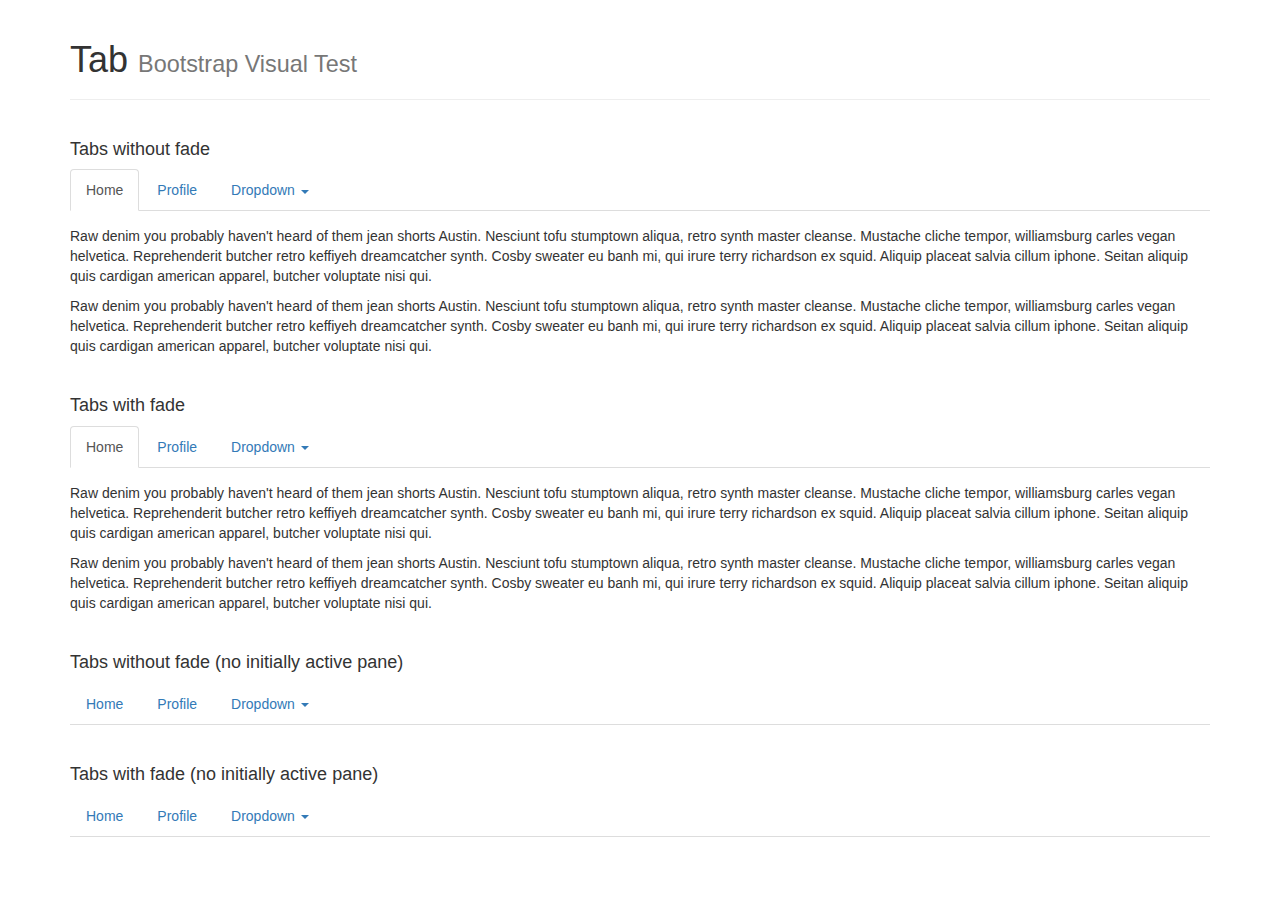
<file: web/assets/bootstrap-3.3.7/js/tests/visual/tab.html>
<!DOCTYPE html>
<html>
<head>
  <meta charset="utf-8">
  <meta http-equiv="X-UA-Compatible" content="IE=edge">
  <meta name="viewport" content="width=device-width, initial-scale=1">
  <title>Tab</title>
  <link rel="stylesheet" href="../../../dist/css/bootstrap.min.css">

  <style>
    h4 {
      margin: 40px 0 10px;
    }

    .nav-tabs {
      margin-bottom: 15px;
    }
  </style>

  <!-- HTML5 shim and Respond.js for IE8 support of HTML5 elements and media queries -->
  <!-- WARNING: Respond.js doesn't work if you view the page via file:// -->
  <!--[if lt IE 9]>
    <script src="https://oss.maxcdn.com/html5shiv/3.7.3/html5shiv.min.js"></script>
    <script src="https://oss.maxcdn.com/respond/1.4.2/respond.min.js"></script>
  <![endif]-->
</head>
<body>

<div class="container">

  <div class="page-header">
    <h1>Tab <small>Bootstrap Visual Test</small></h1>
  </div>

  <h4>Tabs without fade</h4>

  <ul id="myTab" class="nav nav-tabs">
    <li class="active"><a href="#home" data-toggle="tab">Home</a></li>
    <li><a href="#profile" data-toggle="tab">Profile</a></li>
    <li class="dropdown">
      <a href="#" id="myTabDrop1" class="dropdown-toggle" data-toggle="dropdown" aria-haspopup="true" aria-expanded="false">Dropdown <b class="caret"></b></a>
      <ul class="dropdown-menu" aria-labelledby="myTabDrop1">
        <li><a href="#dropdown1" data-toggle="tab">@fat</a></li>
        <li><a href="#dropdown2" data-toggle="tab">@mdo</a></li>
      </ul>
    </li>
  </ul>
  <div id="myTabContent" class="tab-content">
    <div class="tab-pane active" id="home">
      <p>Raw denim you probably haven't heard of them jean shorts Austin. Nesciunt tofu stumptown aliqua, retro synth master cleanse. Mustache cliche tempor, williamsburg carles vegan helvetica. Reprehenderit butcher retro keffiyeh dreamcatcher synth. Cosby sweater eu banh mi, qui irure terry richardson ex squid. Aliquip placeat salvia cillum iphone. Seitan aliquip quis cardigan american apparel, butcher voluptate nisi qui.</p>
      <p>Raw denim you probably haven't heard of them jean shorts Austin. Nesciunt tofu stumptown aliqua, retro synth master cleanse. Mustache cliche tempor, williamsburg carles vegan helvetica. Reprehenderit butcher retro keffiyeh dreamcatcher synth. Cosby sweater eu banh mi, qui irure terry richardson ex squid. Aliquip placeat salvia cillum iphone. Seitan aliquip quis cardigan american apparel, butcher voluptate nisi qui.</p>
    </div>
    <div class="tab-pane" id="profile">
      <p>Food truck fixie locavore, accusamus mcsweeney's marfa nulla single-origin coffee squid. Exercitation +1 labore velit, blog sartorial PBR leggings next level wes anderson artisan four loko farm-to-table craft beer twee. Qui photo booth letterpress, commodo enim craft beer mlkshk aliquip jean shorts ullamco ad vinyl cillum PBR. Homo nostrud organic, assumenda labore aesthetic magna delectus mollit. Keytar helvetica VHS salvia yr, vero magna velit sapiente labore stumptown. Vegan fanny pack odio cillum wes anderson 8-bit, sustainable jean shorts beard ut DIY ethical culpa terry richardson biodiesel. Art party scenester stumptown, tumblr butcher vero sint qui sapiente accusamus tattooed echo park.</p>
      <p>Food truck fixie locavore, accusamus mcsweeney's marfa nulla single-origin coffee squid. Exercitation +1 labore velit, blog sartorial PBR leggings next level wes anderson artisan four loko farm-to-table craft beer twee. Qui photo booth letterpress, commodo enim craft beer mlkshk aliquip jean shorts ullamco ad vinyl cillum PBR. Homo nostrud organic, assumenda labore aesthetic magna delectus mollit. Keytar helvetica VHS salvia yr, vero magna velit sapiente labore stumptown. Vegan fanny pack odio cillum wes anderson 8-bit, sustainable jean shorts beard ut DIY ethical culpa terry richardson biodiesel. Art party scenester stumptown, tumblr butcher vero sint qui sapiente accusamus tattooed echo park.</p>
    </div>
    <div class="tab-pane" id="dropdown1">
      <p>Etsy mixtape wayfarers, ethical wes anderson tofu before they sold out mcsweeney's organic lomo retro fanny pack lo-fi farm-to-table readymade. Messenger bag gentrify pitchfork tattooed craft beer, iphone skateboard locavore carles etsy salvia banksy hoodie helvetica. DIY synth PBR banksy irony. Leggings gentrify squid 8-bit cred pitchfork. Williamsburg banh mi whatever gluten-free, carles pitchfork biodiesel fixie etsy retro mlkshk vice blog. Scenester cred you probably haven't heard of them, vinyl craft beer blog stumptown. Pitchfork sustainable tofu synth chambray yr.</p>
      <p>Etsy mixtape wayfarers, ethical wes anderson tofu before they sold out mcsweeney's organic lomo retro fanny pack lo-fi farm-to-table readymade. Messenger bag gentrify pitchfork tattooed craft beer, iphone skateboard locavore carles etsy salvia banksy hoodie helvetica. DIY synth PBR banksy irony. Leggings gentrify squid 8-bit cred pitchfork. Williamsburg banh mi whatever gluten-free, carles pitchfork biodiesel fixie etsy retro mlkshk vice blog. Scenester cred you probably haven't heard of them, vinyl craft beer blog stumptown. Pitchfork sustainable tofu synth chambray yr.</p>
    </div>
    <div class="tab-pane" id="dropdown2">
      <p>Trust fund seitan letterpress, keytar raw denim keffiyeh etsy art party before they sold out master cleanse gluten-free squid scenester freegan cosby sweater. Fanny pack portland seitan DIY, art party locavore wolf cliche high life echo park Austin. Cred vinyl keffiyeh DIY salvia PBR, banh mi before they sold out farm-to-table VHS viral locavore cosby sweater. Lomo wolf viral, mustache readymade thundercats keffiyeh craft beer marfa ethical. Wolf salvia freegan, sartorial keffiyeh echo park vegan.</p>
      <p>Trust fund seitan letterpress, keytar raw denim keffiyeh etsy art party before they sold out master cleanse gluten-free squid scenester freegan cosby sweater. Fanny pack portland seitan DIY, art party locavore wolf cliche high life echo park Austin. Cred vinyl keffiyeh DIY salvia PBR, banh mi before they sold out farm-to-table VHS viral locavore cosby sweater. Lomo wolf viral, mustache readymade thundercats keffiyeh craft beer marfa ethical. Wolf salvia freegan, sartorial keffiyeh echo park vegan.</p>
    </div>
  </div>

  <h4>Tabs with fade</h4>

  <ul id="myTab1" class="nav nav-tabs">
    <li class="active"><a href="#home1" data-toggle="tab">Home</a></li>
    <li><a href="#profile1" data-toggle="tab">Profile</a></li>
    <li class="dropdown">
      <a href="#" id="myTabDrop2" class="dropdown-toggle" data-toggle="dropdown" aria-haspopup="true" aria-expanded="false">Dropdown <b class="caret"></b></a>
      <ul class="dropdown-menu" aria-labelledby="myTabDrop2">
        <li><a href="#dropdown1-1" data-toggle="tab">@fat</a></li>
        <li><a href="#dropdown1-2" data-toggle="tab">@mdo</a></li>
      </ul>
    </li>
  </ul>
  <div id="myTabContent1" class="tab-content">
    <div class="tab-pane fade in active" id="home1">
      <p>Raw denim you probably haven't heard of them jean shorts Austin. Nesciunt tofu stumptown aliqua, retro synth master cleanse. Mustache cliche tempor, williamsburg carles vegan helvetica. Reprehenderit butcher retro keffiyeh dreamcatcher synth. Cosby sweater eu banh mi, qui irure terry richardson ex squid. Aliquip placeat salvia cillum iphone. Seitan aliquip quis cardigan american apparel, butcher voluptate nisi qui.</p>
      <p>Raw denim you probably haven't heard of them jean shorts Austin. Nesciunt tofu stumptown aliqua, retro synth master cleanse. Mustache cliche tempor, williamsburg carles vegan helvetica. Reprehenderit butcher retro keffiyeh dreamcatcher synth. Cosby sweater eu banh mi, qui irure terry richardson ex squid. Aliquip placeat salvia cillum iphone. Seitan aliquip quis cardigan american apparel, butcher voluptate nisi qui.</p>
    </div>
    <div class="tab-pane fade" id="profile1">
      <p>Food truck fixie locavore, accusamus mcsweeney's marfa nulla single-origin coffee squid. Exercitation +1 labore velit, blog sartorial PBR leggings next level wes anderson artisan four loko farm-to-table craft beer twee. Qui photo booth letterpress, commodo enim craft beer mlkshk aliquip jean shorts ullamco ad vinyl cillum PBR. Homo nostrud organic, assumenda labore aesthetic magna delectus mollit. Keytar helvetica VHS salvia yr, vero magna velit sapiente labore stumptown. Vegan fanny pack odio cillum wes anderson 8-bit, sustainable jean shorts beard ut DIY ethical culpa terry richardson biodiesel. Art party scenester stumptown, tumblr butcher vero sint qui sapiente accusamus tattooed echo park.</p>
      <p>Food truck fixie locavore, accusamus mcsweeney's marfa nulla single-origin coffee squid. Exercitation +1 labore velit, blog sartorial PBR leggings next level wes anderson artisan four loko farm-to-table craft beer twee. Qui photo booth letterpress, commodo enim craft beer mlkshk aliquip jean shorts ullamco ad vinyl cillum PBR. Homo nostrud organic, assumenda labore aesthetic magna delectus mollit. Keytar helvetica VHS salvia yr, vero magna velit sapiente labore stumptown. Vegan fanny pack odio cillum wes anderson 8-bit, sustainable jean shorts beard ut DIY ethical culpa terry richardson biodiesel. Art party scenester stumptown, tumblr butcher vero sint qui sapiente accusamus tattooed echo park.</p>
    </div>
    <div class="tab-pane fade" id="dropdown1-1">
      <p>Etsy mixtape wayfarers, ethical wes anderson tofu before they sold out mcsweeney's organic lomo retro fanny pack lo-fi farm-to-table readymade. Messenger bag gentrify pitchfork tattooed craft beer, iphone skateboard locavore carles etsy salvia banksy hoodie helvetica. DIY synth PBR banksy irony. Leggings gentrify squid 8-bit cred pitchfork. Williamsburg banh mi whatever gluten-free, carles pitchfork biodiesel fixie etsy retro mlkshk vice blog. Scenester cred you probably haven't heard of them, vinyl craft beer blog stumptown. Pitchfork sustainable tofu synth chambray yr.</p>
      <p>Etsy mixtape wayfarers, ethical wes anderson tofu before they sold out mcsweeney's organic lomo retro fanny pack lo-fi farm-to-table readymade. Messenger bag gentrify pitchfork tattooed craft beer, iphone skateboard locavore carles etsy salvia banksy hoodie helvetica. DIY synth PBR banksy irony. Leggings gentrify squid 8-bit cred pitchfork. Williamsburg banh mi whatever gluten-free, carles pitchfork biodiesel fixie etsy retro mlkshk vice blog. Scenester cred you probably haven't heard of them, vinyl craft beer blog stumptown. Pitchfork sustainable tofu synth chambray yr.</p>
    </div>
    <div class="tab-pane fade" id="dropdown1-2">
      <p>Trust fund seitan letterpress, keytar raw denim keffiyeh etsy art party before they sold out master cleanse gluten-free squid scenester freegan cosby sweater. Fanny pack portland seitan DIY, art party locavore wolf cliche high life echo park Austin. Cred vinyl keffiyeh DIY salvia PBR, banh mi before they sold out farm-to-table VHS viral locavore cosby sweater. Lomo wolf viral, mustache readymade thundercats keffiyeh craft beer marfa ethical. Wolf salvia freegan, sartorial keffiyeh echo park vegan.</p>
      <p>Trust fund seitan letterpress, keytar raw denim keffiyeh etsy art party before they sold out master cleanse gluten-free squid scenester freegan cosby sweater. Fanny pack portland seitan DIY, art party locavore wolf cliche high life echo park Austin. Cred vinyl keffiyeh DIY salvia PBR, banh mi before they sold out farm-to-table VHS viral locavore cosby sweater. Lomo wolf viral, mustache readymade thundercats keffiyeh craft beer marfa ethical. Wolf salvia freegan, sartorial keffiyeh echo park vegan.</p>
    </div>
  </div>

  <h4>Tabs without fade (no initially active pane)</h4>

  <ul id="myTab2" class="nav nav-tabs">
    <li><a href="#home2" data-toggle="tab">Home</a></li>
    <li><a href="#profile2" data-toggle="tab">Profile</a></li>
    <li class="dropdown">
      <a href="#" id="myTabDrop3" class="dropdown-toggle" data-toggle="dropdown" aria-haspopup="true" aria-expanded="false">Dropdown <b class="caret"></b></a>
      <ul class="dropdown-menu" aria-labelledby="myTabDrop3">
        <li><a href="#dropdown2-1" data-toggle="tab">@fat</a></li>
        <li><a href="#dropdown2-2" data-toggle="tab">@mdo</a></li>
      </ul>
    </li>
  </ul>
  <div id="myTabContent2" class="tab-content">
    <div class="tab-pane" id="home2">
      <p>Raw denim you probably haven't heard of them jean shorts Austin. Nesciunt tofu stumptown aliqua, retro synth master cleanse. Mustache cliche tempor, williamsburg carles vegan helvetica. Reprehenderit butcher retro keffiyeh dreamcatcher synth. Cosby sweater eu banh mi, qui irure terry richardson ex squid. Aliquip placeat salvia cillum iphone. Seitan aliquip quis cardigan american apparel, butcher voluptate nisi qui.</p>
      <p>Raw denim you probably haven't heard of them jean shorts Austin. Nesciunt tofu stumptown aliqua, retro synth master cleanse. Mustache cliche tempor, williamsburg carles vegan helvetica. Reprehenderit butcher retro keffiyeh dreamcatcher synth. Cosby sweater eu banh mi, qui irure terry richardson ex squid. Aliquip placeat salvia cillum iphone. Seitan aliquip quis cardigan american apparel, butcher voluptate nisi qui.</p>
    </div>
    <div class="tab-pane" id="profile2">
      <p>Food truck fixie locavore, accusamus mcsweeney's marfa nulla single-origin coffee squid. Exercitation +1 labore velit, blog sartorial PBR leggings next level wes anderson artisan four loko farm-to-table craft beer twee. Qui photo booth letterpress, commodo enim craft beer mlkshk aliquip jean shorts ullamco ad vinyl cillum PBR. Homo nostrud organic, assumenda labore aesthetic magna delectus mollit. Keytar helvetica VHS salvia yr, vero magna velit sapiente labore stumptown. Vegan fanny pack odio cillum wes anderson 8-bit, sustainable jean shorts beard ut DIY ethical culpa terry richardson biodiesel. Art party scenester stumptown, tumblr butcher vero sint qui sapiente accusamus tattooed echo park.</p>
      <p>Food truck fixie locavore, accusamus mcsweeney's marfa nulla single-origin coffee squid. Exercitation +1 labore velit, blog sartorial PBR leggings next level wes anderson artisan four loko farm-to-table craft beer twee. Qui photo booth letterpress, commodo enim craft beer mlkshk aliquip jean shorts ullamco ad vinyl cillum PBR. Homo nostrud organic, assumenda labore aesthetic magna delectus mollit. Keytar helvetica VHS salvia yr, vero magna velit sapiente labore stumptown. Vegan fanny pack odio cillum wes anderson 8-bit, sustainable jean shorts beard ut DIY ethical culpa terry richardson biodiesel. Art party scenester stumptown, tumblr butcher vero sint qui sapiente accusamus tattooed echo park.</p>
    </div>
    <div class="tab-pane" id="dropdown2-1">
      <p>Etsy mixtape wayfarers, ethical wes anderson tofu before they sold out mcsweeney's organic lomo retro fanny pack lo-fi farm-to-table readymade. Messenger bag gentrify pitchfork tattooed craft beer, iphone skateboard locavore carles etsy salvia banksy hoodie helvetica. DIY synth PBR banksy irony. Leggings gentrify squid 8-bit cred pitchfork. Williamsburg banh mi whatever gluten-free, carles pitchfork biodiesel fixie etsy retro mlkshk vice blog. Scenester cred you probably haven't heard of them, vinyl craft beer blog stumptown. Pitchfork sustainable tofu synth chambray yr.</p>
      <p>Etsy mixtape wayfarers, ethical wes anderson tofu before they sold out mcsweeney's organic lomo retro fanny pack lo-fi farm-to-table readymade. Messenger bag gentrify pitchfork tattooed craft beer, iphone skateboard locavore carles etsy salvia banksy hoodie helvetica. DIY synth PBR banksy irony. Leggings gentrify squid 8-bit cred pitchfork. Williamsburg banh mi whatever gluten-free, carles pitchfork biodiesel fixie etsy retro mlkshk vice blog. Scenester cred you probably haven't heard of them, vinyl craft beer blog stumptown. Pitchfork sustainable tofu synth chambray yr.</p>
    </div>
    <div class="tab-pane" id="dropdown2-2">
      <p>Trust fund seitan letterpress, keytar raw denim keffiyeh etsy art party before they sold out master cleanse gluten-free squid scenester freegan cosby sweater. Fanny pack portland seitan DIY, art party locavore wolf cliche high life echo park Austin. Cred vinyl keffiyeh DIY salvia PBR, banh mi before they sold out farm-to-table VHS viral locavore cosby sweater. Lomo wolf viral, mustache readymade thundercats keffiyeh craft beer marfa ethical. Wolf salvia freegan, sartorial keffiyeh echo park vegan.</p>
      <p>Trust fund seitan letterpress, keytar raw denim keffiyeh etsy art party before they sold out master cleanse gluten-free squid scenester freegan cosby sweater. Fanny pack portland seitan DIY, art party locavore wolf cliche high life echo park Austin. Cred vinyl keffiyeh DIY salvia PBR, banh mi before they sold out farm-to-table VHS viral locavore cosby sweater. Lomo wolf viral, mustache readymade thundercats keffiyeh craft beer marfa ethical. Wolf salvia freegan, sartorial keffiyeh echo park vegan.</p>
    </div>
  </div>

  <h4>Tabs with fade (no initially active pane)</h4>

  <ul id="myTab3" class="nav nav-tabs">
    <li><a href="#home3" data-toggle="tab">Home</a></li>
    <li><a href="#profile3" data-toggle="tab">Profile</a></li>
    <li class="dropdown">
      <a href="#" id="myTabDrop4" class="dropdown-toggle" data-toggle="dropdown" aria-haspopup="true" aria-expanded="false">Dropdown <b class="caret"></b></a>
      <ul class="dropdown-menu" aria-labelledby="myTabDrop4">
        <li><a href="#dropdown3-1" data-toggle="tab">@fat</a></li>
        <li><a href="#dropdown3-2" data-toggle="tab">@mdo</a></li>
      </ul>
    </li>
  </ul>
  <div id="myTabContent3" class="tab-content">
    <div class="tab-pane fade" id="home3">
      <p>Raw denim you probably haven't heard of them jean shorts Austin. Nesciunt tofu stumptown aliqua, retro synth master cleanse. Mustache cliche tempor, williamsburg carles vegan helvetica. Reprehenderit butcher retro keffiyeh dreamcatcher synth. Cosby sweater eu banh mi, qui irure terry richardson ex squid. Aliquip placeat salvia cillum iphone. Seitan aliquip quis cardigan american apparel, butcher voluptate nisi qui.</p>
      <p>Raw denim you probably haven't heard of them jean shorts Austin. Nesciunt tofu stumptown aliqua, retro synth master cleanse. Mustache cliche tempor, williamsburg carles vegan helvetica. Reprehenderit butcher retro keffiyeh dreamcatcher synth. Cosby sweater eu banh mi, qui irure terry richardson ex squid. Aliquip placeat salvia cillum iphone. Seitan aliquip quis cardigan american apparel, butcher voluptate nisi qui.</p>
    </div>
    <div class="tab-pane fade" id="profile3">
      <p>Food truck fixie locavore, accusamus mcsweeney's marfa nulla single-origin coffee squid. Exercitation +1 labore velit, blog sartorial PBR leggings next level wes anderson artisan four loko farm-to-table craft beer twee. Qui photo booth letterpress, commodo enim craft beer mlkshk aliquip jean shorts ullamco ad vinyl cillum PBR. Homo nostrud organic, assumenda labore aesthetic magna delectus mollit. Keytar helvetica VHS salvia yr, vero magna velit sapiente labore stumptown. Vegan fanny pack odio cillum wes anderson 8-bit, sustainable jean shorts beard ut DIY ethical culpa terry richardson biodiesel. Art party scenester stumptown, tumblr butcher vero sint qui sapiente accusamus tattooed echo park.</p>
      <p>Food truck fixie locavore, accusamus mcsweeney's marfa nulla single-origin coffee squid. Exercitation +1 labore velit, blog sartorial PBR leggings next level wes anderson artisan four loko farm-to-table craft beer twee. Qui photo booth letterpress, commodo enim craft beer mlkshk aliquip jean shorts ullamco ad vinyl cillum PBR. Homo nostrud organic, assumenda labore aesthetic magna delectus mollit. Keytar helvetica VHS salvia yr, vero magna velit sapiente labore stumptown. Vegan fanny pack odio cillum wes anderson 8-bit, sustainable jean shorts beard ut DIY ethical culpa terry richardson biodiesel. Art party scenester stumptown, tumblr butcher vero sint qui sapiente accusamus tattooed echo park.</p>
    </div>
    <div class="tab-pane fade" id="dropdown3-1">
      <p>Etsy mixtape wayfarers, ethical wes anderson tofu before they sold out mcsweeney's organic lomo retro fanny pack lo-fi farm-to-table readymade. Messenger bag gentrify pitchfork tattooed craft beer, iphone skateboard locavore carles etsy salvia banksy hoodie helvetica. DIY synth PBR banksy irony. Leggings gentrify squid 8-bit cred pitchfork. Williamsburg banh mi whatever gluten-free, carles pitchfork biodiesel fixie etsy retro mlkshk vice blog. Scenester cred you probably haven't heard of them, vinyl craft beer blog stumptown. Pitchfork sustainable tofu synth chambray yr.</p>
      <p>Etsy mixtape wayfarers, ethical wes anderson tofu before they sold out mcsweeney's organic lomo retro fanny pack lo-fi farm-to-table readymade. Messenger bag gentrify pitchfork tattooed craft beer, iphone skateboard locavore carles etsy salvia banksy hoodie helvetica. DIY synth PBR banksy irony. Leggings gentrify squid 8-bit cred pitchfork. Williamsburg banh mi whatever gluten-free, carles pitchfork biodiesel fixie etsy retro mlkshk vice blog. Scenester cred you probably haven't heard of them, vinyl craft beer blog stumptown. Pitchfork sustainable tofu synth chambray yr.</p>
    </div>
    <div class="tab-pane fade" id="dropdown3-2">
      <p>Trust fund seitan letterpress, keytar raw denim keffiyeh etsy art party before they sold out master cleanse gluten-free squid scenester freegan cosby sweater. Fanny pack portland seitan DIY, art party locavore wolf cliche high life echo park Austin. Cred vinyl keffiyeh DIY salvia PBR, banh mi before they sold out farm-to-table VHS viral locavore cosby sweater. Lomo wolf viral, mustache readymade thundercats keffiyeh craft beer marfa ethical. Wolf salvia freegan, sartorial keffiyeh echo park vegan.</p>
      <p>Trust fund seitan letterpress, keytar raw denim keffiyeh etsy art party before they sold out master cleanse gluten-free squid scenester freegan cosby sweater. Fanny pack portland seitan DIY, art party locavore wolf cliche high life echo park Austin. Cred vinyl keffiyeh DIY salvia PBR, banh mi before they sold out farm-to-table VHS viral locavore cosby sweater. Lomo wolf viral, mustache readymade thundercats keffiyeh craft beer marfa ethical. Wolf salvia freegan, sartorial keffiyeh echo park vegan.</p>
    </div>
  </div>

</div>

<!-- JavaScript Includes -->
<script src="../vendor/jquery.min.js"></script>
<script src="../../transition.js"></script>
<script src="../../tab.js"></script>
<script src="../../dropdown.js"></script>

</body>
</html>
</file>
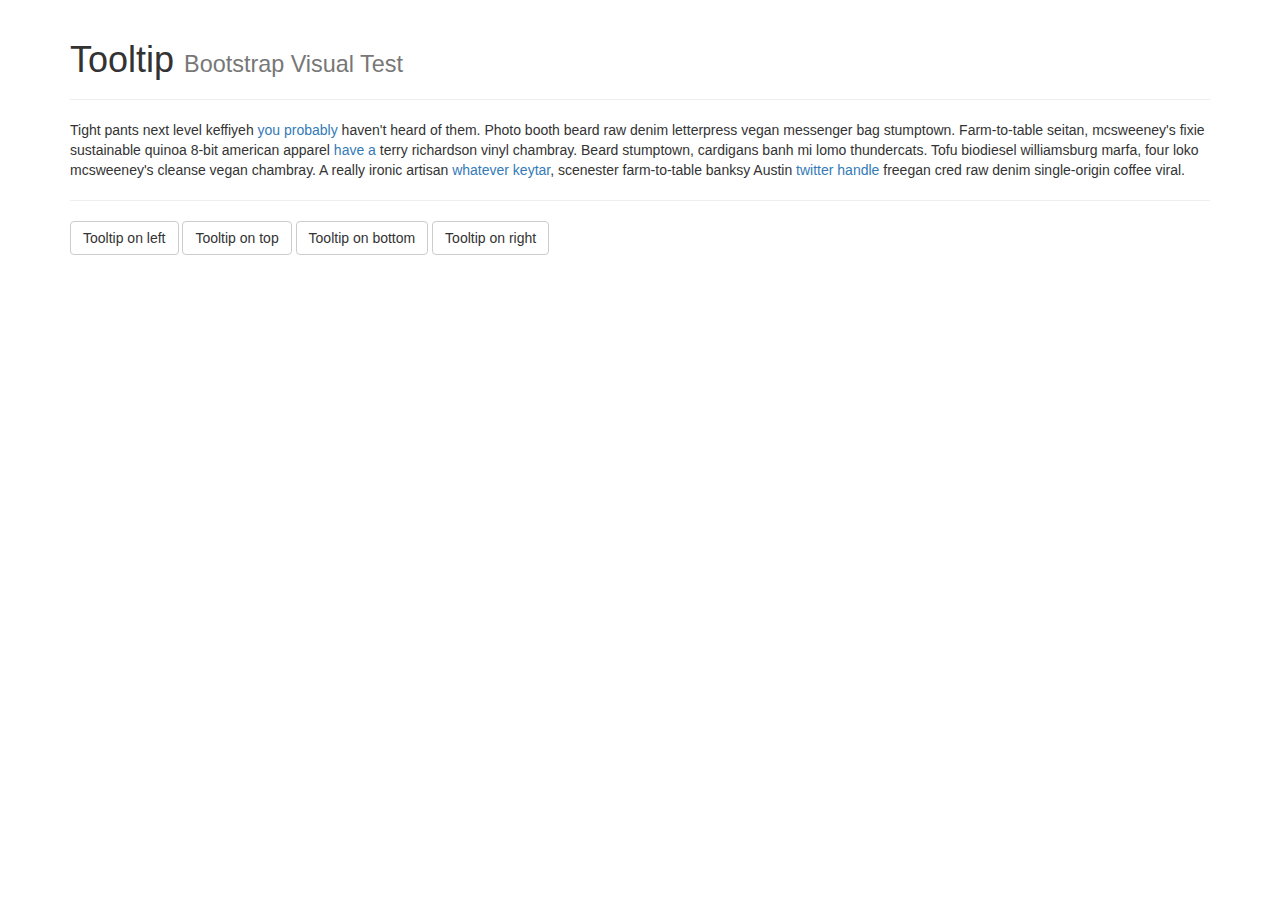
<file: web/assets/bootstrap-3.3.7/js/tests/visual/tooltip.html>
<!DOCTYPE html>
<html>
<head>
  <meta charset="utf-8">
  <meta http-equiv="X-UA-Compatible" content="IE=edge">
  <meta name="viewport" content="width=device-width, initial-scale=1">
  <title>Tooltip</title>
  <link rel="stylesheet" href="../../../dist/css/bootstrap.min.css">

  <!-- HTML5 shim and Respond.js for IE8 support of HTML5 elements and media queries -->
  <!-- WARNING: Respond.js doesn't work if you view the page via file:// -->
  <!--[if lt IE 9]>
    <script src="https://oss.maxcdn.com/html5shiv/3.7.3/html5shiv.min.js"></script>
    <script src="https://oss.maxcdn.com/respond/1.4.2/respond.min.js"></script>
  <![endif]-->
</head>
<body>

<div class="container">

  <div class="page-header">
    <h1>Tooltip <small>Bootstrap Visual Test</small></h1>
  </div>

  <p class="muted" style="margin-bottom: 0;">Tight pants next level keffiyeh <a href="#" data-toggle="tooltip" title="" data-original-title="Default tooltip">you probably</a> haven't heard of them. Photo booth beard raw denim letterpress vegan messenger bag stumptown. Farm-to-table seitan, mcsweeney's fixie sustainable quinoa 8-bit american apparel <a href="#" data-toggle="tooltip" title="" data-original-title="Another tooltip">have a</a> terry richardson vinyl chambray. Beard stumptown, cardigans banh mi lomo thundercats. Tofu biodiesel williamsburg marfa, four loko mcsweeney's cleanse vegan chambray. A really ironic artisan <a href="#" data-toggle="tooltip" title="" data-original-title="Another one here too">whatever keytar</a>, scenester farm-to-table banksy Austin <a href="#" data-toggle="tooltip" title="" data-original-title="The last tip!">twitter handle</a> freegan cred raw denim single-origin coffee viral.
  </p>
  <hr>
  <p>
    <button type="button" class="btn btn-default" data-toggle="tooltip" data-placement="left" title="" data-original-title="Tooltip on left">Tooltip on left</button>
    <button type="button" class="btn btn-default" data-toggle="tooltip" data-placement="top" title="Tooltip on top">Tooltip on top</button>
    <button type="button" class="btn btn-default" data-toggle="tooltip" data-placement="bottom" title="Tooltip on bottom">Tooltip on bottom</button>
    <button type="button" class="btn btn-default" data-toggle="tooltip" data-placement="right" title="Tooltip on right">Tooltip on right</button>
  </p>

</div>

<!-- JavaScript Includes -->
<script src="../vendor/jquery.min.js"></script>
<script src="../../transition.js"></script>
<script src="../../tooltip.js"></script>

<!-- JavaScript Test -->
<script>
$(function () {
  $('[data-toggle="tooltip"]').tooltip()
})
</script>

</body>
</html>
</file>
<file: web/assets/bootstrap-3.3.7/js/tests/vendor/qunit.css>
/*!
 * QUnit 1.22.0
 * https://qunitjs.com/
 *
 * Copyright jQuery Foundation and other contributors
 * Released under the MIT license
 * https://jquery.org/license
 *
 * Date: 2016-02-23T15:57Z
 */

/** Font Family and Sizes */

#qunit-tests, #qunit-header, #qunit-banner, #qunit-testrunner-toolbar, #qunit-filteredTest, #qunit-userAgent, #qunit-testresult {
	font-family: "Helvetica Neue Light", "HelveticaNeue-Light", "Helvetica Neue", Calibri, Helvetica, Arial, sans-serif;
}

#qunit-testrunner-toolbar, #qunit-filteredTest, #qunit-userAgent, #qunit-testresult, #qunit-tests li { font-size: small; }
#qunit-tests { font-size: smaller; }


/** Resets */

#qunit-tests, #qunit-header, #qunit-banner, #qunit-filteredTest, #qunit-userAgent, #qunit-testresult, #qunit-modulefilter {
	margin: 0;
	padding: 0;
}


/** Header */

#qunit-header {
	padding: 0.5em 0 0.5em 1em;

	color: #8699A4;
	background-color: #0D3349;

	font-size: 1.5em;
	line-height: 1em;
	font-weight: 400;

	border-radius: 5px 5px 0 0;
}

#qunit-header a {
	text-decoration: none;
	color: #C2CCD1;
}

#qunit-header a:hover,
#qunit-header a:focus {
	color: #FFF;
}

#qunit-testrunner-toolbar label {
	display: inline-block;
	padding: 0 0.5em 0 0.1em;
}

#qunit-banner {
	height: 5px;
}

#qunit-testrunner-toolbar {
	padding: 0.5em 1em 0.5em 1em;
	color: #5E740B;
	background-color: #EEE;
	overflow: hidden;
}

#qunit-filteredTest {
	padding: 0.5em 1em 0.5em 1em;
	background-color: #F4FF77;
	color: #366097;
}

#qunit-userAgent {
	padding: 0.5em 1em 0.5em 1em;
	background-color: #2B81AF;
	color: #FFF;
	text-shadow: rgba(0, 0, 0, 0.5) 2px 2px 1px;
}

#qunit-modulefilter-container {
	float: right;
	padding: 0.2em;
}

.qunit-url-config {
	display: inline-block;
	padding: 0.1em;
}

.qunit-filter {
	display: block;
	float: right;
	margin-left: 1em;
}

/** Tests: Pass/Fail */

#qunit-tests {
	list-style-position: inside;
}

#qunit-tests li {
	padding: 0.4em 1em 0.4em 1em;
	border-bottom: 1px solid #FFF;
	list-style-position: inside;
}

#qunit-tests > li {
	display: none;
}

#qunit-tests li.running,
#qunit-tests li.pass,
#qunit-tests li.fail,
#qunit-tests li.skipped {
	display: list-item;
}

#qunit-tests.hidepass {
	position: relative;
}

#qunit-tests.hidepass li.running,
#qunit-tests.hidepass li.pass {
	visibility: hidden;
	position: absolute;
	width:   0;
	height:  0;
	padding: 0;
	border:  0;
	margin:  0;
}

#qunit-tests li strong {
	cursor: pointer;
}

#qunit-tests li.skipped strong {
	cursor: default;
}

#qunit-tests li a {
	padding: 0.5em;
	color: #C2CCD1;
	text-decoration: none;
}

#qunit-tests li p a {
	padding: 0.25em;
	color: #6B6464;
}
#qunit-tests li a:hover,
#qunit-tests li a:focus {
	color: #000;
}

#qunit-tests li .runtime {
	float: right;
	font-size: smaller;
}

.qunit-assert-list {
	margin-top: 0.5em;
	padding: 0.5em;

	background-color: #FFF;

	border-radius: 5px;
}

.qunit-source {
	margin: 0.6em 0 0.3em;
}

.qunit-collapsed {
	display: none;
}

#qunit-tests table {
	border-collapse: collapse;
	margin-top: 0.2em;
}

#qunit-tests th {
	text-align: right;
	vertical-align: top;
	padding: 0 0.5em 0 0;
}

#qunit-tests td {
	vertical-align: top;
}

#qunit-tests pre {
	margin: 0;
	white-space: pre-wrap;
	word-wrap: break-word;
}

#qunit-tests del {
	background-color: #E0F2BE;
	color: #374E0C;
	text-decoration: none;
}

#qunit-tests ins {
	background-color: #FFCACA;
	color: #500;
	text-decoration: none;
}

/*** Test Counts */

#qunit-tests b.counts                       { color: #000; }
#qunit-tests b.passed                       { color: #5E740B; }
#qunit-tests b.failed                       { color: #710909; }

#qunit-tests li li {
	padding: 5px;
	background-color: #FFF;
	border-bottom: none;
	list-style-position: inside;
}

/*** Passing Styles */

#qunit-tests li li.pass {
	color: #3C510C;
	background-color: #FFF;
	border-left: 10px solid #C6E746;
}

#qunit-tests .pass                          { color: #528CE0; background-color: #D2E0E6; }
#qunit-tests .pass .test-name               { color: #366097; }

#qunit-tests .pass .test-actual,
#qunit-tests .pass .test-expected           { color: #999; }

#qunit-banner.qunit-pass                    { background-color: #C6E746; }

/*** Failing Styles */

#qunit-tests li li.fail {
	color: #710909;
	background-color: #FFF;
	border-left: 10px solid #EE5757;
	white-space: pre;
}

#qunit-tests > li:last-child {
	border-radius: 0 0 5px 5px;
}

#qunit-tests .fail                          { color: #000; background-color: #EE5757; }
#qunit-tests .fail .test-name,
#qunit-tests .fail .module-name             { color: #000; }

#qunit-tests .fail .test-actual             { color: #EE5757; }
#qunit-tests .fail .test-expected           { color: #008000; }

#qunit-banner.qunit-fail                    { background-color: #EE5757; }

/*** Skipped tests */

#qunit-tests .skipped {
	background-color: #EBECE9;
}

#qunit-tests .qunit-skipped-label {
	background-color: #F4FF77;
	display: inline-block;
	font-style: normal;
	color: #366097;
	line-height: 1.8em;
	padding: 0 0.5em;
	margin: -0.4em 0.4em -0.4em 0;
}

/** Result */

#qunit-testresult {
	padding: 0.5em 1em 0.5em 1em;

	color: #2B81AF;
	background-color: #D2E0E6;

	border-bottom: 1px solid #FFF;
}
#qunit-testresult .module-name {
	font-weight: 700;
}

/** Fixture */

#qunit-fixture {
	position: absolute;
	top: -10000px;
	left: -10000px;
	width: 1000px;
	height: 1000px;
}
</file>
